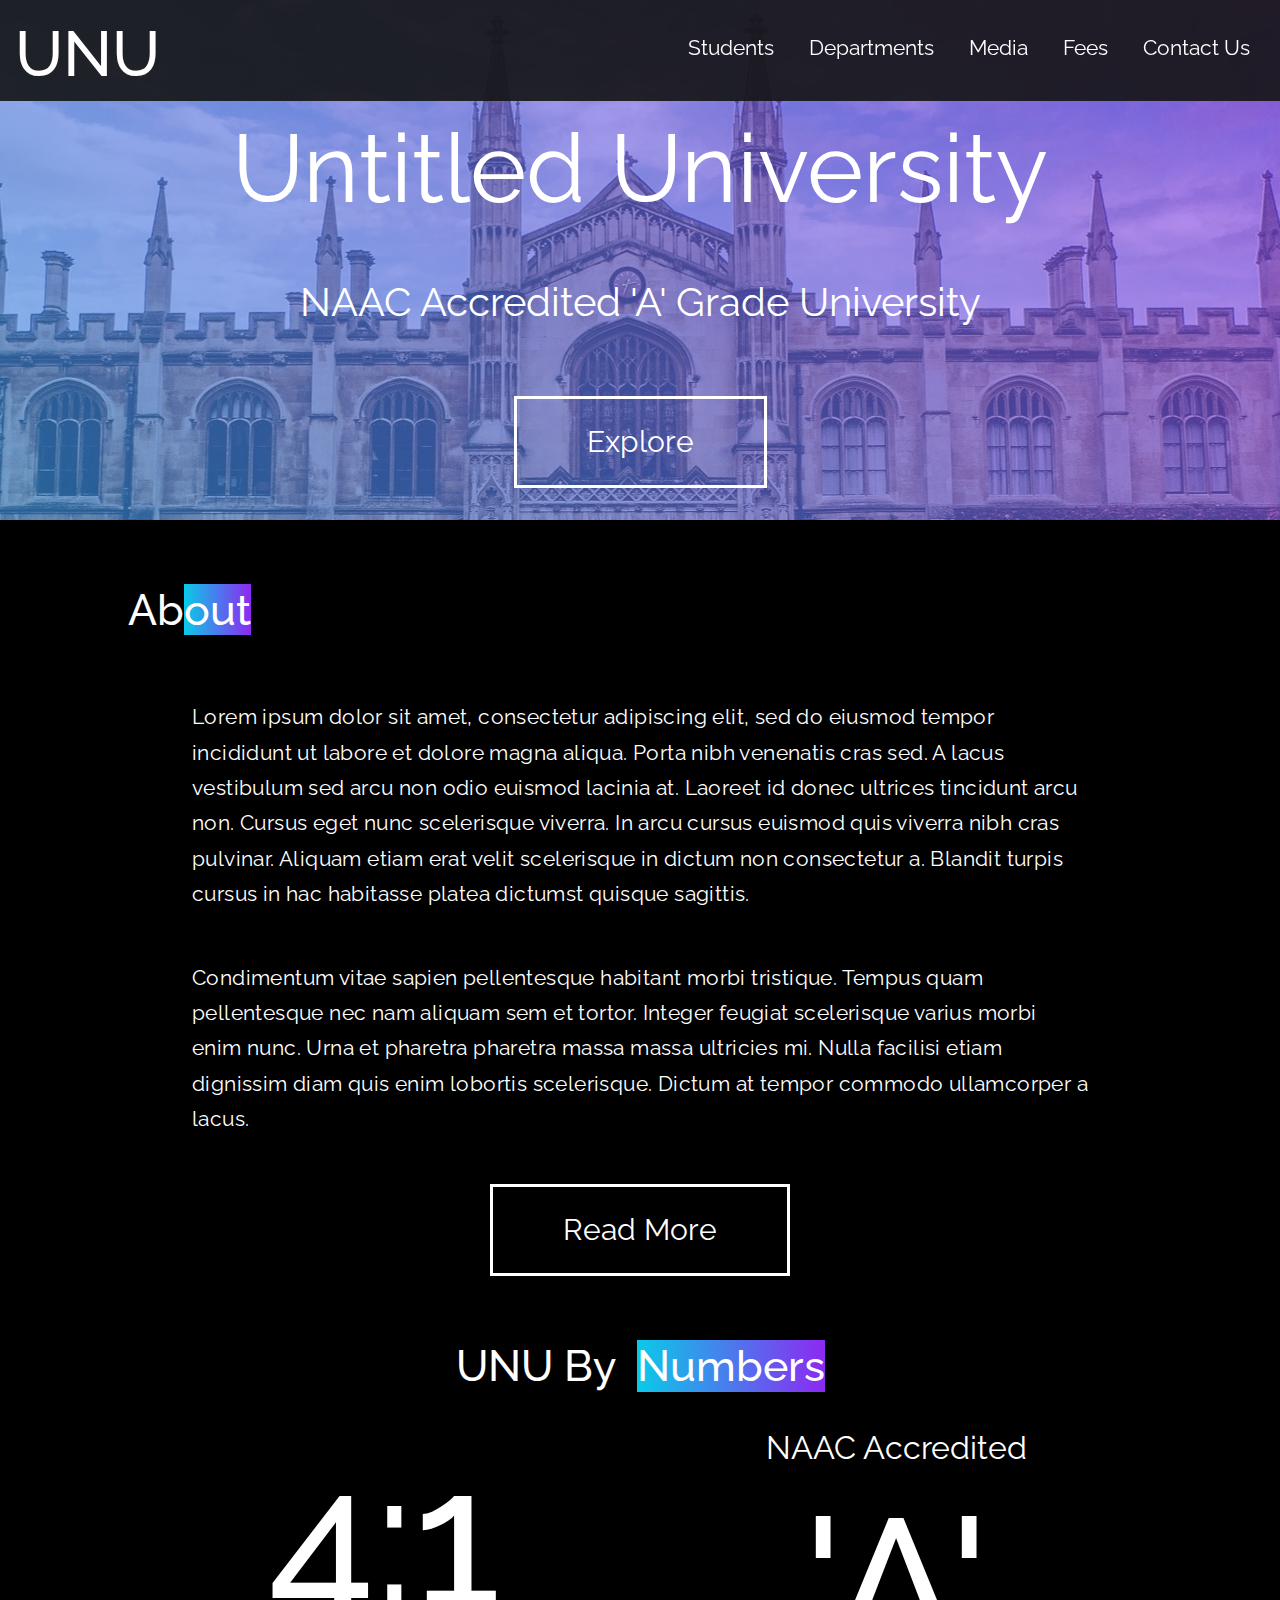
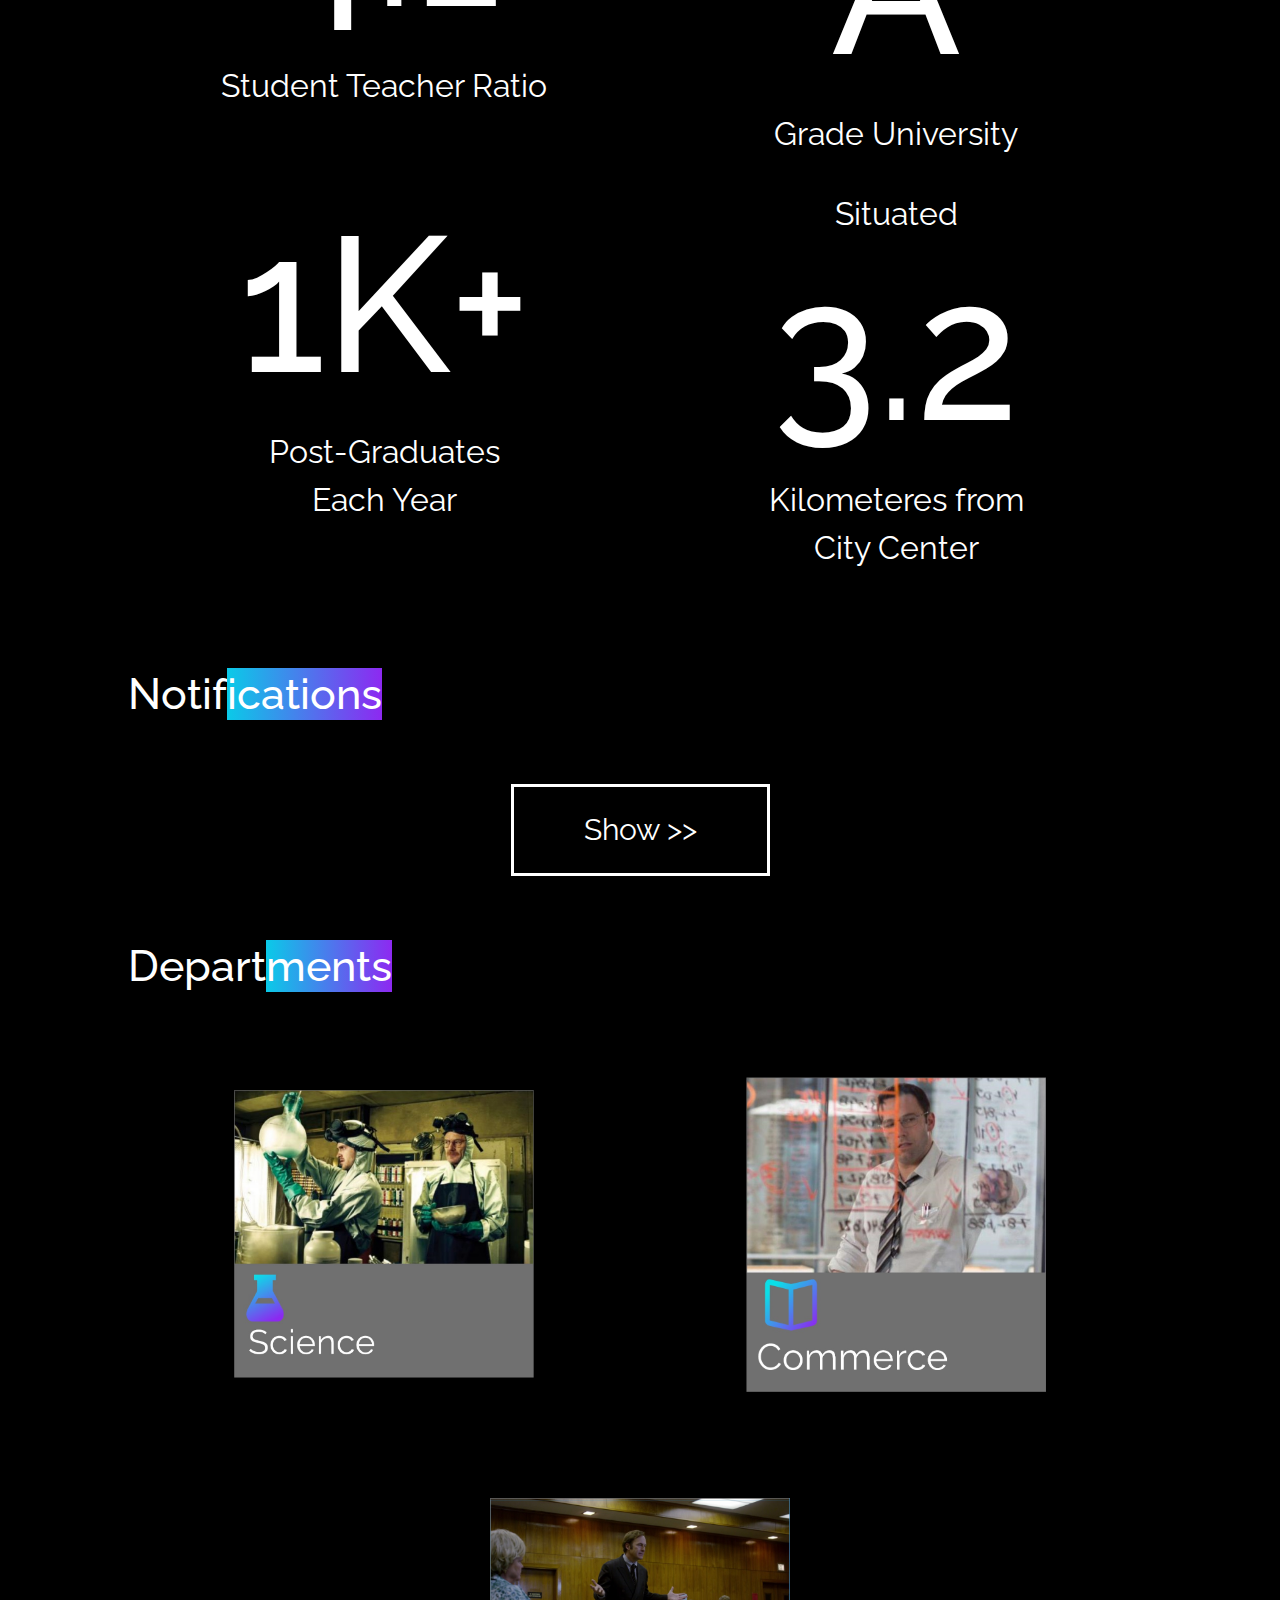
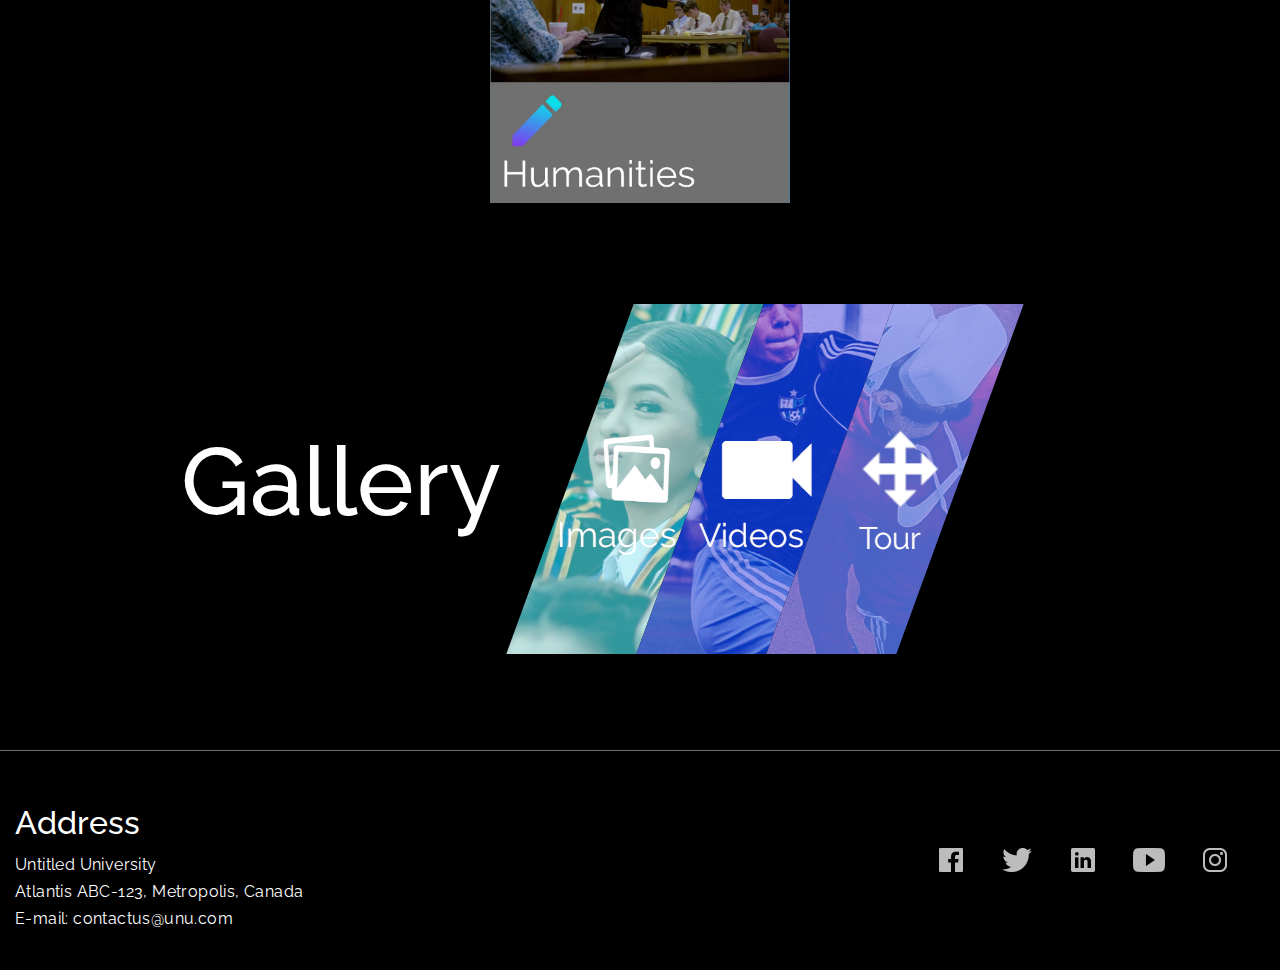
<file: HTML/index.html>
<!DOCTYPE html>
<html>
    <head>
        <title>Welcome to Untitled University Website</title>
        
        <!-- Required meta tags -->
        <meta charset="utf-8">
        <meta name="viewport" content="width=device-width, initial-scale=1, shrink-to-fit=no">
        
        <!--Stylesheets-->
        <!--Bootstrap-->
        <link rel="stylesheet" type="text/css" href="../CSS/bootstrap.css">
        
        <!--CSS-->
        <link rel="stylesheet" type="text/css" href="../CSS/common.css">
        <link rel="stylesheet" type="text/css" href="../CSS/hamburger.css" >
		<link rel="stylesheet" type="text/css" href="../CSS/departments.css" >
		<link rel="stylesheet" type="text/css" href="../CSS/home.css" >
		<link rel="stylesheet" type="text/css" href="../CSS/footer.css" >
        
        <!--Fonts-->
        <link href="https://fonts.googleapis.com/css?family=Raleway&display=swap" rel="stylesheet">
        
        <!--Scripts-->
        <script src="../JS/hamburger.js"></script>
        <script src="../JS/footer.js"></script>
        <script src="../JS/home.js"></script>
		
    </head>
    
    <body>
        <!--Main Body Container Starts-->
        <div class="container-fluid" id="mainBody">
            
            <!--Banner Area Starts-->
            <header id="welcomeBanner">
                
                <!--Top Navbar Starts-->
                <div class="row" id="navBar">
                    <div>
                        <h1 id="unuNav"><a href="index.html">UNU</a></h1>
                    </div>
                    
                    <!--Navbar Menu Starts-->
                    <div class="col" id="menuBar">
                        <ul id="mainMenu">
                            <li><a href="students.html">Students</a></li>
                            <li><a href="departments.html">Departments</a></li>
                            <li><a href="media.html">Media</a></li>
                            <li><a href="fees.html">Fees</a></li>
                            <li><a href="contactUs.html">Contact Us</a></li>
                        </ul>
                    </div>
                    <!--Navbar Menu Ends-->
					<div>
                        <h1 id="unuNavResponsive"><a href="index.html">UNU</a></h1>
                    </div>
                </div>
                    <!--Responsive Hamburger Menu Starts-->
                <div id="responsiveMenu" class="col-12">
                    <div id="menu-bar">
                        <div id="menu" onclick="onClickMenu()">
                            <div id="bar1" class="bar"></div>
                            <div id="bar2" class="bar"></div>
                            <div id="bar3" class="bar"></div>
                        </div> 
                
                        <ul class="nav" id="nav">
                            <li><a href="students.html">Students</a></li>
                            <li><a href="departments.html">Departments</a></li>
                            <li><a href="media.html">Media</a></li>
                            <li><a href="fees.html">Fees</a></li>
                            <li><a href="contactUs.html">Contact Us</a></li>
                        </ul>
                    </div>
                    <div class="menu-bg" id="menu-bg"></div>
                    </div>
                    <!--Responsive Hamburger Menu Ends-->
                <!--Top Navbar Ends-->
                
                <div class="row" id="mainTitle">
                    <div class="row" id="largeTitle">
                        Untitled University
                    </div>
                    <div class="row" id="subTitle">
                        NAAC Accredited 'A' Grade University
                    </div>
                    <div class="row headerButton">
                        <a href="#aboutSection">Explore</a> 
                    </div>
                </div>
            </header>
            <!--Banner Area Ends-->
            
            
            <div id="aboutSection" class="row">
                <h2>Ab</h2>
                <h2 class="headingBackground">out</h2>
                <p>Lorem ipsum dolor sit amet, consectetur adipiscing elit, sed do eiusmod tempor incididunt ut labore et dolore magna aliqua. Porta nibh venenatis cras sed. A lacus vestibulum sed arcu non odio euismod lacinia at. Laoreet id donec ultrices tincidunt arcu non. Cursus eget nunc scelerisque viverra. In arcu cursus euismod quis viverra nibh cras pulvinar. Aliquam etiam erat velit scelerisque in dictum non consectetur a. Blandit turpis cursus in hac habitasse platea dictumst quisque sagittis.</p> 
                <div id="aboutSectionResponsive" class="row">
                    <p>Condimentum vitae sapien pellentesque habitant morbi tristique. Tempus quam pellentesque nec nam aliquam sem et tortor. Integer feugiat scelerisque varius morbi enim nunc. Urna et pharetra pharetra massa massa ultricies mi. Nulla facilisi etiam dignissim diam quis enim lobortis scelerisque. Dictum at tempor commodo ullamcorper a lacus.</p>
                </div>
                 <div class="row defaultButton">
                    <a href="aboutUs.html">Read More</a> 
                </div>
            </div>
            
            <div id="unuByNumbers" class="row">
                    <h2>UNU By &nbsp;</h2>
                    <h2 class="headingBackground">Numbers</h2>
                <div class="row" id="highlights">
                    <div class="col"><h3>4:1</h3>Student Teacher Ratio</div>
                    <div class="w-100 responsiveSplitter"></div>
                    <div class="col">NAAC Accredited<br><h3>'A'</h3>Grade University</div>
                    <div class="w-100"></div>
                    <div class="col"><h3>1K+</h3>Post-Graduates<br>Each Year</div>
                    <div class="w-100 responsiveSplitter"></div>
                    <div class="col">Situated<h3>3.2</h3>Kilometeres from<br>City Center</div>
                </div>
            </div>
			<!--Notification Div Begins (Read home.js to see what's actually happening here)-->
			<div id="notifications" class="row"> 
				<h2>Notif</h2>
				<h2 class="headingBackground">ications</h2>
				<div class="row defaultButton" id="notificationsButton">
                    <a onclick="showNotifications()">Show &gt;&gt;</a> 
                </div>
				<div class="row" id="notificationInside">
					<div class="col notificationBox">
						<h2>General</h2>
						<div class="notificationContent">
							<div class="notificationDate">	
								<span>15</span><br>
								Jan
							</div>
							<p id="generalNotifications">General Notification</p>
						</div>
					</div>
					<div class="w-100 responsiveSplitter"></div>
					<div class="col notificationBox">
						<h2>Exam</h2>
						<div class="notificationContent">
							<div class="notificationDate">	
								<span>12</span><br>
								Jan
							</div>
							<p id="examNotifications">Exam Notification </p>
							<div class="col" id="normalNavigation">
								<a class="prev" onclick='scrollNotifications("prev")'>&lt;</a>
								<a class="next" onclick='scrollNotifications("next")'>&gt;</a>
							</div>
						</div>
					</div>
					<div class="w-100 responsiveSplitter"></div>
					<div class="col notificationBox">
						<h2>Events</h2>
						<div class="notificationContent">
							<div class="notificationDate">
								<span>29</span><br>
								Dec
							</div>
							<p id="eventsNotifications">Events Notification </p>
							<div class="col" id="responsiveNavigation">
							<a class="prev" onclick='scrollNotifications("prev")'>&lt;</a>
							<a class="next" onclick='scrollNotifications("next")'>&gt;</a>
						</div>
						</div>
					</div>
				</div>
			</div>
            
            <div id="departments" class="row">
                <h2>Depart</h2>
                <h2 class="headingBackground">ments</h2>
                <div class="row" id="departmentInside">
                    <div class="col departmentBox">
                       <a href="science.html"><img src="../Images/Departments/Science.jpg"></a>
                    </div>
                    <div class="w-100 responsiveSplitter"></div>
                    <div class="col departmentBox">
                        <a href="commerce.html"><img src="../Images/Departments/Commerce.jpg"></a>
                    </div>
                    <div class="w-100 responsiveSplitter"></div>
                    <div class="col departmentBox">
                        <a href="humanities.html"><img src="../Images/Departments/Humanities.jpg"></a>
                    </div>
                </div>
            </div>
            
            <div id="gallery" class="row">
                <div class="col-md-5">
                    <h4>Gallery</h4>
                </div>
                <div class="col-md-6">
                    <div class="gallerySections">
                        <a href="media.html">
                            <img src="../Images/Gallery/GalleryImages.png">
                        </a>
                    </div>
                    
                    <div class="gallerySections">
                        <a href="https://www.youtube.com/watch?v=dQw4w9WgXcQ" target="_blank">
                            <img src="../Images/Gallery/GalleryVideos.png">
                        </a>
                    </div>
                
                    <div class="gallerySections">
                        <a href="https://www.youtube.com/watch?v=dQw4w9WgXcQ" target="_blank">
                            <img src="../Images/Gallery/GalleryTour.png">
                        </a>
                    </div>
                </div>
            </div>
            
            <div id="galleryMobile" class="row">
                <h2>Gallery</h2>
                <div class="row" id="galleryInside">
                    <div class="col galleryBox">
                       <a href="media.html"><img src="../Images/Gallery/ImagesResponsive.jpg"></a>
                    </div>
                    <div class="w-100 responsiveSplitter"></div>
                    <div class="col galleryBox">
                        <a href="https://www.youtube.com/watch?v=dQw4w9WgXcQ" target="_blank"><img src="../Images/Gallery/VideosResponsive.png"></a>
                    </div>
                    <div class="w-100 responsiveSplitter"></div>
                    <div class="col galleryBox">
                        <a href="https://www.youtube.com/watch?v=dQw4w9WgXcQ" target="_blank"><img src="../Images/Gallery/VirtualTourResponsive.jpg"></a>
                    </div>
                </div>
            </div>
            
			<!--Footer Starts-->
            <div id="footer" class="row">
                <div id="footerAddress" class="col">
                    <h5>Address</h5>
                    <p>Untitled University<br>
                    Atlantis ABC-123, Metropolis, Canada<br>
                    E-mail: contactus@unu.com</p>
                </div>
                <div class="w-100 responsiveSplitter"></div>
                <div id="footerMap" class="col">
                        <iframe id="gmap_canvas" src="https://maps.google.com/maps?q=Ontario&t=&z=19&ie=UTF8&iwloc=&output=embed" frameborder="0" scrolling="no" marginheight="0" marginwidth="0"></iframe>
                </div>
                <div class="w-100 responsiveSplitter"></div>
                <div id="footerSocial" class="col">
                    <a href="https://www.facebook.com" target="_blank">
                        <img id="Facebook" src="../Images/SocialMedia/Normal/Facebook.png" onmouseover="colorIcon('Facebook')" onmouseleave="restoreIcon('Facebook')">
                    </a>
                    <a href="https://twitter.com/ashrut05" target="_blank">
                        <img id="Twitter" src="../Images/SocialMedia/Normal/Twitter.png" onmouseover="colorIcon('Twitter')" onmouseleave="restoreIcon('Twitter')">
                    </a>
                    <a href="https://www.linkedin.com/in/ashrut05/" target="_blank">
                        <img id="linkedin" src="../Images/SocialMedia/Normal/linkedin.png" onmouseover="colorIcon('linkedin')" onmouseleave="restoreIcon('linkedin')">
                    </a>
                    <a href="https://www.youtube.com" target="_blank">
                        <img id="Youtube" src="../Images/SocialMedia/Normal/Youtube.png" onmouseover="colorIcon('Youtube')" onmouseleave="restoreIcon('Youtube')">
                    </a>
                    <a href="https://www.instagram.com/ashrut05" target="_blank">
                        <img id="Instagram" src="../Images/SocialMedia/Normal/Instagram.png" onmouseover="colorIcon('Instagram')" onmouseleave="restoreIcon('Instagram')">
                    </a>
                </div>
            </div>    
			<!--Footer Ends-->
        </div>
        <!--Main Body Container Ends-->
    </body>
</html>
</file>
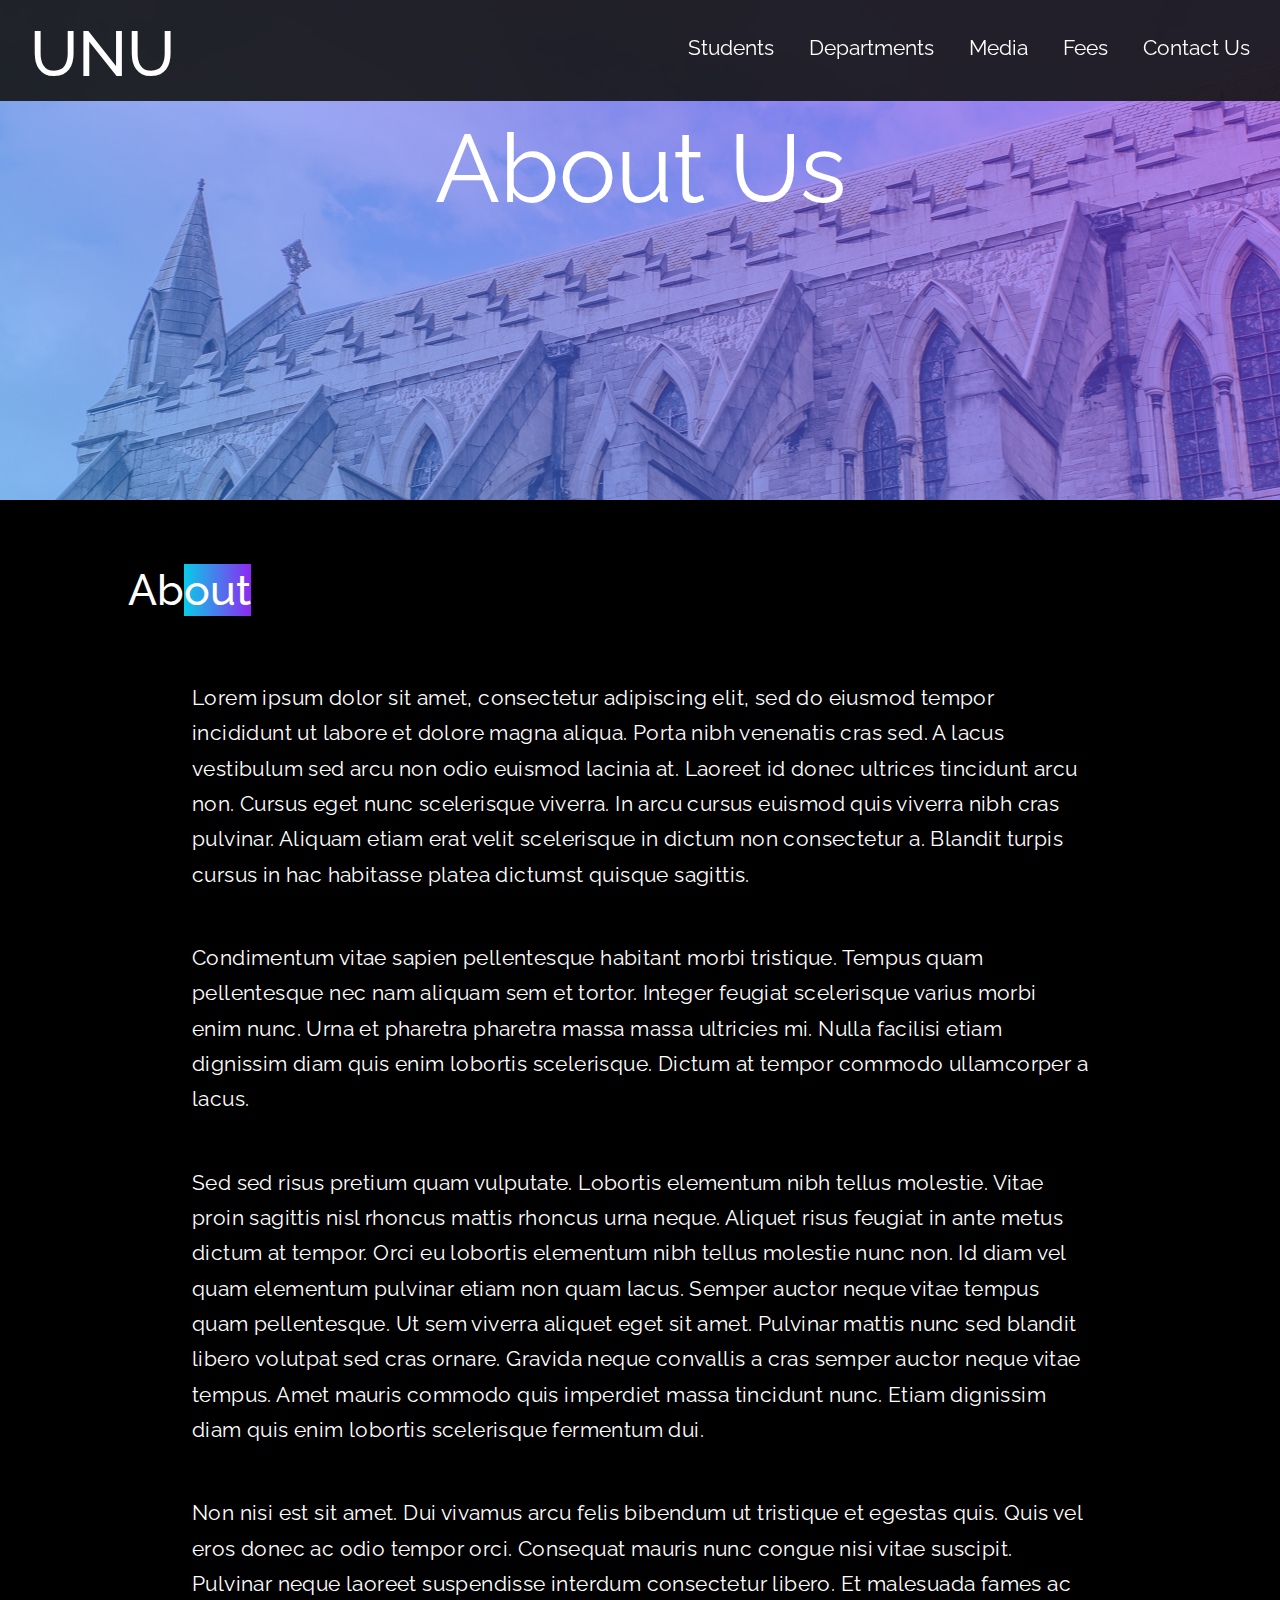
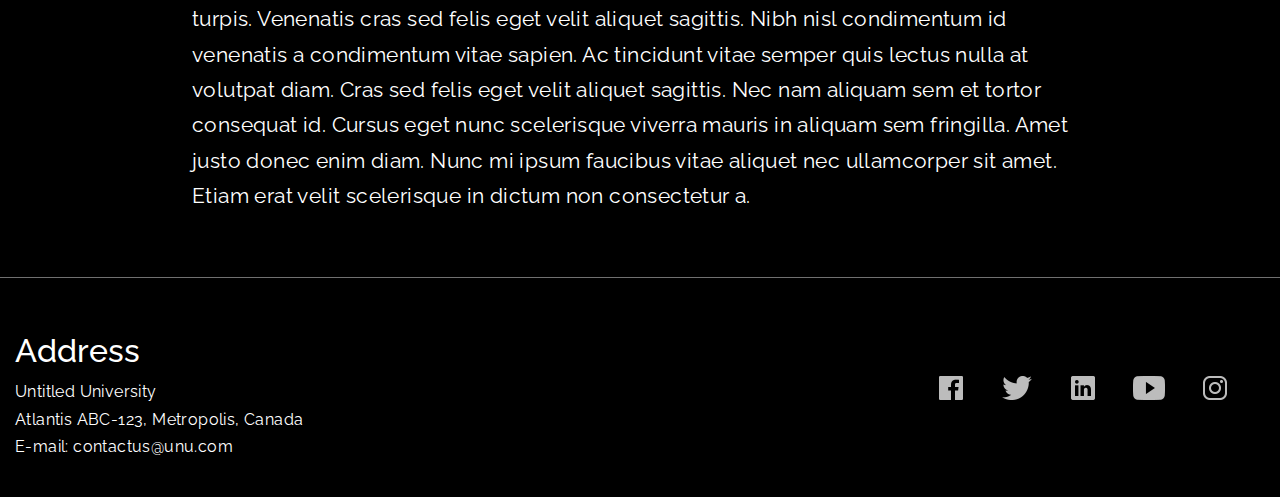
<file: HTML/aboutUs.html>
<!DOCTYPE html>
<html>
    <head>
        <title>Welcome to Untitled University Website</title>
        
        <!-- Required meta tags -->
        <meta charset="utf-8">
        <meta name="viewport" content="width=device-width, initial-scale=1, shrink-to-fit=no">
        
        <!--Stylesheets-->
        <!--Bootstrap-->
        <link rel="stylesheet" type="text/css" href="../CSS/bootstrap.css">
        
        <!--CSS-->
        <link rel="stylesheet" type="text/css" href="../CSS/common.css">
        <link rel="stylesheet" type="text/css" href="../CSS/hamburger.css" >
		<link rel="stylesheet" type="text/css" href="../CSS/aboutUs.css" >
		<link rel="stylesheet" type="text/css" href="../CSS/footer.css" >
        
        <!--Fonts-->
        <link href="https://fonts.googleapis.com/css?family=Raleway&display=swap" rel="stylesheet">
        
        <!--Scripts-->
        <script src="../JS/hamburger.js"></script>
        <script src="../JS/footer.js"></script>
    </head>
	
	    <body>
        <!--Main Body Container Starts-->
        <div class="container-fluid" id="mainBody">
            
            <!--Banner Area Starts-->
            <header id="welcomeBanner">
                
                <!--Top Navbar Starts-->
                <div class="row" id="navBar">
                    <div class="col-2">
                        <h1><a href="index.html">UNU</a></h1>
                    </div>
                    
                    <!--Navbar Menu Starts-->
                    <div class="col" id="menuBar">
                        <ul id="mainMenu">
                            <li><a href="students.html">Students</a></li>
                            <li><a href="departments.html">Departments</a></li>
                            <li><a href="media.html">Media</a></li>
                            <li><a href="fees.html">Fees</a></li>
                            <li><a href="contactUs.html">Contact Us</a></li>
                        </ul>
                    </div>
                    <!--Navbar Menu Ends-->
                </div>
                    <!--Responsive Hamburger Menu Starts-->
                <div id="responsiveMenu" class="col-12">
                    <div id="menu-bar">
                        <div id="menu" onclick="onClickMenu()">
                            <div id="bar1" class="bar"></div>
                            <div id="bar2" class="bar"></div>
                            <div id="bar3" class="bar"></div>
                        </div> 
                
                        <ul class="nav" id="nav">
                            <li><a href="students.html">Students</a></li>
                            <li><a href="departments.html">Departments</a></li>
                            <li><a href="media.html">Media</a></li>
                            <li><a href="fees.html">Fees</a></li>
                            <li><a href="contactUs.html">Contact Us</a></li>
                        </ul>
                    </div>
                    <div class="menu-bg" id="menu-bg"></div>
                    </div>
                    <!--Responsive Hamburger Menu Ends-->
                <!--Top Navbar Ends-->
                
                <div class="row" id="mainTitle">
                    <div class="row" id="largeTitle">
                        About Us
                    </div>
                </div>
            </header>
            <!--Banner Area Ends-->
			<!--Content Div Begins-->
			<div id="aboutSection" class="row">
                <h2>Ab</h2>
                <h2 class="headingBackground">out</h2>
                <p>Lorem ipsum dolor sit amet, consectetur adipiscing elit, sed do eiusmod tempor incididunt ut labore et dolore magna aliqua. Porta nibh venenatis cras sed. A lacus vestibulum sed arcu non odio euismod lacinia at. Laoreet id donec ultrices tincidunt arcu non. Cursus eget nunc scelerisque viverra. In arcu cursus euismod quis viverra nibh cras pulvinar. Aliquam etiam erat velit scelerisque in dictum non consectetur a. Blandit turpis cursus in hac habitasse platea dictumst quisque sagittis.</p> 
                <p>Condimentum vitae sapien pellentesque habitant morbi tristique. Tempus quam pellentesque nec nam aliquam sem et tortor. Integer feugiat scelerisque varius morbi enim nunc. Urna et pharetra pharetra massa massa ultricies mi. Nulla facilisi etiam dignissim diam quis enim lobortis scelerisque. Dictum at tempor commodo ullamcorper a lacus.</p>
				<p>Sed sed risus pretium quam vulputate. Lobortis elementum nibh tellus molestie. Vitae proin sagittis nisl rhoncus mattis rhoncus urna neque. Aliquet risus feugiat in ante metus dictum at tempor. Orci eu lobortis elementum nibh tellus molestie nunc non. Id diam vel quam elementum pulvinar etiam non quam lacus. Semper auctor neque vitae tempus quam pellentesque. Ut sem viverra aliquet eget sit amet. Pulvinar mattis nunc sed blandit libero volutpat sed cras ornare. Gravida neque convallis a cras semper auctor neque vitae tempus. Amet mauris commodo quis imperdiet massa tincidunt nunc. Etiam dignissim diam quis enim lobortis scelerisque fermentum dui.</p>
				<p>Non nisi est sit amet. Dui vivamus arcu felis bibendum ut tristique et egestas quis. Quis vel eros donec ac odio tempor orci. Consequat mauris nunc congue nisi vitae suscipit. Pulvinar neque laoreet suspendisse interdum consectetur libero. Et malesuada fames ac turpis. Venenatis cras sed felis eget velit aliquet sagittis. Nibh nisl condimentum id venenatis a condimentum vitae sapien. Ac tincidunt vitae semper quis lectus nulla at volutpat diam. Cras sed felis eget velit aliquet sagittis. Nec nam aliquam sem et tortor consequat id. Cursus eget nunc scelerisque viverra mauris in aliquam sem fringilla. Amet justo donec enim diam. Nunc mi ipsum faucibus vitae aliquet nec ullamcorper sit amet. Etiam erat velit scelerisque in dictum non consectetur a.</p>
			</div>
			<!--Content Div Ends-->
			
			<!--Footer Starts-->
            <div id="footer" class="row">
                <div id="footerAddress" class="col">
                    <h5>Address</h5>
                    <p>Untitled University<br>
                    Atlantis ABC-123, Metropolis, Canada<br>
                    E-mail: contactus@unu.com</p>
                </div>
                <div class="w-100 responsiveSplitter"></div>
                <div id="footerMap" class="col">
                        <iframe id="gmap_canvas" src="https://maps.google.com/maps?q=Ontario&t=&z=19&ie=UTF8&iwloc=&output=embed" frameborder="0" scrolling="no" marginheight="0" marginwidth="0"></iframe>
                </div>
                <div class="w-100 responsiveSplitter"></div>
                <div id="footerSocial" class="col">
                    <a href="https://www.facebook.com" target="_blank">
                        <img id="Facebook" src="../Images/SocialMedia/Normal/Facebook.png" onmouseover="colorIcon('Facebook')" onmouseleave="restoreIcon('Facebook')">
                    </a>
                    <a href="https://twitter.com/ashrut05" target="_blank">
                        <img id="Twitter" src="../Images/SocialMedia/Normal/Twitter.png" onmouseover="colorIcon('Twitter')" onmouseleave="restoreIcon('Twitter')">
                    </a>
                    <a href="https://www.linkedin.com/in/ashrut05/" target="_blank">
                        <img id="linkedin" src="../Images/SocialMedia/Normal/linkedin.png" onmouseover="colorIcon('linkedin')" onmouseleave="restoreIcon('linkedin')">
                    </a>
                    <a href="https://www.youtube.com" target="_blank">
                        <img id="Youtube" src="../Images/SocialMedia/Normal/Youtube.png" onmouseover="colorIcon('Youtube')" onmouseleave="restoreIcon('Youtube')">
                    </a>
                    <a href="https://www.instagram.com/ashrut05" target="_blank">
                        <img id="Instagram" src="../Images/SocialMedia/Normal/Instagram.png" onmouseover="colorIcon('Instagram')" onmouseleave="restoreIcon('Instagram')">
                    </a>
                </div>
            </div>    
			<!--Footer Ends-->
		</div>
		<!--Main Body Container Ends-->
	</body> 
</html>
</file>
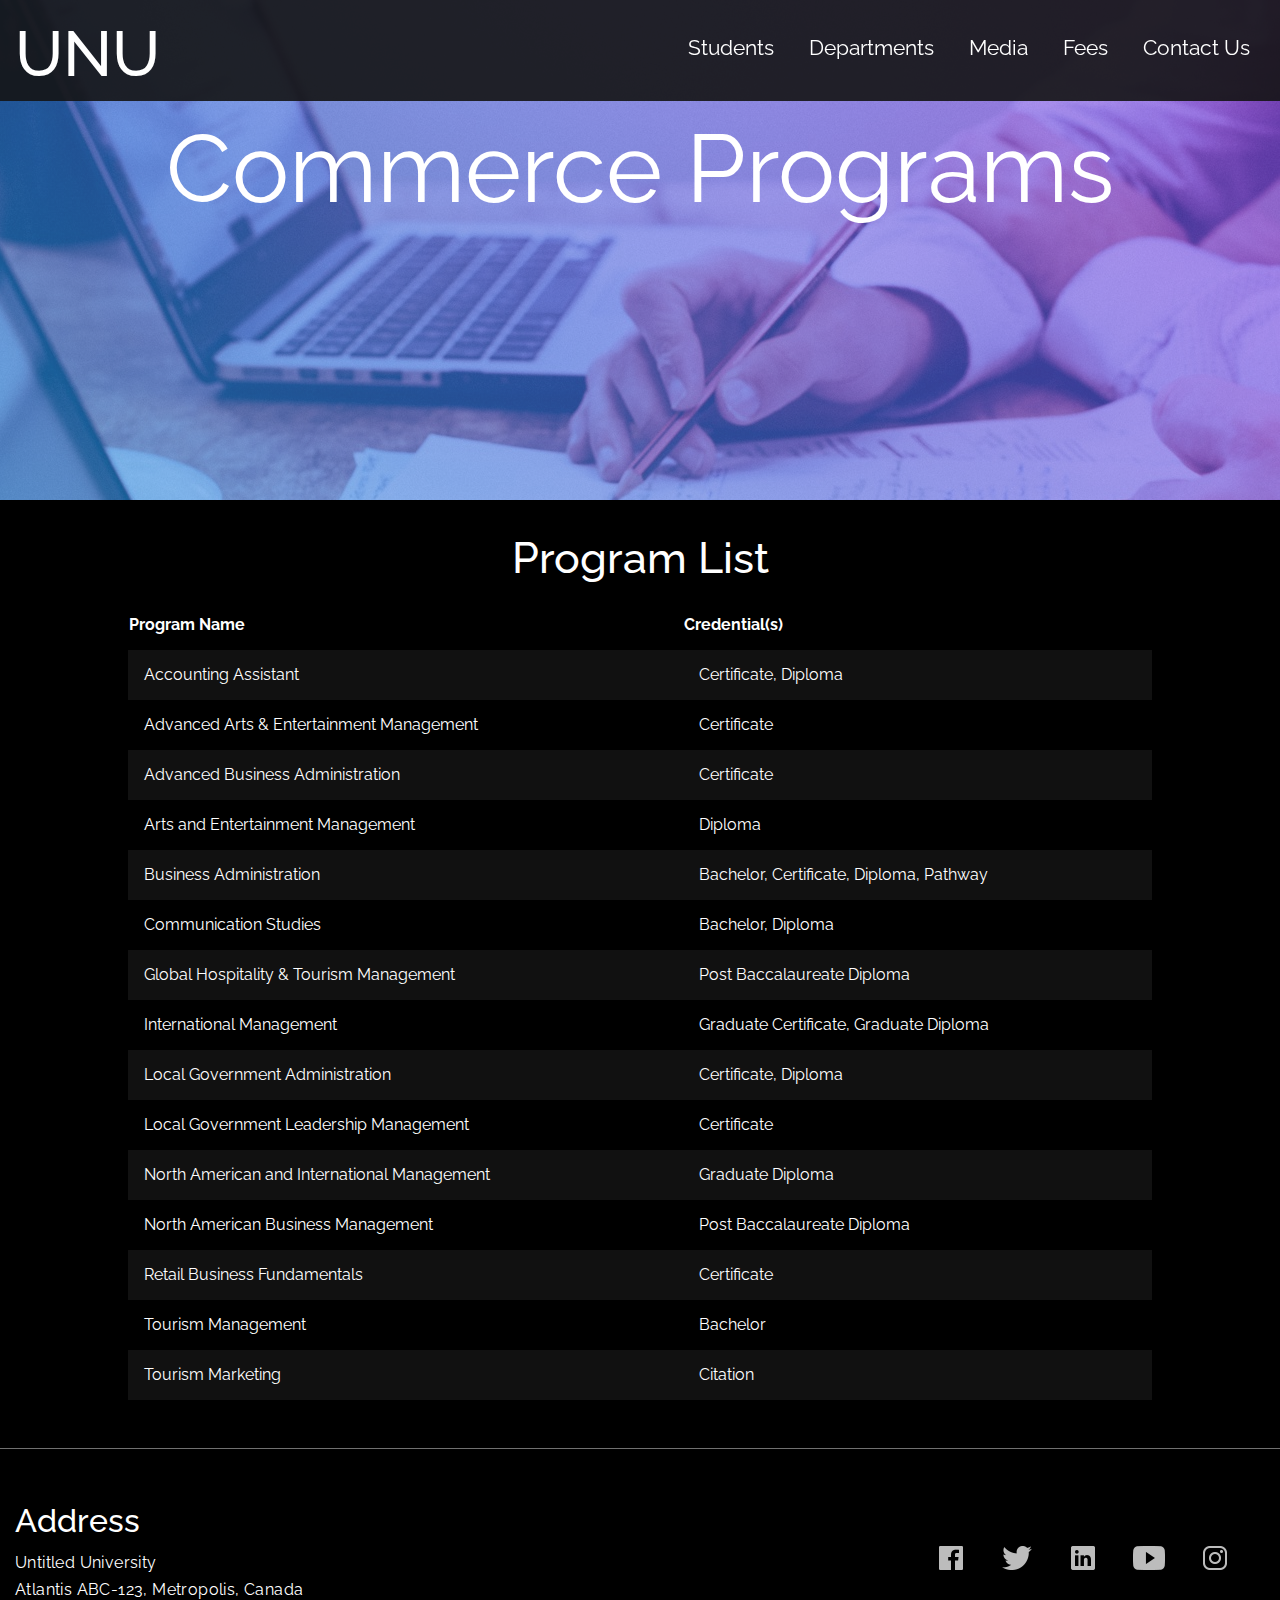
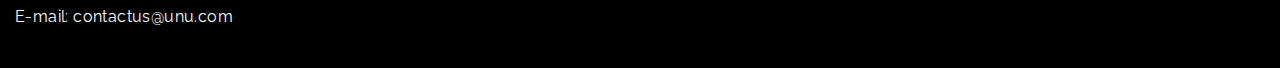
<file: HTML/commerce.html>
<!DOCTYPE html>
<html>
    <head>
        <title>Welcome to Untitled University Website</title>
        
        <!-- Required meta tags -->
        <meta charset="utf-8">
        <meta name="viewport" content="width=device-width, initial-scale=1, shrink-to-fit=no">
        
        <!--Stylesheets-->
        <!--Bootstrap-->
        <link rel="stylesheet" type="text/css" href="../CSS/bootstrap.css">
        
        <!--CSS-->
        <link rel="stylesheet" type="text/css" href="../CSS/common.css">
        <link rel="stylesheet" type="text/css" href="../CSS/hamburger.css" >
		<link rel="stylesheet" type="text/css" href="../CSS/commerce.css" >
		<link rel="stylesheet" type="text/css" href="../CSS/footer.css" >
        
        <!--Fonts-->
        <link href="https://fonts.googleapis.com/css?family=Raleway&display=swap" rel="stylesheet">
        
        <!--Scripts-->
        <script src="../JS/hamburger.js"></script>
        <script src="../JS/footer.js"></script>
    </head>
	
	    <body>
        <!--Main Body Container Starts-->
        <div class="container-fluid" id="mainBody">
            
            <!--Banner Area Starts-->
            <header id="welcomeBanner">
                
                <!--Top Navbar Starts-->
                <div class="row" id="navBar">
                    <div>
                        <h1 id="unuNav"><a href="index.html">UNU</a></h1>
                    </div>
                    
                    <!--Navbar Menu Starts-->
                    <div class="col" id="menuBar">
                        <ul id="mainMenu">
                            <li><a href="students.html">Students</a></li>
                            <li><a href="departments.html">Departments</a></li>
                            <li><a href="media.html">Media</a></li>
                            <li><a href="fees.html">Fees</a></li>
                            <li><a href="contactUs.html">Contact Us</a></li>
                        </ul>
                    </div>
                    <!--Navbar Menu Ends-->
					<div>
                        <h1 id="unuNavResponsive"><a href="index.html">UNU</a></h1>
                    </div>					
                </div>
                    <!--Responsive Hamburger Menu Starts-->
                <div id="responsiveMenu" class="col-12">
                    <div id="menu-bar">
                        <div id="menu" onclick="onClickMenu()">
                            <div id="bar1" class="bar"></div>
                            <div id="bar2" class="bar"></div>
                            <div id="bar3" class="bar"></div>
                        </div> 
                
                        <ul class="nav" id="nav">
                            <li><a href="students.html">Students</a></li>
                            <li><a href="departments.html">Departments</a></li>
                            <li><a href="media.html">Media</a></li>
                            <li><a href="fees.html">Fees</a></li>
                            <li><a href="contactUs.html">Contact Us</a></li>
                        </ul>
                    </div>
                    <div class="menu-bg" id="menu-bg"></div>
                    </div>
                    <!--Responsive Hamburger Menu Ends-->
                <!--Top Navbar Ends-->
                
                <div class="row" id="mainTitle">
                    <div class="row" id="largeTitle">
                        Commerce Programs
                    </div>
                </div>
            </header>
            <!--Banner Area Ends-->
			<!--Content Div Begins-->
			<!--Commerce Table Begins-->
            <div id="commerceTable" class="row">
            <h2>Program List</h2>
				<table id="commerceTable">
               		<tr>
                   		<th>Program Name</th>
						<th>Credential(s)</th>
                	</tr>
                	<tr>
                    	<td>Accounting Assistant</td>
						<td>Certificate, Diploma</td>
                	</tr>
                	<tr>
                    	<td>Advanced  Arts & Entertainment Management</td>
						<td>Certificate</td>
                	</tr>					
                	<tr>
                    	<td>Advanced Business Administration</td>
						<td>Certificate</td>
                	</tr>
					<tr>
                    	<td>Arts and Entertainment Management</td>
						<td>Diploma</td>
                	</tr>
                	<tr>
                    	<td>Business Administration</td>
						<td>Bachelor, Certificate, Diploma, Pathway</td>
                	</tr>
                	<tr>
                    	<td>Communication Studies</td>
						<td>Bachelor, Diploma</td>
                	</tr>
                	<tr>
                    	<td>Global Hospitality & Tourism Management</td>
						<td>Post Baccalaureate Diploma</td>
                	</tr>
                	<tr>
                    	<td>International Management</td>
						<td>Graduate Certificate, Graduate Diploma</td>
                	</tr>
                	<tr>
                    	<td>Local Government Administration</td>
						<td>Certificate, Diploma</td>
                	</tr>
                	<tr>
                    	<td>Local Government Leadership Management</td>
						<td>Certificate</td>
                	</tr>
                	<tr>
                    	<td>North American and International Management</td>
						<td>Graduate Diploma</td>
                	</tr>                
					<tr>
                    	<td>North American Business Management</td>
						<td>Post Baccalaureate Diploma</td>
                	</tr>
					<tr>
                    	<td>Retail Business Fundamentals</td>
						<td>Certificate</td>
                	</tr>
					<tr>
                    	<td>Tourism Management</td>
						<td>Bachelor</td>
                	</tr>
					<tr>
                    	<td>Tourism Marketing</td>
						<td>Citation</td>
                	</tr>
            	</table>
            </div>
			<!--Content Div Ends-->
			
			<!--Footer Starts-->
            <div id="footer" class="row">
                <div id="footerAddress" class="col">
                    <h5>Address</h5>
                    <p>Untitled University<br>
                    Atlantis ABC-123, Metropolis, Canada<br>
                    E-mail: contactus@unu.com</p>
                </div>
                <div class="w-100 responsiveSplitter"></div>
                <div id="footerMap" class="col">
                        <iframe id="gmap_canvas" src="https://maps.google.com/maps?q=Ontario&t=&z=19&ie=UTF8&iwloc=&output=embed" frameborder="0" scrolling="no" marginheight="0" marginwidth="0"></iframe>
                </div>
                <div class="w-100 responsiveSplitter"></div>
                <div id="footerSocial" class="col">
                    <a href="https://www.facebook.com" target="_blank">
                        <img id="Facebook" src="../Images/SocialMedia/Normal/Facebook.png" onmouseover="colorIcon('Facebook')" onmouseleave="restoreIcon('Facebook')">
                    </a>
                    <a href="https://twitter.com/ashrut05" target="_blank">
                        <img id="Twitter" src="../Images/SocialMedia/Normal/Twitter.png" onmouseover="colorIcon('Twitter')" onmouseleave="restoreIcon('Twitter')">
                    </a>
                    <a href="https://www.linkedin.com/in/ashrut05/" target="_blank">
                        <img id="linkedin" src="../Images/SocialMedia/Normal/linkedin.png" onmouseover="colorIcon('linkedin')" onmouseleave="restoreIcon('linkedin')">
                    </a>
                    <a href="https://www.youtube.com" target="_blank">
                        <img id="Youtube" src="../Images/SocialMedia/Normal/Youtube.png" onmouseover="colorIcon('Youtube')" onmouseleave="restoreIcon('Youtube')">
                    </a>
                    <a href="https://www.instagram.com/ashrut05" target="_blank">
                        <img id="Instagram" src="../Images/SocialMedia/Normal/Instagram.png" onmouseover="colorIcon('Instagram')" onmouseleave="restoreIcon('Instagram')">
                    </a>
                </div>
            </div>    
			<!--Footer Ends-->
		</div>
		<!--Main Body Container Ends-->
	</body> 
</html>
</file>
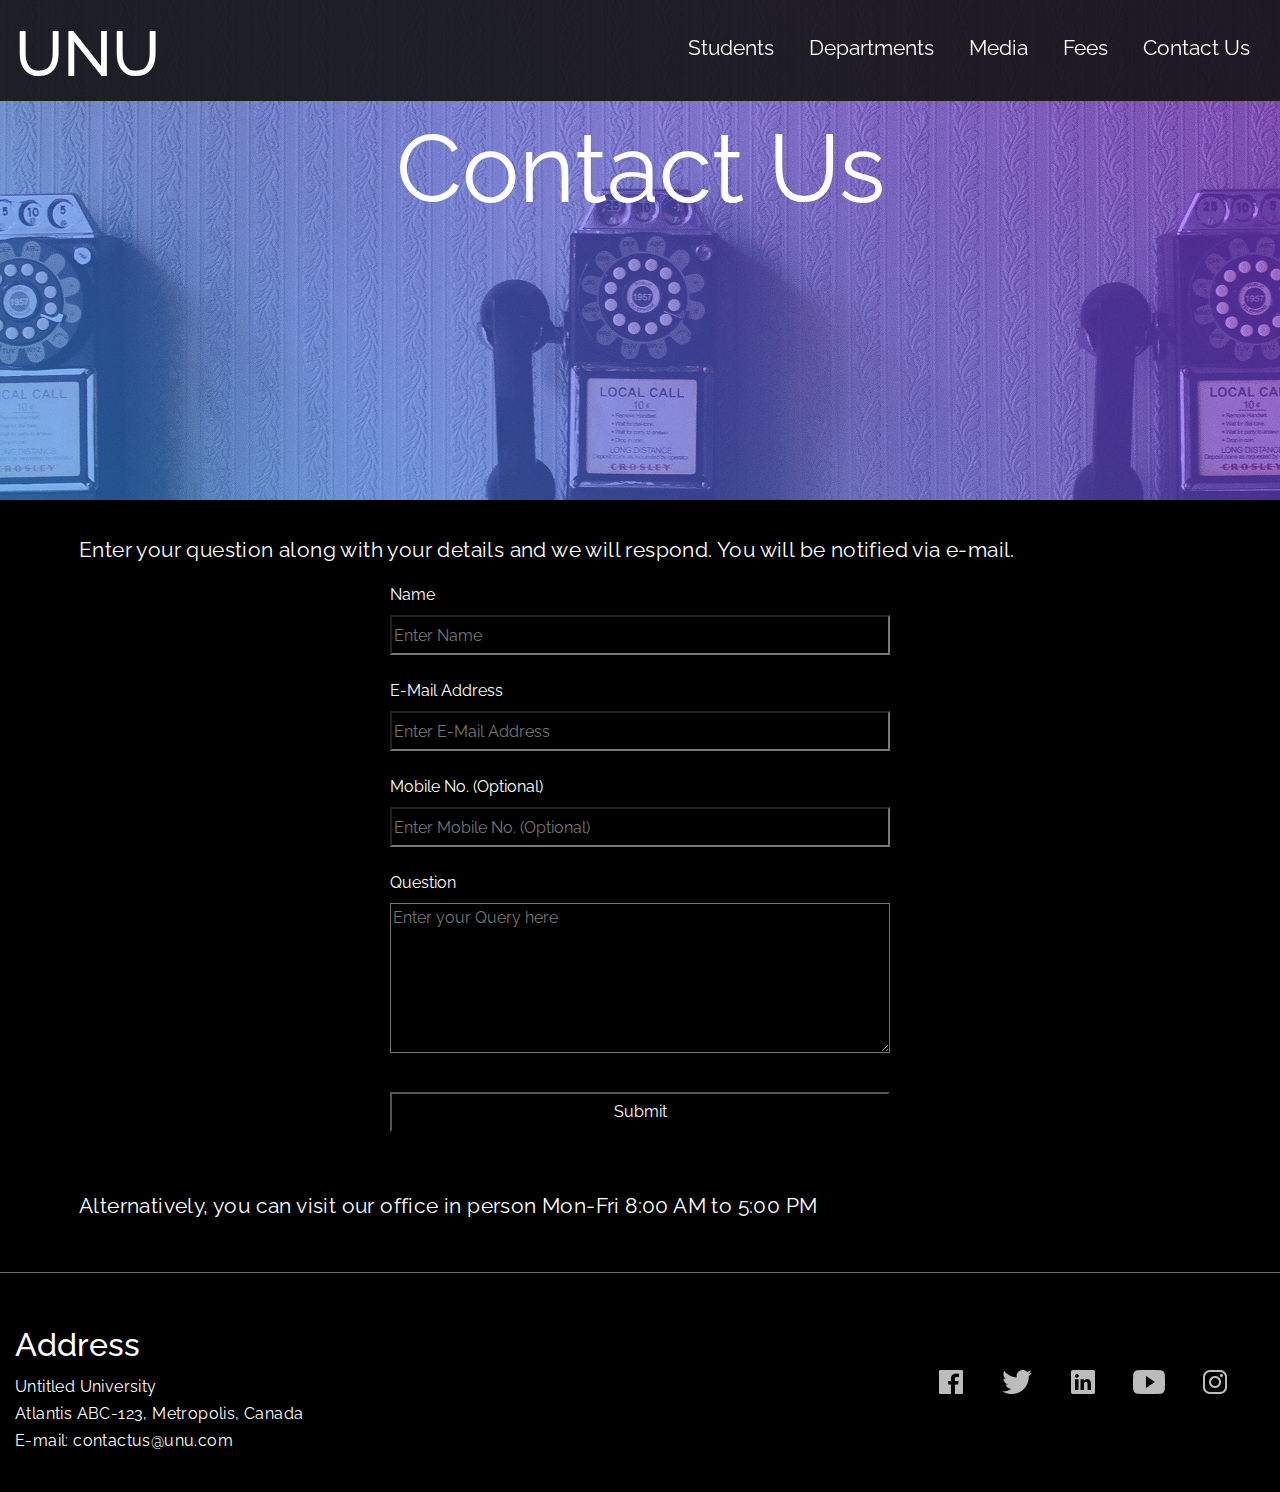
<file: HTML/contactUs.html>
<!DOCTYPE html>
<html>
    <head>
        <title>Welcome to Untitled University Website</title>
        
        <!-- Required meta tags -->
        <meta charset="utf-8">
        <meta name="viewport" content="width=device-width, initial-scale=1, shrink-to-fit=no">
        
        <!--Stylesheets-->
        <!--Bootstrap-->
        <link rel="stylesheet" type="text/css" href="../CSS/bootstrap.css">
        
        <!--CSS-->
        <link rel="stylesheet" type="text/css" href="../CSS/common.css">
        <link rel="stylesheet" type="text/css" href="../CSS/hamburger.css" >
		<link rel="stylesheet" type="text/css" href="../CSS/contactUs.css" >
		<link rel="stylesheet" type="text/css" href="../CSS/footer.css" >
        
        <!--Fonts-->
        <link href="https://fonts.googleapis.com/css?family=Raleway&display=swap" rel="stylesheet">
        
        <!--Scripts-->
        <script src="../JS/hamburger.js"></script>
        <script src="../JS/footer.js"></script>
    </head>
    
    <body>
        <!--Main Body Container Starts-->
        <div class="container-fluid" id="mainBody">
            
            <!--Banner Area Starts-->
            <header id="welcomeBanner">
                
                <!--Top Navbar Starts-->
                <div class="row" id="navBar">
                    <div>
                        <h1 id="unuNav"><a href="index.html">UNU</a></h1>
                    </div>
                    
                    <!--Navbar Menu Starts-->
                    <div class="col" id="menuBar">
                        <ul id="mainMenu">
                            <li><a href="students.html">Students</a></li>
                            <li><a href="departments.html">Departments</a></li>
                            <li><a href="media.html">Media</a></li>
                            <li><a href="fees.html">Fees</a></li>
                            <li><a href="contactUs.html">Contact Us</a></li>
                        </ul>
                    </div>
					<div>
                        <h1 id="unuNavResponsive"><a href="index.html">UNU</a></h1>
                    </div>
                    <!--Navbar Menu Ends-->
                </div>
                    <!--Responsive Hamburger Menu Starts-->
                <div id="responsiveMenu" class="col-12">
                    <div id="menu-bar">
                        <div id="menu" onclick="onClickMenu()">
                            <div id="bar1" class="bar"></div>
                            <div id="bar2" class="bar"></div>
                            <div id="bar3" class="bar"></div>
                        </div> 
                
                        <ul class="nav" id="nav">
                            <li><a href="students.html">Students</a></li>
                            <li><a href="departments.html">Departments</a></li>
                            <li><a href="media.html">Media</a></li>
                            <li><a href="fees.html">Fees</a></li>
                            <li><a href="contactUs.html">Contact Us</a></li>
                        </ul>
                    </div>
                    <div class="menu-bg" id="menu-bg"></div>
                    </div>
                    <!--Responsive Hamburger Menu Ends-->
                <!--Top Navbar Ends-->
                
                <div class="row" id="mainTitle">
                    <div class="row" id="largeTitle">
                        Contact Us
                    </div>
                </div>
            </header>
            <!--Banner Area Ends-->
            
            <div id="contactForm" class="col">
                <p>Enter your question along with your details and we will respond. You will be notified via e-mail.</p>
                <div id="errorBox"class="col"></div>
                <form action="success.html">
                    Name<br>
                    <input type="text" name="personName" placeholder="Enter Name"><br>
                    
                    E-Mail Address<br>
                    <input type="text" name="emailAddress" placeholder="Enter E-Mail Address"><br>
                    
                    Mobile No. (Optional)<br>
                    <input type="text" name="mobileNo" placeholder="Enter Mobile No. (Optional)"><br>
                    
                    Question<br>
                     <textarea placeholder="Enter your Query here" name="questionArea"></textarea><br>
                    
                    <input type="submit" name="submitButton">
                </form>
            
                <p>Alternatively, you can visit our office in person Mon-Fri 8:00 AM to 5:00 PM</p>
            </div>
            
			<!--Footer Starts-->
            <div id="footer" class="row">
                <div id="footerAddress" class="col">
                    <h5>Address</h5>
                    <p>Untitled University<br>
                    Atlantis ABC-123, Metropolis, Canada<br>
                    E-mail: contactus@unu.com</p>
                </div>
                <div class="w-100 responsiveSplitter"></div>
                <div id="footerMap" class="col">
                        <iframe id="gmap_canvas" src="https://maps.google.com/maps?q=Ontario&t=&z=19&ie=UTF8&iwloc=&output=embed" frameborder="0" scrolling="no" marginheight="0" marginwidth="0"></iframe>
                </div>
                <div class="w-100 responsiveSplitter"></div>
                <div id="footerSocial" class="col">
                    <a href="https://www.facebook.com" target="_blank">
                        <img id="Facebook" src="../Images/SocialMedia/Normal/Facebook.png" onmouseover="colorIcon('Facebook')" onmouseleave="restoreIcon('Facebook')">
                    </a>
                    <a href="https://twitter.com/ashrut05" target="_blank">
                        <img id="Twitter" src="../Images/SocialMedia/Normal/Twitter.png" onmouseover="colorIcon('Twitter')" onmouseleave="restoreIcon('Twitter')">
                    </a>
                    <a href="https://www.linkedin.com/in/ashrut05/" target="_blank">
                        <img id="linkedin" src="../Images/SocialMedia/Normal/linkedin.png" onmouseover="colorIcon('linkedin')" onmouseleave="restoreIcon('linkedin')">
                    </a>
                    <a href="https://www.youtube.com" target="_blank">
                        <img id="Youtube" src="../Images/SocialMedia/Normal/Youtube.png" onmouseover="colorIcon('Youtube')" onmouseleave="restoreIcon('Youtube')">
                    </a>
                    <a href="https://www.instagram.com/ashrut05" target="_blank">
                        <img id="Instagram" src="../Images/SocialMedia/Normal/Instagram.png" onmouseover="colorIcon('Instagram')" onmouseleave="restoreIcon('Instagram')">
                    </a>
                </div>
            </div>    
			<!--Footer Ends-->
        </div>
    </body>
</file>
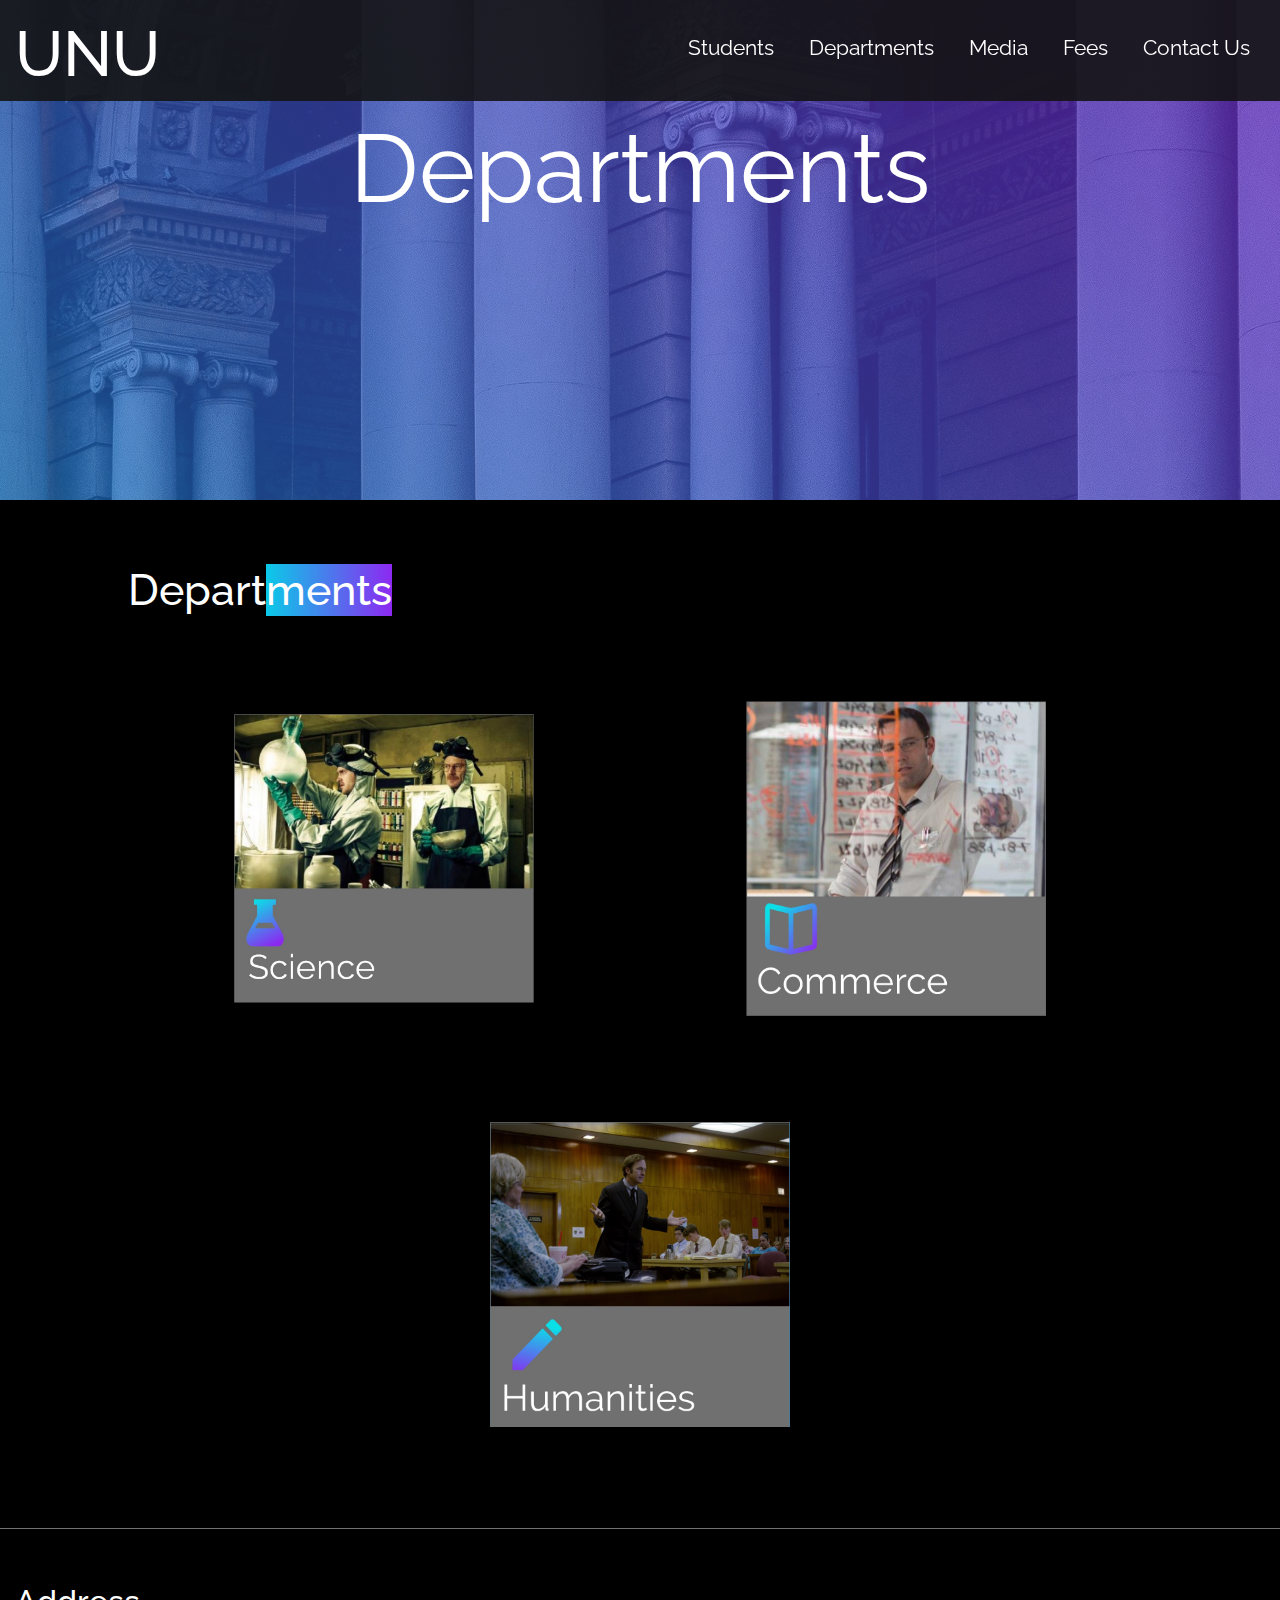
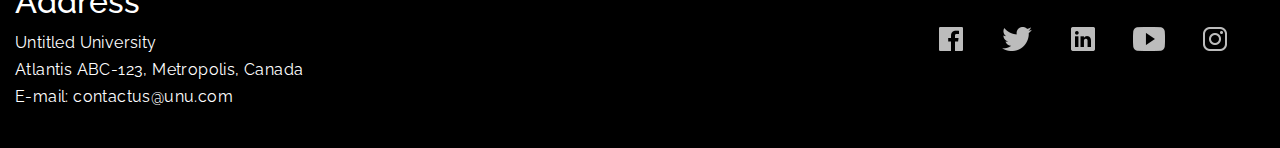
<file: HTML/departments.html>
<!DOCTYPE html>
<html>
    <head>
        <title>Welcome to Untitled University Website</title>
        
        <!-- Required meta tags -->
        <meta charset="utf-8">
        <meta name="viewport" content="width=device-width, initial-scale=1, shrink-to-fit=no">
        
        <!--Stylesheets-->
        <!--Bootstrap-->
        <link rel="stylesheet" type="text/css" href="../CSS/bootstrap.css">
        
        <!--CSS-->
        <link rel="stylesheet" type="text/css" href="../CSS/common.css">
        <link rel="stylesheet" type="text/css" href="../CSS/hamburger.css" >
		<link rel="stylesheet" type="text/css" href="../CSS/departments.css" >
		<link rel="stylesheet" type="text/css" href="../CSS/footer.css" >
        
        <!--Fonts-->
        <link href="https://fonts.googleapis.com/css?family=Raleway&display=swap" rel="stylesheet">
        
        <!--Scripts-->
        <script src="../JS/hamburger.js"></script>
        <script src="../JS/footer.js"></script>
    </head>
    
    <body>
        <!--Main Body Container Starts-->
        <div class="container-fluid" id="mainBody">
            
            <!--Banner Area Starts-->
            <header id="welcomeBanner">
                
                <!--Top Navbar Starts-->
                <div class="row" id="navBar">
                    <div>
                        <h1 id="unuNav"><a href="index.html">UNU</a></h1>
                    </div>
                    
                    <!--Navbar Menu Starts-->
                    <div class="col" id="menuBar">
                        <ul id="mainMenu">
                            <li><a href="students.html">Students</a></li>
                            <li><a href="departments.html">Departments</a></li>
                            <li><a href="media.html">Media</a></li>
                            <li><a href="fees.html">Fees</a></li>
                            <li><a href="contactUs.html">Contact Us</a></li>
                        </ul>
                    </div>
					<div>
                        <h1 id="unuNavResponsive"><a href="index.html">UNU</a></h1>
                    </div>
                    <!--Navbar Menu Ends-->
                </div>
                    <!--Responsive Hamburger Menu Starts-->
                <div id="responsiveMenu" class="col-12">
                    <div id="menu-bar">
                        <div id="menu" onclick="onClickMenu()">
                            <div id="bar1" class="bar"></div>
                            <div id="bar2" class="bar"></div>
                            <div id="bar3" class="bar"></div>
                        </div> 
                
                        <ul class="nav" id="nav">
                            <li><a href="students.html">Students</a></li>
                            <li><a href="departments.html">Departments</a></li>
                            <li><a href="media.html">Media</a></li>
                            <li><a href="fees.html">Fees</a></li>
                            <li><a href="contactUs.html">Contact Us</a></li>
                        </ul>
                    </div>
                    <div class="menu-bg" id="menu-bg"></div>
                    </div>
                    <!--Responsive Hamburger Menu Ends-->
                <!--Top Navbar Ends-->
                
                <div class="row" id="mainTitle">
                    <div class="row" id="largeTitle">
                        Departments
                    </div>
                </div>
            </header>
            <!--Banner Area Ends-->
			
            <div id="departments" class="row">
                <h2>Depart</h2>
                <h2 class="headingBackground">ments</h2>
                <div class="row" id="departmentInside">
                    <div class="col departmentBox">
                       <a href="science.html"><img src="../Images/Departments/Science.jpg"></a>
                    </div>
                    <div class="w-100 responsiveSplitter"></div>
                    <div class="col departmentBox">
                        <a href="commerce.html"><img src="../Images/Departments/Commerce.jpg"></a>
                    </div>
                    <div class="w-100 responsiveSplitter"></div>
                    <div class="col departmentBox">
                        <a href="humanities.html"><img src="../Images/Departments/Humanities.jpg"></a>
                    </div>
                </div>
            </div>
            
			<!--Footer Starts-->
            <div id="footer" class="row">
                <div id="footerAddress" class="col">
                    <h5>Address</h5>
                    <p>Untitled University<br>
                    Atlantis ABC-123, Metropolis, Canada<br>
                    E-mail: contactus@unu.com</p>
                </div>
                <div class="w-100 responsiveSplitter"></div>
                <div id="footerMap" class="col">
                        <iframe id="gmap_canvas" src="https://maps.google.com/maps?q=Ontario&t=&z=19&ie=UTF8&iwloc=&output=embed" frameborder="0" scrolling="no" marginheight="0" marginwidth="0"></iframe>
                </div>
                <div class="w-100 responsiveSplitter"></div>
                <div id="footerSocial" class="col">
                    <a href="https://www.facebook.com" target="_blank">
                        <img id="Facebook" src="../Images/SocialMedia/Normal/Facebook.png" onmouseover="colorIcon('Facebook')" onmouseleave="restoreIcon('Facebook')">
                    </a>
                    <a href="https://twitter.com/ashrut05" target="_blank">
                        <img id="Twitter" src="../Images/SocialMedia/Normal/Twitter.png" onmouseover="colorIcon('Twitter')" onmouseleave="restoreIcon('Twitter')">
                    </a>
                    <a href="https://www.linkedin.com/in/ashrut05/" target="_blank">
                        <img id="linkedin" src="../Images/SocialMedia/Normal/linkedin.png" onmouseover="colorIcon('linkedin')" onmouseleave="restoreIcon('linkedin')">
                    </a>
                    <a href="https://www.youtube.com" target="_blank">
                        <img id="Youtube" src="../Images/SocialMedia/Normal/Youtube.png" onmouseover="colorIcon('Youtube')" onmouseleave="restoreIcon('Youtube')">
                    </a>
                    <a href="https://www.instagram.com/ashrut05" target="_blank">
                        <img id="Instagram" src="../Images/SocialMedia/Normal/Instagram.png" onmouseover="colorIcon('Instagram')" onmouseleave="restoreIcon('Instagram')">
                    </a>
                </div>
            </div>    
			<!--Footer Ends-->
        </div>
    </body>
</file>
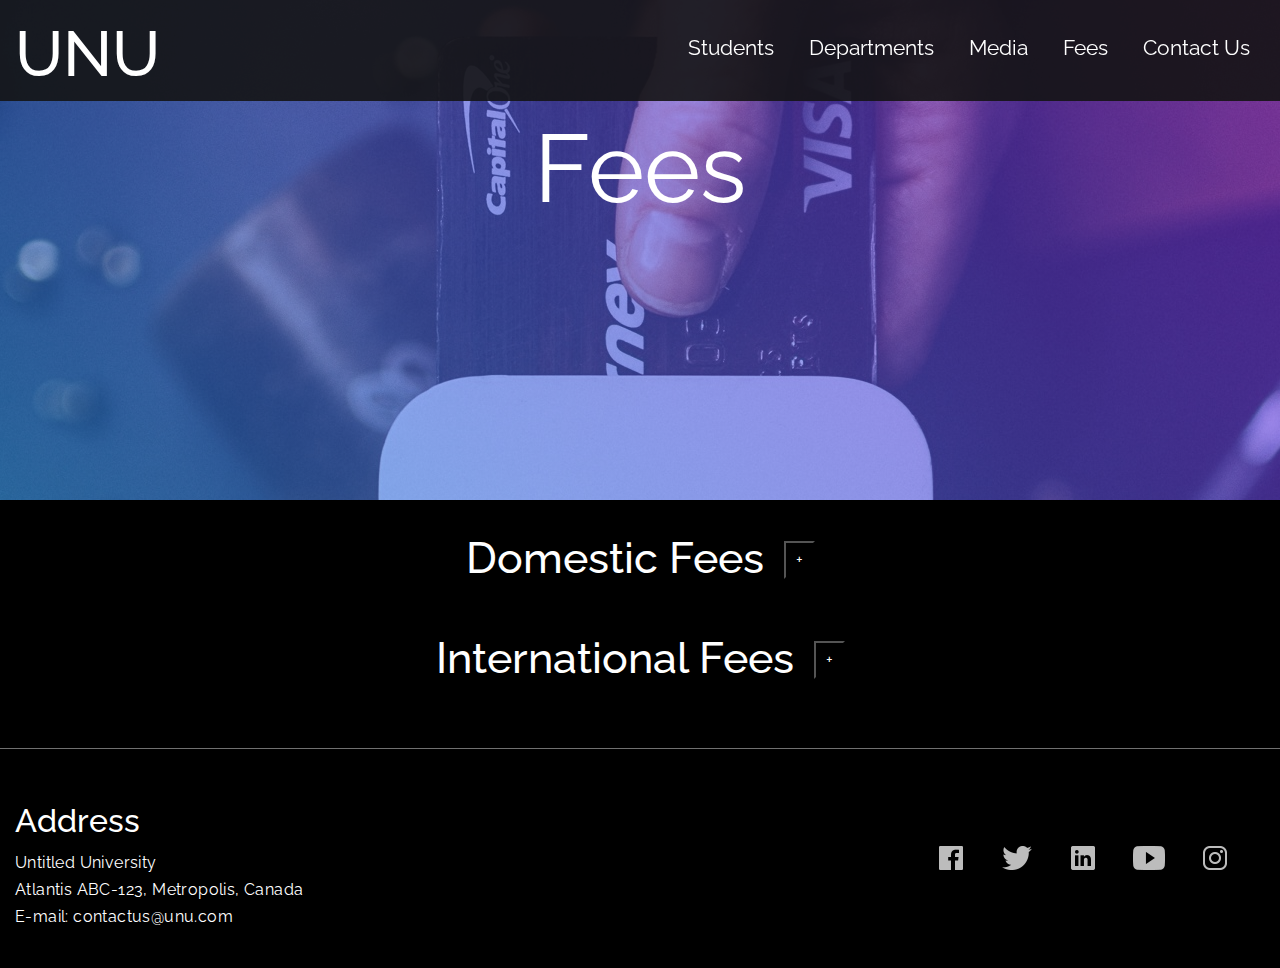
<file: HTML/fees.html>
<!DOCTYPE html>
<html>
    <head>
        <title>Welcome to Untitled University Website</title>
        
        <!-- Required meta tags -->
        <meta charset="utf-8">
        <meta name="viewport" content="width=device-width, initial-scale=1, shrink-to-fit=no">
        
        <!--Stylesheets-->
        <!--Bootstrap-->
        <link rel="stylesheet" type="text/css" href="../CSS/bootstrap.css">
        
        <!--CSS-->
        <link rel="stylesheet" type="text/css" href="../CSS/common.css">
        <link rel="stylesheet" type="text/css" href="../CSS/hamburger.css" >
		<link rel="stylesheet" type="text/css" href="../CSS/fees.css" >
		<link rel="stylesheet" type="text/css" href="../CSS/footer.css" >
        
        <!--Fonts-->
        <link href="https://fonts.googleapis.com/css?family=Raleway&display=swap" rel="stylesheet">
        
        <!--Scripts-->
        <script src="../JS/hamburger.js"></script>
        <script src="../JS/footer.js"></script>
		<script src="../JS/fees.js"></script>
    </head>
    
    <body>
        <!--Main Body Container Starts-->
        <div class="container-fluid" id="mainBody">
            
            <!--Banner Area Starts-->
            <header id="welcomeBanner">
                
                <!--Top Navbar Starts-->
                <div class="row" id="navBar">
                    <div>
                        <h1 id="unuNav"><a href="index.html">UNU</a></h1>
                    </div>
                    
                    <!--Navbar Menu Starts-->
                    <div class="col" id="menuBar">
                        <ul id="mainMenu">
                            <li><a href="students.html">Students</a></li>
                            <li><a href="departments.html">Departments</a></li>
                            <li><a href="media.html">Media</a></li>
                            <li><a href="fees.html">Fees</a></li>
                            <li><a href="contactUs.html">Contact Us</a></li>
                        </ul>
                    </div>
					<div>
                        <h1 id="unuNavResponsive"><a href="index.html">UNU</a></h1>
                    </div>
                    <!--Navbar Menu Ends-->
                </div>
                    <!--Responsive Hamburger Menu Starts-->
                <div id="responsiveMenu" class="col-12">
                    <div id="menu-bar">
                        <div id="menu" onclick="onClickMenu()">
                            <div id="bar1" class="bar"></div>
                            <div id="bar2" class="bar"></div>
                            <div id="bar3" class="bar"></div>
                        </div> 
                
                        <ul class="nav" id="nav">
                            <li><a href="students.html">Students</a></li>
                            <li><a href="departments.html">Departments</a></li>
                            <li><a href="media.html">Media</a></li>
                            <li><a href="fees.html">Fees</a></li>
                            <li><a href="contactUs.html">Contact Us</a></li>
                        </ul>
                    </div>
                    <div class="menu-bg" id="menu-bg"></div>
                    </div>
                    <!--Responsive Hamburger Menu Ends-->
                <!--Top Navbar Ends-->
                
                <div class="row" id="mainTitle">
                    <div class="row" id="largeTitle">
                        Fees
                    </div>
                </div>
            </header>
            <!--Banner Area Ends-->
            <!--Domestic Fee Table Begins-->
            <div id="feeTable" class="row">
            <h2>Domestic Fees</h2>
            <input id="domesticButton" type ="button" value= "+" onclick="showDiv('domesticTable', 'domesticButton')">
            <table id="domesticTable">
               <tr>
                   <th>Description</th>
                   <th>Fall</th>
                   <th>Winter</th>
                </tr>
                <tr>
                    <td>Full-time Program Tuition</td>
                    <td>$1348.00</td>
                    <td>$1348.00</td>
                </tr>
                <tr>
                    <td>Technology Enhancement Fee</td>
                    <td>$135.00</td>
                    <td>$135.00</td>
                </tr>
                <tr>
                    <td>Health Plan Fee</td>
                    <td>$295.00</td>
                    <td>$0.00</td>
                </tr>
                <tr>
                    <td>Legal Protection</td>
                    <td>$28.00</td>
                    <td>$0.00</td>
                </tr>
                <tr>
                    <td>Capital Development Fee</td>
                    <td>$48.00</td>
                    <td>$48.00</td>
                </tr>
                <tr>
                    <td>Advocacy Fee</td>
                    <td>$12.00</td>
                    <td>$12.00</td>
                </tr>
                <tr>
                    <td>Event Fee</td>
                    <td>$40.00</td>
                    <td>$40.00</td>
                </tr>
                <tr>
                    <td>Student Clubs</td>
                    <td>$10.00</td>
                    <td>$10.00</td>
                </tr>
                <tr>
                    <td>Locker Fee</td>
                    <td>$5.00</td>
                    <td>$5.00</td>
                </tr>
                <tr>
                    <td>Alumni Services</td>
                    <td>$5.00</td>
                    <td>$5.00</td>
                </tr>
                <tr>
                    <td>Student Spaces</td>
                    <td>$10.00</td>
                    <td>$10.00</td>
                </tr>
                <tr>
                    <td>Graduation fee</td>
                    <td>$15.00</td>
                    <td>$15.00</td>
                </tr>
                <tr>
                    <td>Academic Support Fee</td>
                    <td>$18.00</td>
                    <td>$18.00</td>
                </tr>
                <tr>
                    <td>Health and Wellness Fee</td>
                    <td>$20.00</td>
                    <td>$20.00</td>
                </tr>
                <tr>
                    <td>Career Services Fee</td>
                    <td>$10.00</td>
                    <td>$10.00</td>
                </tr>
                <tr>
                    <th>Session Total</th>
                    <th>$1999.00</th>
                    <th>$1676.00</th>
                </tr>
                <tr>
                    <th>Year Total</th>
                    <th></th>
                    <th>$3352.00</th>
                </tr>   
            </table>
            </div>
            <!--Domestic Fee Table Ends-->
            
            <!--International Fee Table Begins-->
            <div id="feeTable" class="row">
            <h2>International Fees</h2>
            <input id="internationalButton" type ="button" value= "+" onclick="showDiv('internationalTable', 'internationalButton')">
            <table id="internationalTable">
               <tr>
                   <th>Description</th>
                   <th>Fall</th>
                   <th>Winter</th>
                </tr>
                <tr>
                    <td>Full-time Program Tuition</td>
                    <td>$6250.00</td>
                    <td>$6250.00</td>
                </tr>
                <tr>
                    <td>Technology Enhancement Fee</td>
                    <td>$135.00</td>
                    <td>$135.00</td>
                </tr>
                <tr>
                    <td>Health Plan Fee</td>
                    <td>$295.00</td>
                    <td>$0.00</td>
                </tr>
                <tr>
                    <td>Legal Protection</td>
                    <td>$28.00</td>
                    <td>$0.00</td>
                </tr>
                <tr>
                    <td>Capital Development Fee</td>
                    <td>$48.00</td>
                    <td>$48.00</td>
                </tr>
                <tr>
                    <td>Advocacy Fee</td>
                    <td>$12.00</td>
                    <td>$12.00</td>
                </tr>
                <tr>
                    <td>Event Fee</td>
                    <td>$40.00</td>
                    <td>$40.00</td>
                </tr>
                <tr>
                    <td>Student Clubs</td>
                    <td>$3.00</td>
                    <td>$3.00</td>
                </tr>
                <tr>
                    <td>Locker Fee</td>
                    <td>$5.00</td>
                    <td>$5.00</td>
                </tr>
                <tr>
                    <td>Alumni Services</td>
                    <td>$5.00</td>
                    <td>$5.00</td>
                </tr>
                <tr>
                    <td>Student Spaces</td>
                    <td>$10.00</td>
                    <td>$10.00</td>
                </tr>
                <tr>
                    <td>Graduation fee</td>
                    <td>$15.00</td>
                    <td>$15.00</td>
                </tr>
                <tr>
                    <td>Academic Support Fee</td>
                    <td>$18.00</td>
                    <td>$18.00</td>
                </tr>
                <tr>
                    <td>Health and Wellness Fee</td>
                    <td>$20.00</td>
                    <td>$20.00</td>
                </tr>
                <tr>
                    <td>Career Services Fee</td>
                    <td>$10.00</td>
                    <td>$10.00</td>
                </tr>
                <tr>
                    <th>Session Total</th>
                    <th>$6894.00</th>
                    <th>$6571.00</th>
                </tr>
                <tr>
                    <th>Year Total</th>
                    <th></th>
                    <th>$13142.00</th>
                </tr>   
            </table>
            </div>
            <!--International Fee Table Ends-->
            
			<!--Footer Starts-->
            <div id="footer" class="row">
                <div id="footerAddress" class="col">
                    <h5>Address</h5>
                    <p>Untitled University<br>
                    Atlantis ABC-123, Metropolis, Canada<br>
                    E-mail: contactus@unu.com</p>
                </div>
                <div class="w-100 responsiveSplitter"></div>
                <div id="footerMap" class="col">
                        <iframe id="gmap_canvas" src="https://maps.google.com/maps?q=Ontario&t=&z=19&ie=UTF8&iwloc=&output=embed" frameborder="0" scrolling="no" marginheight="0" marginwidth="0"></iframe>
                </div>
                <div class="w-100 responsiveSplitter"></div>
                <div id="footerSocial" class="col">
                    <a href="https://www.facebook.com" target="_blank">
                        <img id="Facebook" src="../Images/SocialMedia/Normal/Facebook.png" onmouseover="colorIcon('Facebook')" onmouseleave="restoreIcon('Facebook')">
                    </a>
                    <a href="https://twitter.com/ashrut05" target="_blank">
                        <img id="Twitter" src="../Images/SocialMedia/Normal/Twitter.png" onmouseover="colorIcon('Twitter')" onmouseleave="restoreIcon('Twitter')">
                    </a>
                    <a href="https://www.linkedin.com/in/ashrut05/" target="_blank">
                        <img id="linkedin" src="../Images/SocialMedia/Normal/linkedin.png" onmouseover="colorIcon('linkedin')" onmouseleave="restoreIcon('linkedin')">
                    </a>
                    <a href="https://www.youtube.com" target="_blank">
                        <img id="Youtube" src="../Images/SocialMedia/Normal/Youtube.png" onmouseover="colorIcon('Youtube')" onmouseleave="restoreIcon('Youtube')">
                    </a>
                    <a href="https://www.instagram.com/ashrut05" target="_blank">
                        <img id="Instagram" src="../Images/SocialMedia/Normal/Instagram.png" onmouseover="colorIcon('Instagram')" onmouseleave="restoreIcon('Instagram')">
                    </a>
                </div>
            </div>    
			<!--Footer Ends-->
        </div>
    </body>
</file>
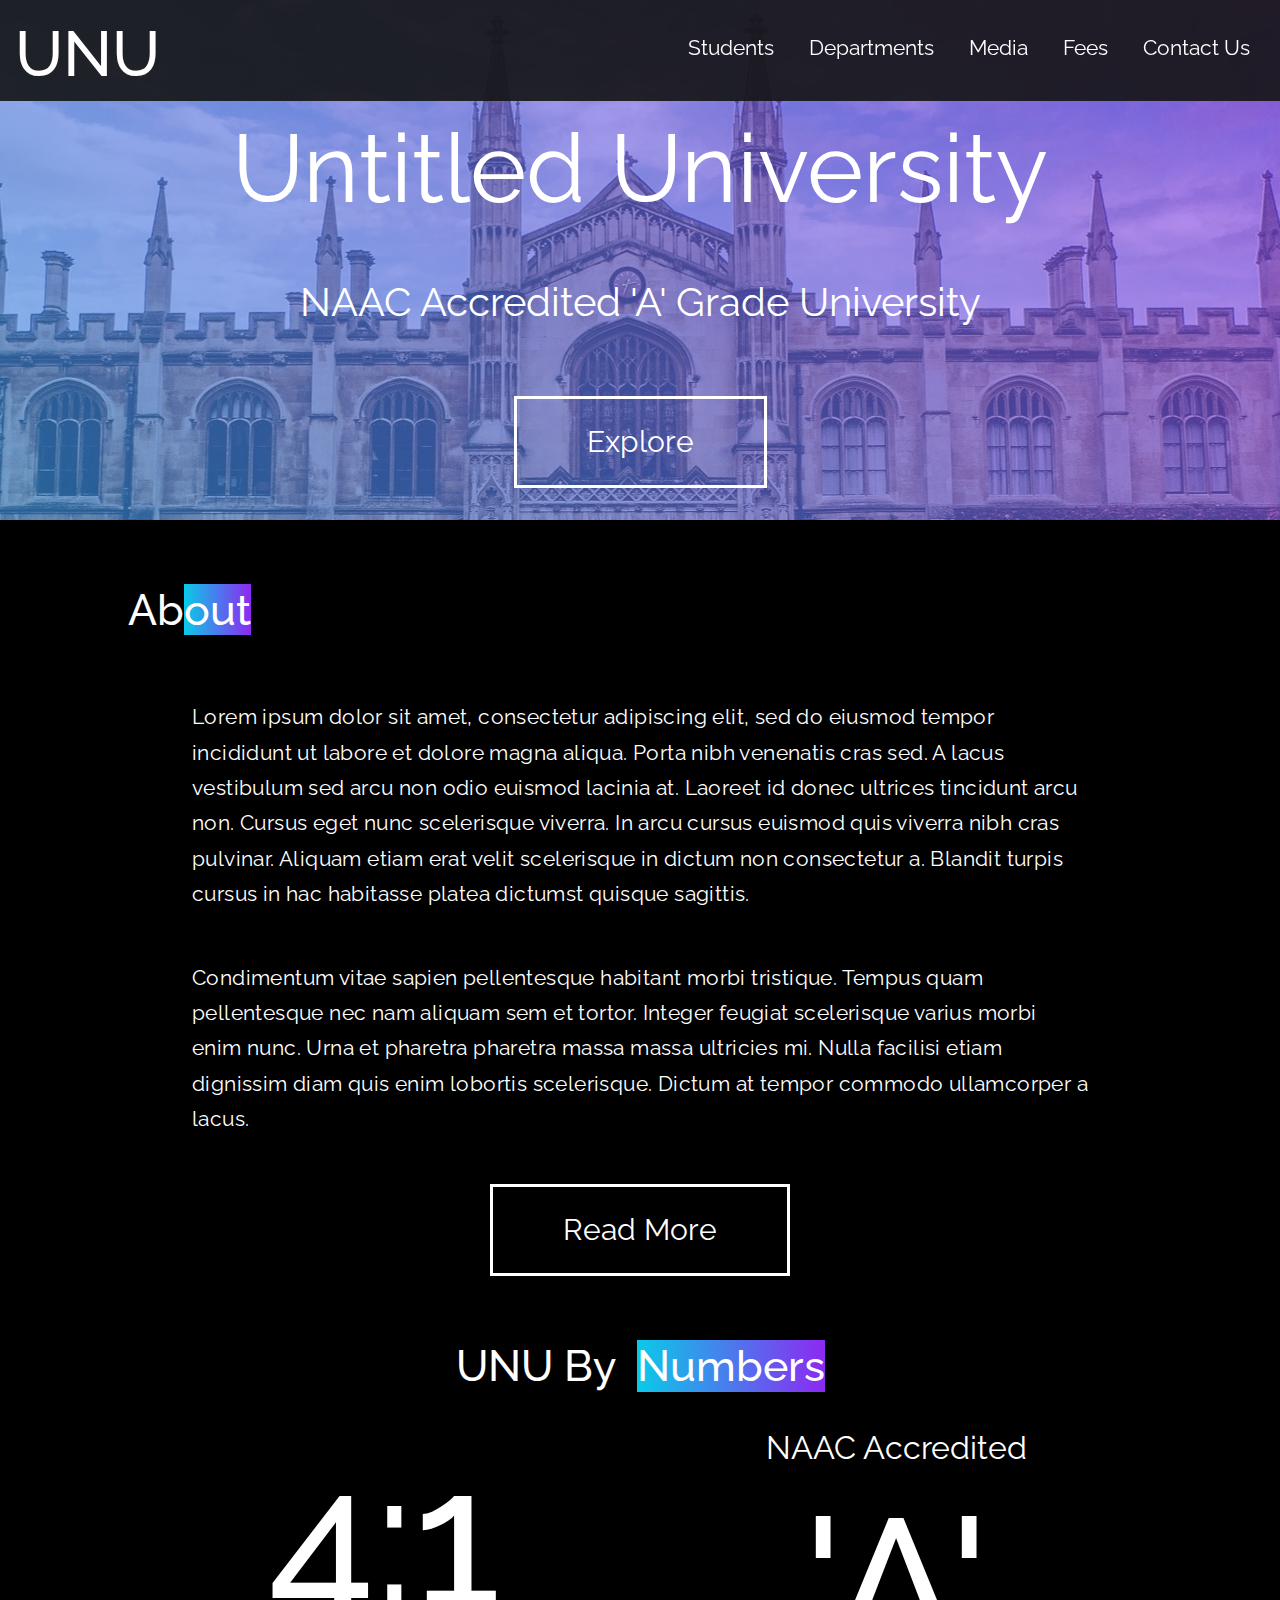
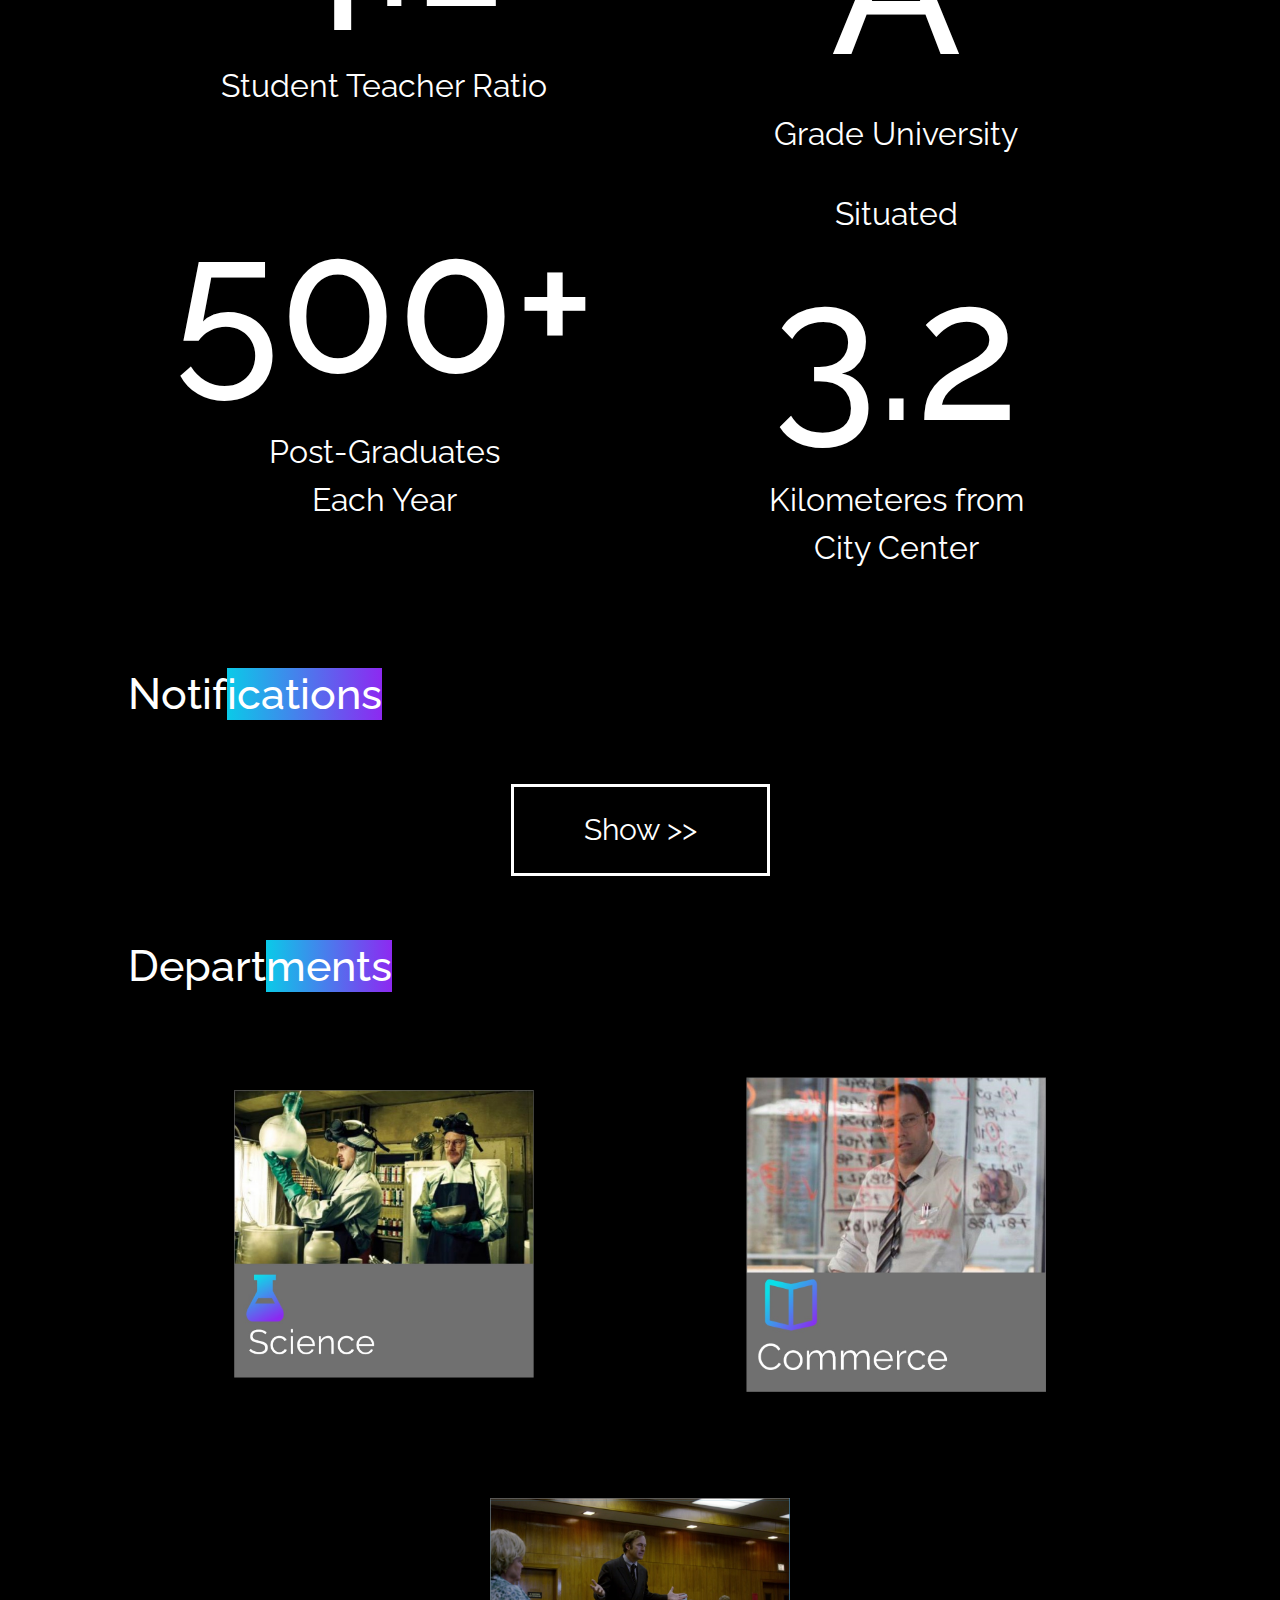
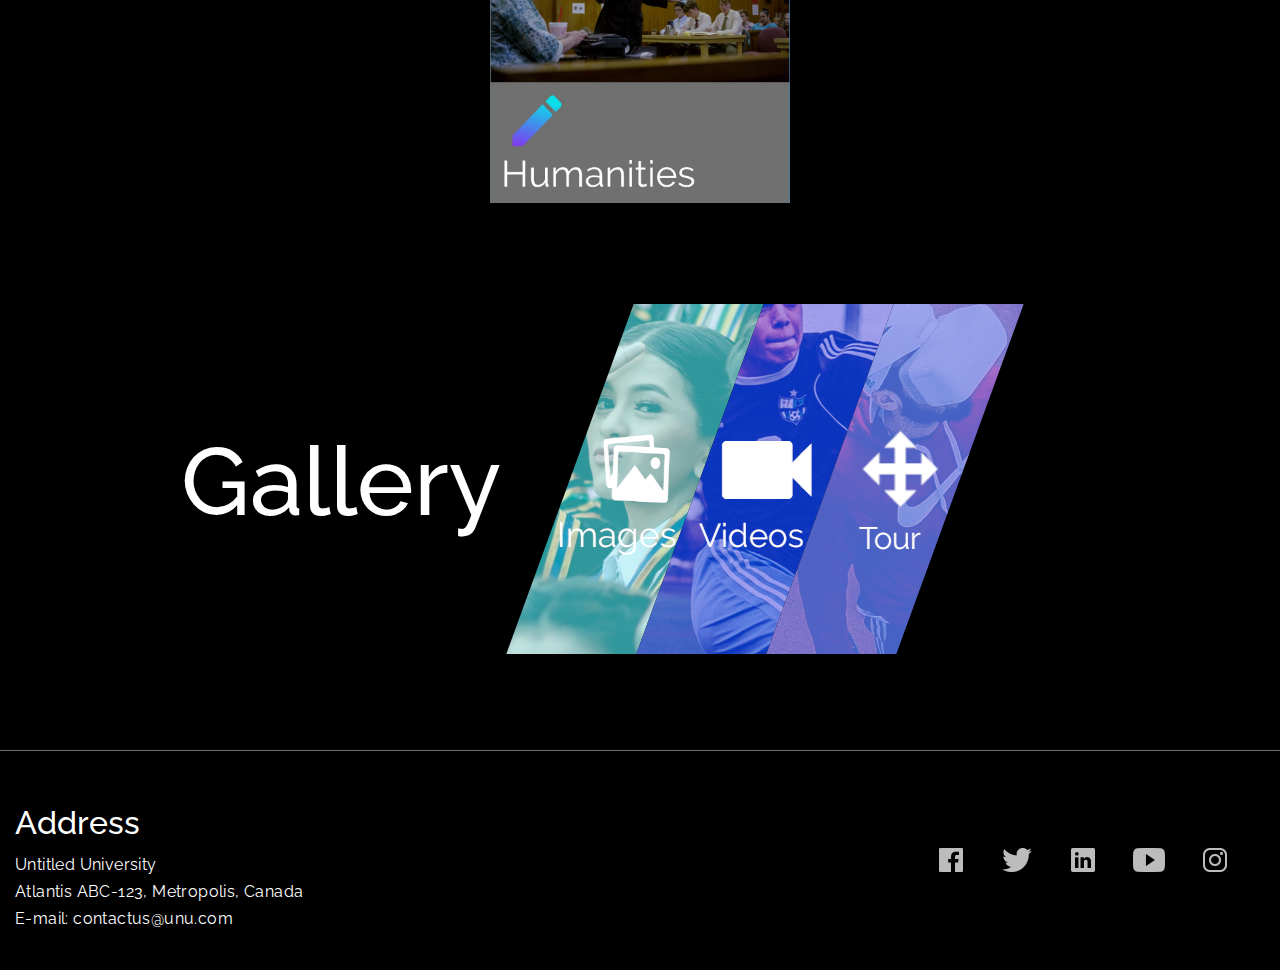
<file: HTML/home.html>
<!DOCTYPE html>
<html>
    <head>
        <title>Welcome to Untitled University Website</title>
        
        <!-- Required meta tags -->
        <meta charset="utf-8">
        <meta name="viewport" content="width=device-width, initial-scale=1, shrink-to-fit=no">
        
        <!--Stylesheets-->
        <!--Bootstrap-->
        <link rel="stylesheet" type="text/css" href="../CSS/bootstrap.css">
        
        <!--CSS-->
        <link rel="stylesheet" type="text/css" href="../CSS/common.css">
        <link rel="stylesheet" type="text/css" href="../CSS/hamburger.css" >
		<link rel="stylesheet" type="text/css" href="../CSS/departments.css" >
		<link rel="stylesheet" type="text/css" href="../CSS/home.css" >
		<link rel="stylesheet" type="text/css" href="../CSS/footer.css" >
        
        <!--Fonts-->
        <link href="https://fonts.googleapis.com/css?family=Raleway&display=swap" rel="stylesheet">
        
        <!--Scripts-->
        <script src="../JS/hamburger.js"></script>
        <script src="../JS/footer.js"></script>
        <script src="../JS/home.js"></script>
		
    </head>
    
    <body>
        <!--Main Body Container Starts-->
        <div class="container-fluid" id="mainBody">
            
            <!--Banner Area Starts-->
            <header id="welcomeBanner">
                
                <!--Top Navbar Starts-->
                <div class="row" id="navBar">
                    <div>
                        <h1 id="unuNav"><a href="home.html">UNU</a></h1>
                    </div>
                    
                    <!--Navbar Menu Starts-->
                    <div class="col" id="menuBar">
                        <ul id="mainMenu">
                            <li><a href="students.html">Students</a></li>
                            <li><a href="departments.html">Departments</a></li>
                            <li><a href="media.html">Media</a></li>
                            <li><a href="fees.html">Fees</a></li>
                            <li><a href="contactUs.html">Contact Us</a></li>
                        </ul>
                    </div>
                    <!--Navbar Menu Ends-->
					<div>
                        <h1 id="unuNavResponsive"><a href="home.html">UNU</a></h1>
                    </div>
                </div>
                    <!--Responsive Hamburger Menu Starts-->
                <div id="responsiveMenu" class="col-12">
                    <div id="menu-bar">
                        <div id="menu" onclick="onClickMenu()">
                            <div id="bar1" class="bar"></div>
                            <div id="bar2" class="bar"></div>
                            <div id="bar3" class="bar"></div>
                        </div> 
                
                        <ul class="nav" id="nav">
                            <li><a href="students.html">Students</a></li>
                            <li><a href="departments.html">Departments</a></li>
                            <li><a href="media.html">Media</a></li>
                            <li><a href="fees.html">Fees</a></li>
                            <li><a href="contactUs.html">Contact Us</a></li>
                        </ul>
                    </div>
                    <div class="menu-bg" id="menu-bg"></div>
                    </div>
                    <!--Responsive Hamburger Menu Ends-->
                <!--Top Navbar Ends-->
                
                <div class="row" id="mainTitle">
                    <div class="row" id="largeTitle">
                        Untitled University
                    </div>
                    <div class="row" id="subTitle">
                        NAAC Accredited 'A' Grade University
                    </div>
                    <div class="row headerButton">
                        <a href="#aboutSection">Explore</a> 
                    </div>
                </div>
            </header>
            <!--Banner Area Ends-->
            
            
            <div id="aboutSection" class="row">
                <h2>Ab</h2>
                <h2 class="headingBackground">out</h2>
                <p>Lorem ipsum dolor sit amet, consectetur adipiscing elit, sed do eiusmod tempor incididunt ut labore et dolore magna aliqua. Porta nibh venenatis cras sed. A lacus vestibulum sed arcu non odio euismod lacinia at. Laoreet id donec ultrices tincidunt arcu non. Cursus eget nunc scelerisque viverra. In arcu cursus euismod quis viverra nibh cras pulvinar. Aliquam etiam erat velit scelerisque in dictum non consectetur a. Blandit turpis cursus in hac habitasse platea dictumst quisque sagittis.</p> 
                <div id="aboutSectionResponsive" class="row">
                    <p>Condimentum vitae sapien pellentesque habitant morbi tristique. Tempus quam pellentesque nec nam aliquam sem et tortor. Integer feugiat scelerisque varius morbi enim nunc. Urna et pharetra pharetra massa massa ultricies mi. Nulla facilisi etiam dignissim diam quis enim lobortis scelerisque. Dictum at tempor commodo ullamcorper a lacus.</p>
                </div>
                 <div class="row defaultButton">
                    <a href="aboutUs.html">Read More</a> 
                </div>
            </div>
            
            <div id="unuByNumbers" class="row">
                    <h2>UNU By &nbsp;</h2>
                    <h2 class="headingBackground">Numbers</h2>
                <div class="row" id="highlights">
                    <div class="col"><h3>4:1</h3>Student Teacher Ratio</div>
                    <div class="w-100 responsiveSplitter"></div>
                    <div class="col">NAAC Accredited<br><h3>'A'</h3>Grade University</div>
                    <div class="w-100"></div>
                    <div class="col"><h3>500+</h3>Post-Graduates<br>Each Year</div>
                    <div class="w-100 responsiveSplitter"></div>
                    <div class="col">Situated<h3>3.2</h3>Kilometeres from<br>City Center</div>
                </div>
            </div>
			<!--Notification Div Begins (Read home.js to see what's actually happening here)-->
			<div id="notifications" class="row"> 
				<h2>Notif</h2>
				<h2 class="headingBackground">ications</h2>
				<div class="row defaultButton" id="notificationsButton">
                    <a onclick="showNotifications()">Show &gt;&gt;</a> 
                </div>
				<div class="row" id="notificationInside">
					<div class="col notificationBox">
						<h2>General</h2>
						<div class="notificationContent">
							<div class="notificationDate">	
								<span>15</span><br>
								Jan
							</div>
							<p id="generalNotifications">General Notification</p>
						</div>
					</div>
					<div class="w-100 responsiveSplitter"></div>
					<div class="col notificationBox">
						<h2>Exam</h2>
						<div class="notificationContent">
							<div class="notificationDate">	
								<span>12</span><br>
								Jan
							</div>
							<p id="examNotifications">Exam Notification </p>
							<div class="col" id="normalNavigation">
								<a class="prev" onclick='scrollNotifications("prev")'>&lt;</a>
								<a class="next" onclick='scrollNotifications("next")'>&gt;</a>
							</div>
						</div>
					</div>
					<div class="w-100 responsiveSplitter"></div>
					<div class="col notificationBox">
						<h2>Events</h2>
						<div class="notificationContent">
							<div class="notificationDate">
								<span>29</span><br>
								Dec
							</div>
							<p id="eventsNotifications">Events Notification </p>
							<div class="col" id="responsiveNavigation">
							<a class="prev" onclick='scrollNotifications("prev")'>&lt;</a>
							<a class="next" onclick='scrollNotifications("next")'>&gt;</a>
						</div>
						</div>
					</div>
				</div>
			</div>
            
            <div id="departments" class="row">
                <h2>Depart</h2>
                <h2 class="headingBackground">ments</h2>
                <div class="row" id="departmentInside">
                    <div class="col departmentBox">
                       <a href="science.html"><img src="../Images/Departments/Science.jpg"></a>
                    </div>
                    <div class="w-100 responsiveSplitter"></div>
                    <div class="col departmentBox">
                        <a href="commerce.html"><img src="../Images/Departments/Commerce.jpg"></a>
                    </div>
                    <div class="w-100 responsiveSplitter"></div>
                    <div class="col departmentBox">
                        <a href="humanities.html"><img src="../Images/Departments/Humanities.jpg"></a>
                    </div>
                </div>
            </div>
            
            <div id="gallery" class="row">
                <div class="col-md-5">
                    <h4>Gallery</h4>
                </div>
                <div class="col-md-6">
                    <div class="gallerySections">
                        <a href="media.html">
                            <img src="../Images/Gallery/GalleryImages.png">
                        </a>
                    </div>
                    
                    <div class="gallerySections">
                        <a href="https://www.youtube.com/watch?v=dQw4w9WgXcQ" target="_blank">
                            <img src="../Images/Gallery/GalleryVideos.png">
                        </a>
                    </div>
                
                    <div class="gallerySections">
                        <a href="https://www.youtube.com/watch?v=dQw4w9WgXcQ" target="_blank">
                            <img src="../Images/Gallery/GalleryTour.png">
                        </a>
                    </div>
                </div>
            </div>
            
            <div id="galleryMobile" class="row">
                <h2>Gallery</h2>
                <div class="row" id="galleryInside">
                    <div class="col galleryBox">
                       <a href="media.html"><img src="../Images/Gallery/ImagesResponsive.jpg"></a>
                    </div>
                    <div class="w-100 responsiveSplitter"></div>
                    <div class="col galleryBox">
                        <a href="https://www.youtube.com/watch?v=dQw4w9WgXcQ" target="_blank"><img src="../Images/Gallery/VideosResponsive.png"></a>
                    </div>
                    <div class="w-100 responsiveSplitter"></div>
                    <div class="col galleryBox">
                        <a href="https://www.youtube.com/watch?v=dQw4w9WgXcQ" target="_blank"><img src="../Images/Gallery/VirtualTourResponsive.jpg"></a>
                    </div>
                </div>
            </div>
            
			<!--Footer Starts-->
            <div id="footer" class="row">
                <div id="footerAddress" class="col">
                    <h5>Address</h5>
                    <p>Untitled University<br>
                    Atlantis ABC-123, Metropolis, Canada<br>
                    E-mail: contactus@unu.com</p>
                </div>
                <div class="w-100 responsiveSplitter"></div>
                <div id="footerMap" class="col">
                        <iframe id="gmap_canvas" src="https://maps.google.com/maps?q=Ontario&t=&z=19&ie=UTF8&iwloc=&output=embed" frameborder="0" scrolling="no" marginheight="0" marginwidth="0"></iframe>
                </div>
                <div class="w-100 responsiveSplitter"></div>
                <div id="footerSocial" class="col">
                    <a href="https://www.facebook.com" target="_blank">
                        <img id="Facebook" src="../Images/SocialMedia/Normal/Facebook.png" onmouseover="colorIcon('Facebook')" onmouseleave="restoreIcon('Facebook')">
                    </a>
                    <a href="https://twitter.com/ashrut05" target="_blank">
                        <img id="Twitter" src="../Images/SocialMedia/Normal/Twitter.png" onmouseover="colorIcon('Twitter')" onmouseleave="restoreIcon('Twitter')">
                    </a>
                    <a href="https://www.linkedin.com/in/ashrut05/" target="_blank">
                        <img id="linkedin" src="../Images/SocialMedia/Normal/linkedin.png" onmouseover="colorIcon('linkedin')" onmouseleave="restoreIcon('linkedin')">
                    </a>
                    <a href="https://www.youtube.com" target="_blank">
                        <img id="Youtube" src="../Images/SocialMedia/Normal/Youtube.png" onmouseover="colorIcon('Youtube')" onmouseleave="restoreIcon('Youtube')">
                    </a>
                    <a href="https://www.instagram.com/ashrut05" target="_blank">
                        <img id="Instagram" src="../Images/SocialMedia/Normal/Instagram.png" onmouseover="colorIcon('Instagram')" onmouseleave="restoreIcon('Instagram')">
                    </a>
                </div>
            </div>    
			<!--Footer Ends-->
        </div>
        <!--Main Body Container Ends-->
    </body>
</html>
</file>
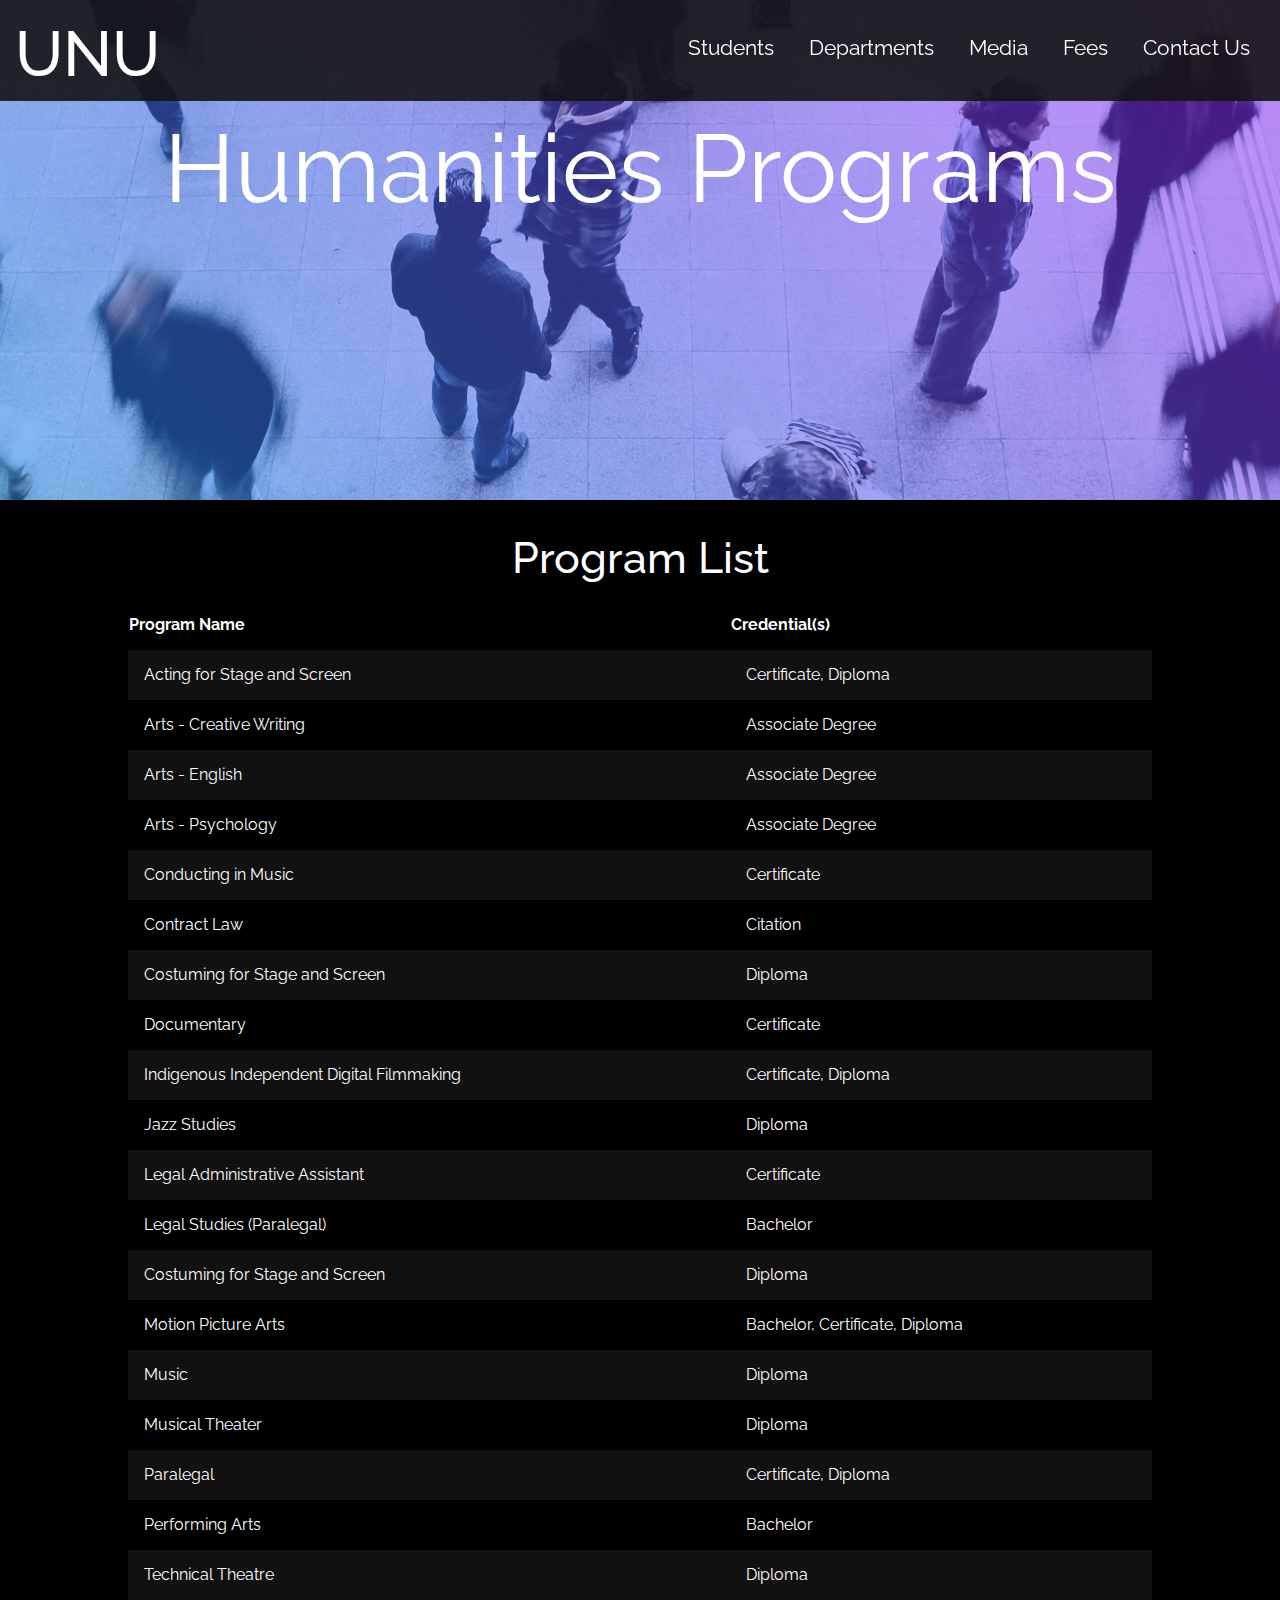
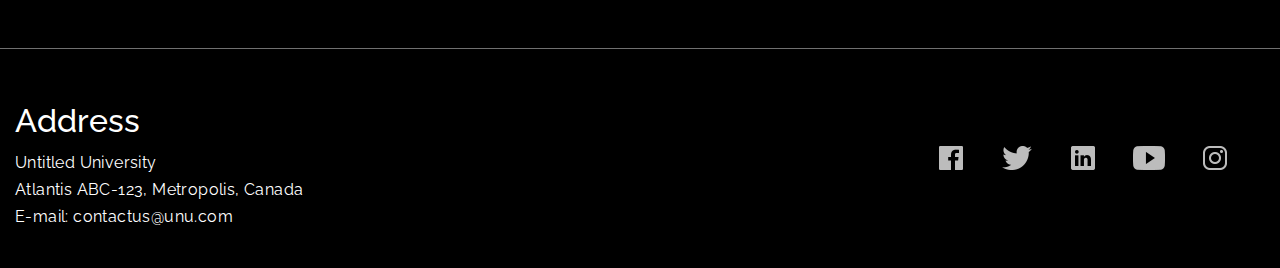
<file: HTML/humanities.html>
<!DOCTYPE html>
<html>
    <head>
        <title>Welcome to Untitled University Website</title>
        
        <!-- Required meta tags -->
        <meta charset="utf-8">
        <meta name="viewport" content="width=device-width, initial-scale=1, shrink-to-fit=no">
        
        <!--Stylesheets-->
        <!--Bootstrap-->
        <link rel="stylesheet" type="text/css" href="../CSS/bootstrap.css">
        
        <!--CSS-->
        <link rel="stylesheet" type="text/css" href="../CSS/common.css">
        <link rel="stylesheet" type="text/css" href="../CSS/hamburger.css" >
		<link rel="stylesheet" type="text/css" href="../CSS/humanities.css" >
		<link rel="stylesheet" type="text/css" href="../CSS/footer.css" >
        
        <!--Fonts-->
        <link href="https://fonts.googleapis.com/css?family=Raleway&display=swap" rel="stylesheet">
        
        <!--Scripts-->
        <script src="../JS/hamburger.js"></script>
        <script src="../JS/footer.js"></script>
    </head>
	
	    <body>
        <!--Main Body Container Starts-->
        <div class="container-fluid" id="mainBody">
            
            <!--Banner Area Starts-->
            <header id="welcomeBanner">
                
                <!--Top Navbar Starts-->
                <div class="row" id="navBar">
                    <div>
                        <h1 id="unuNav"><a href="index.html">UNU</a></h1>
                    </div>
                    
                    <!--Navbar Menu Starts-->
                    <div class="col" id="menuBar">
                        <ul id="mainMenu">
                            <li><a href="students.html">Students</a></li>
                            <li><a href="departments.html">Departments</a></li>
                            <li><a href="media.html">Media</a></li>
                            <li><a href="fees.html">Fees</a></li>
                            <li><a href="contactUs.html">Contact Us</a></li>
                        </ul>
                    </div>
					<div>
                        <h1 id="unuNavResponsive"><a href="index.html">UNU</a></h1>
                    </div>
                    <!--Navbar Menu Ends-->
                </div>
                    <!--Responsive Hamburger Menu Starts-->
                <div id="responsiveMenu" class="col-12">
                    <div id="menu-bar">
                        <div id="menu" onclick="onClickMenu()">
                            <div id="bar1" class="bar"></div>
                            <div id="bar2" class="bar"></div>
                            <div id="bar3" class="bar"></div>
                        </div> 
                
                        <ul class="nav" id="nav">
                            <li><a href="students.html">Students</a></li>
                            <li><a href="departments.html">Departments</a></li>
                            <li><a href="media.html">Media</a></li>
                            <li><a href="fees.html">Fees</a></li>
                            <li><a href="contactUs.html">Contact Us</a></li>
                        </ul>
                    </div>
                    <div class="menu-bg" id="menu-bg"></div>
                    </div>
                    <!--Responsive Hamburger Menu Ends-->
                <!--Top Navbar Ends-->
                
                <div class="row" id="mainTitle">
                    <div class="row" id="largeTitle">
                        Humanities Programs
                    </div>
                </div>
            </header>
            <!--Banner Area Ends-->
			<!--Content Div Begins-->
			
			<!--Content Div Ends-->
			<div id="humanitiesTable" class="row">
            <h2>Program List</h2>
				<table id="humanitiesTable">
               		<tr>
                   		<th>Program Name</th>
						<th>Credential(s)</th>
                	</tr>
                	<tr>
                    	<td>Acting for Stage and Screen</td>
						<td>Certificate, Diploma</td>
                	</tr>
                	<tr>
                    	<td>Arts - Creative Writing</td>
						<td>Associate Degree</td>
                	</tr>                	
					<tr>
                    	<td>Arts - English</td>
						<td>Associate Degree</td>
                	</tr>                	
					<tr>
                    	<td>Arts - Psychology</td>
						<td>Associate Degree</td>
                	</tr>
                	<tr>
                    	<td>Conducting in Music</td>
						<td>Certificate</td>
                	</tr>
                	<tr>
                    	<td>Contract Law</td>
						<td>Citation</td>
                	</tr>
                	<tr>
                    	<td>Costuming for Stage and Screen</td>
						<td>Diploma</td>
                	</tr>
                	<tr>
                    	<td>Documentary</td>
						<td>Certificate</td>
                	</tr>
                	<tr>
                    	<td>Indigenous Independent Digital Filmmaking</td>
						<td>Certificate, Diploma</td>
                	</tr>
					<tr>
                    	<td>Jazz Studies</td>
						<td>Diploma</td>
                	</tr>
					<tr>
                    	<td>Legal Administrative Assistant</td>
						<td>Certificate</td>
                	</tr>
					<tr>
                    	<td>Legal Studies (Paralegal)</td>
						<td>Bachelor</td>
                	</tr>
					<tr>
                    	<td>Costuming for Stage and Screen</td>
						<td>Diploma</td>
                	</tr>
					<tr>
                    	<td>Motion Picture Arts</td>
						<td>Bachelor, Certificate, Diploma</td>
                	</tr>
					<tr>
                    	<td>Music</td>
						<td>Diploma</td>
                	</tr>
					<tr>
                    	<td>Musical Theater</td>
						<td>Diploma</td>
                	</tr>
					<tr>
                    	<td>Paralegal</td>
						<td>Certificate, Diploma</td>
                	</tr>
					<tr>
                    	<td>Performing Arts</td>
						<td>Bachelor</td>
                	</tr>
					<tr>
                    	<td>Technical Theatre</td>
						<td>Diploma</td>
                	</tr>
            	</table>
            </div>
			<!--Footer Starts-->
            <div id="footer" class="row">
                <div id="footerAddress" class="col">
                    <h5>Address</h5>
                    <p>Untitled University<br>
                    Atlantis ABC-123, Metropolis, Canada<br>
                    E-mail: contactus@unu.com</p>
                </div>
                <div class="w-100 responsiveSplitter"></div>
                <div id="footerMap" class="col">
                        <iframe id="gmap_canvas" src="https://maps.google.com/maps?q=Ontario&t=&z=19&ie=UTF8&iwloc=&output=embed" frameborder="0" scrolling="no" marginheight="0" marginwidth="0"></iframe>
                </div>
                <div class="w-100 responsiveSplitter"></div>
                <div id="footerSocial" class="col">
                    <a href="https://www.facebook.com" target="_blank">
                        <img id="Facebook" src="../Images/SocialMedia/Normal/Facebook.png" onmouseover="colorIcon('Facebook')" onmouseleave="restoreIcon('Facebook')">
                    </a>
                    <a href="https://twitter.com/ashrut05" target="_blank">
                        <img id="Twitter" src="../Images/SocialMedia/Normal/Twitter.png" onmouseover="colorIcon('Twitter')" onmouseleave="restoreIcon('Twitter')">
                    </a>
                    <a href="https://www.linkedin.com/in/ashrut05/" target="_blank">
                        <img id="linkedin" src="../Images/SocialMedia/Normal/linkedin.png" onmouseover="colorIcon('linkedin')" onmouseleave="restoreIcon('linkedin')">
                    </a>
                    <a href="https://www.youtube.com" target="_blank">
                        <img id="Youtube" src="../Images/SocialMedia/Normal/Youtube.png" onmouseover="colorIcon('Youtube')" onmouseleave="restoreIcon('Youtube')">
                    </a>
                    <a href="https://www.instagram.com/ashrut05" target="_blank">
                        <img id="Instagram" src="../Images/SocialMedia/Normal/Instagram.png" onmouseover="colorIcon('Instagram')" onmouseleave="restoreIcon('Instagram')">
                    </a>
                </div>
            </div>    
			<!--Footer Ends-->
		</div>
		<!--Main Body Container Ends-->
	</body> 
</html>
</file>
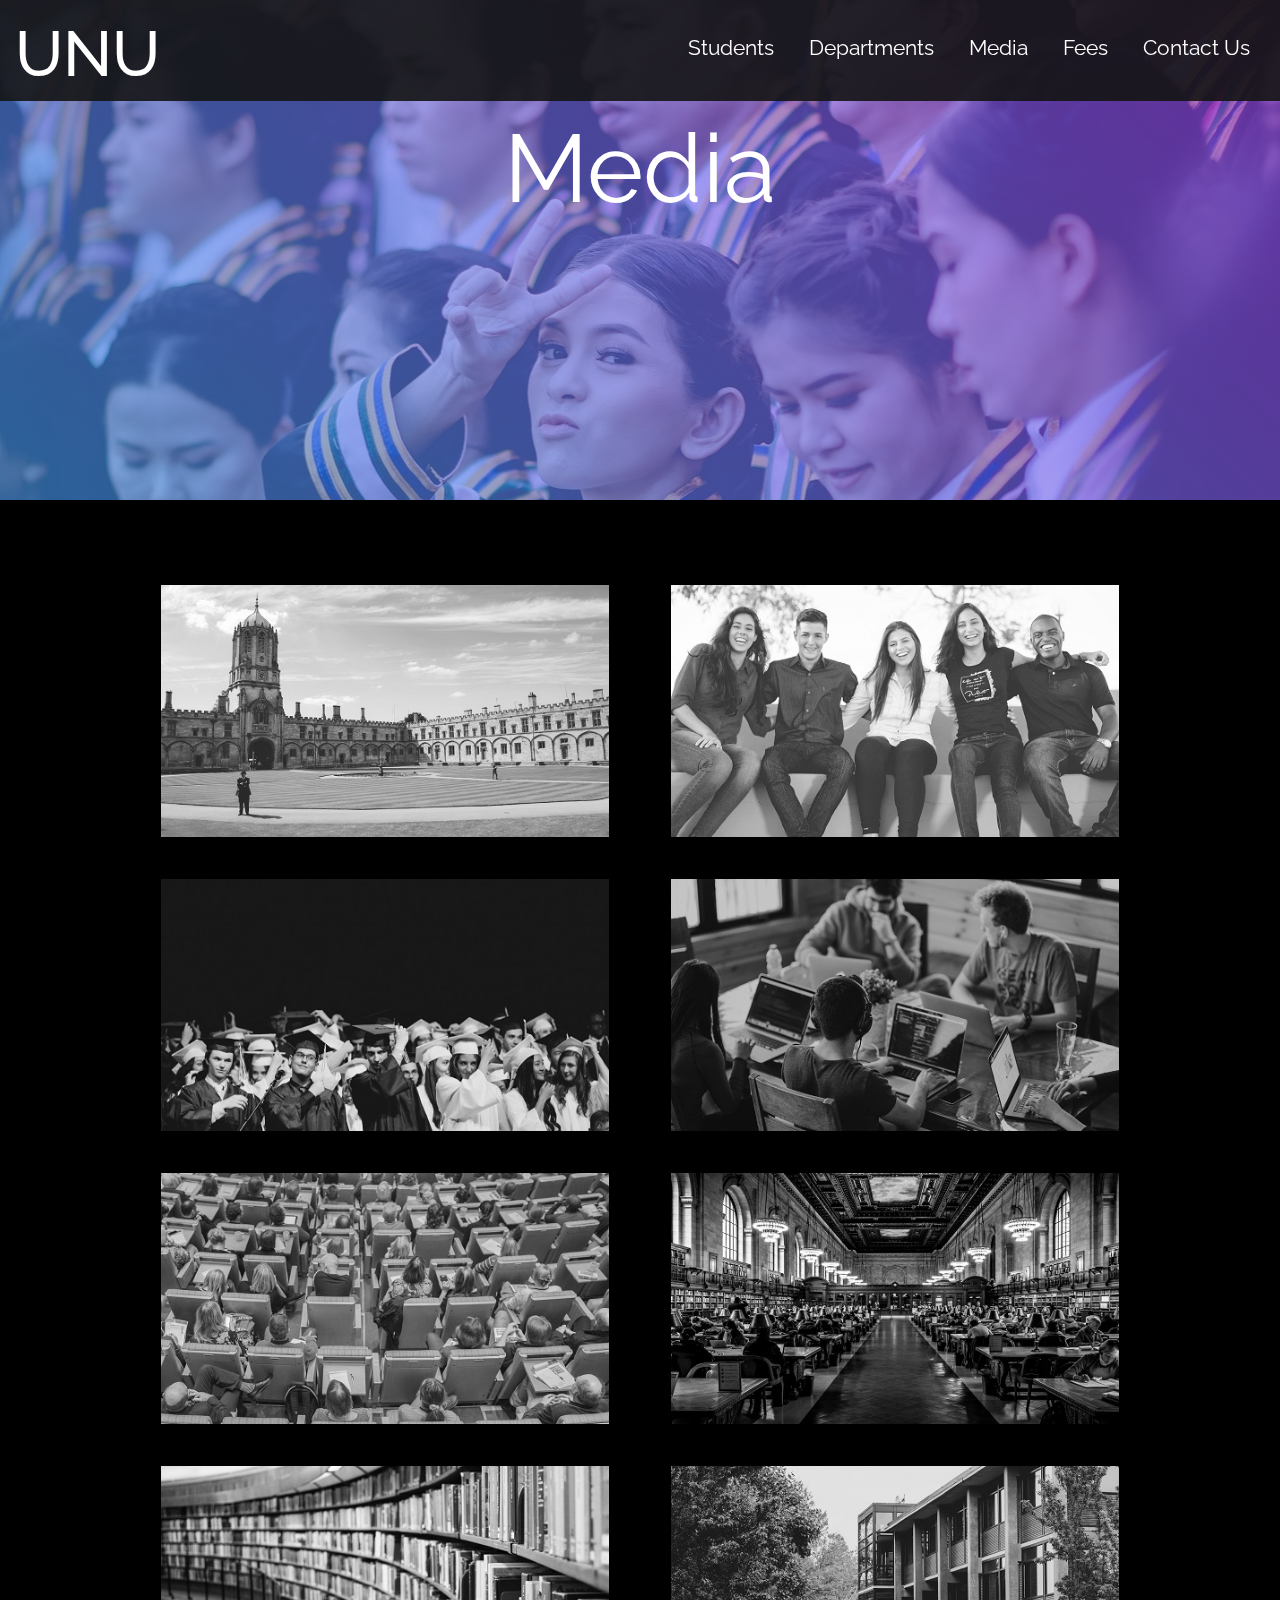
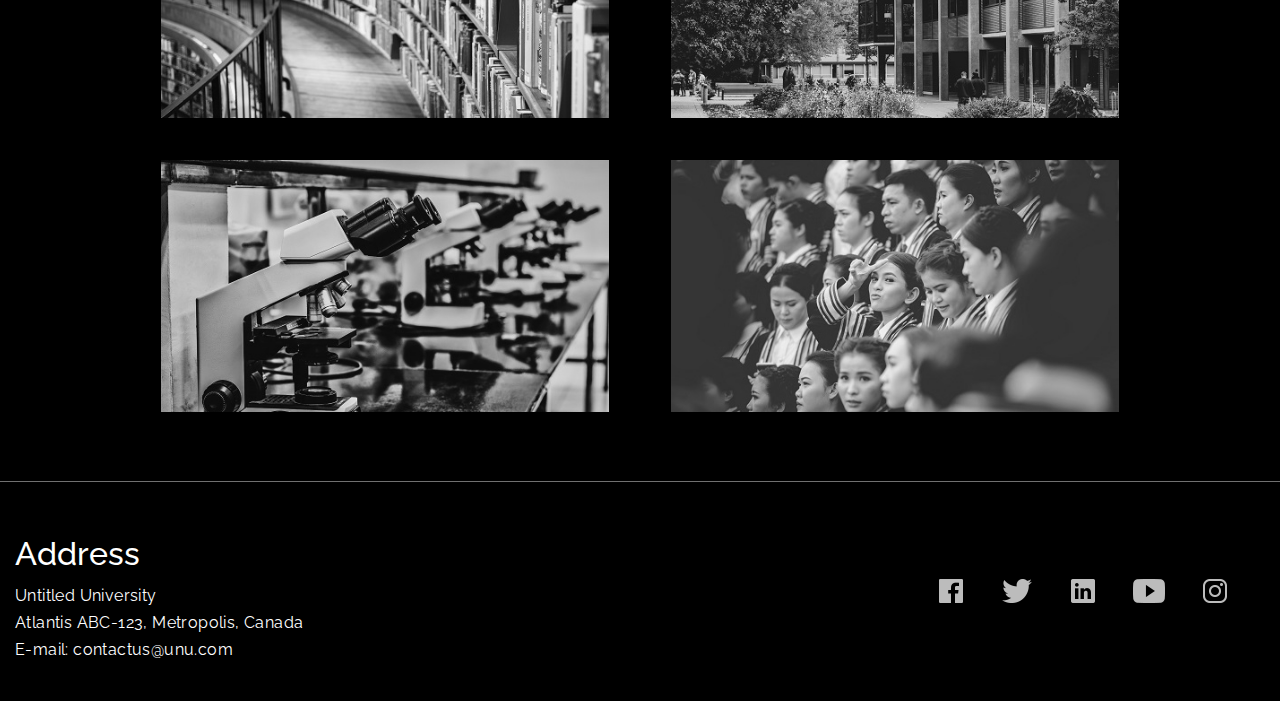
<file: HTML/media.html>
<!DOCTYPE html>
<html>
    <head>
        <title>Welcome to Untitled University Website</title>
        
        <!-- Required meta tags -->
        <meta charset="utf-8">
        <meta name="viewport" content="width=device-width, initial-scale=1, shrink-to-fit=no">
        
        <!--Stylesheets-->
        <!--Bootstrap-->
        <link rel="stylesheet" type="text/css" href="../CSS/bootstrap.css">
        
        <!--CSS-->
        <link rel="stylesheet" type="text/css" href="../CSS/common.css">
        <link rel="stylesheet" type="text/css" href="../CSS/hamburger.css" >
		<link rel="stylesheet" type="text/css" href="../CSS/media.css" >
		<link rel="stylesheet" type="text/css" href="../CSS/footer.css" >
		<link rel="stylesheet" type="text/css" href="../CSS/lightbox.css" >
        
        <!--Fonts-->
        <link href="https://fonts.googleapis.com/css?family=Raleway&display=swap" rel="stylesheet">
        
        <!--Scripts-->
        <script src="../JS/hamburger.js"></script>
        <script src="../JS/footer.js"></script>
		<script src="../JS/lightbox-plus-jquery.min.js"></script>
    </head>
    
    <body>
        <!--Main Body Container Starts-->
        <div class="container-fluid" id="mainBody">
            
            <!--Banner Area Starts-->
            <header id="welcomeBanner">
                
                <!--Top Navbar Starts-->
                <div class="row" id="navBar">
                    <div>
                        <h1 id="unuNav"><a href="index.html">UNU</a></h1>
                    </div>
                    
                    <!--Navbar Menu Starts-->
                    <div class="col" id="menuBar">
                        <ul id="mainMenu">
                            <li><a href="students.html">Students</a></li>
                            <li><a href="departments.html">Departments</a></li>
                            <li><a href="media.html">Media</a></li>
                            <li><a href="fees.html">Fees</a></li>
                            <li><a href="contactUs.html">Contact Us</a></li>
                        </ul>
                    </div>
					<div>
                        <h1 id="unuNavResponsive"><a href="index.html">UNU</a></h1>
                    </div>
                    <!--Navbar Menu Ends-->
                </div>
				
                    <!--Responsive Hamburger Menu Starts-->
                <div id="responsiveMenu" class="col-12">
                    <div id="menu-bar">
                        <div id="menu" onclick="onClickMenu()">
                            <div id="bar1" class="bar"></div>
                            <div id="bar2" class="bar"></div>
                            <div id="bar3" class="bar"></div>
                        </div> 
                
                        <ul class="nav" id="nav">
                            <li><a href="students.html">Students</a></li>
                            <li><a href="departments.html">Departments</a></li>
                            <li><a href="media.html">Media</a></li>
                            <li><a href="fees.html">Fees</a></li>
                            <li><a href="contactUs.html">Contact Us</a></li>
                        </ul>
                    </div>
                    <div class="menu-bg" id="menu-bg"></div>
                    </div>
                    <!--Responsive Hamburger Menu Ends-->
                <!--Top Navbar Ends-->
                
                <div class="row" id="mainTitle">
                    <div class="row" id="largeTitle">
                        Media
                    </div>
                </div>
            </header>
            <!--Banner Area Ends-->
			<div id="media" class="row">
				<a href="../Images/Media/pic1.jpg" data-lightbox="mygallery">
					<img src="../Images/Media/pic1small.jpg">
				</a>
				<a href="../Images/Media/pic2.jpg" data-lightbox="mygallery">
					<img src="../Images/Media/pic2small.jpg">
				</a>
				<a href="../Images/Media/pic3.jpg" data-lightbox="mygallery">
					<img src="../Images/Media/pic3small.jpg">
				</a>
				<a href="../Images/Media/pic4.jpg" data-lightbox="mygallery">
					<img src="../Images/Media/pic4small.jpg">
				</a>
				<a href="../Images/Media/pic5.jpg" data-lightbox="mygallery">
					<img src="../Images/Media/pic5small.jpg">
				</a>
				<a href="../Images/Media/pic6.jpg" data-lightbox="mygallery">
					<img src="../Images/Media/pic6small.jpg">
				</a>
				<a href="../Images/Media/pic7.jpg" data-lightbox="mygallery">
					<img src="../Images/Media/pic7small.jpg">
				</a>
				<a href="../Images/Media/pic8.jpg" data-lightbox="mygallery">
					<img src="../Images/Media/pic8small.jpg">
				</a>
				<a href="../Images/Media/pic9.jpg" data-lightbox="mygallery">
					<img src="../Images/Media/pic9small.jpg">
				</a>
				<a href="../Images/Media/pic10.jpg" data-lightbox="mygallery">
					<img src="../Images/Media/pic10small.jpg">
				</a>
			</div>
			
			<!--Footer Starts-->
            <div id="footer" class="row">
                <div id="footerAddress" class="col">
                    <h5>Address</h5>
                    <p>Untitled University<br>
                    Atlantis ABC-123, Metropolis, Canada<br>
                    E-mail: contactus@unu.com</p>
                </div>
                <div class="w-100 responsiveSplitter"></div>
                <div id="footerMap" class="col">
                        <iframe id="gmap_canvas" src="https://maps.google.com/maps?q=Ontario&t=&z=19&ie=UTF8&iwloc=&output=embed" frameborder="0" scrolling="no" marginheight="0" marginwidth="0"></iframe>
                </div>
                <div class="w-100 responsiveSplitter"></div>
                <div id="footerSocial" class="col">
                    <a href="https://www.facebook.com" target="_blank">
                        <img id="Facebook" src="../Images/SocialMedia/Normal/Facebook.png" onmouseover="colorIcon('Facebook')" onmouseleave="restoreIcon('Facebook')">
                    </a>
                    <a href="https://twitter.com/ashrut05" target="_blank">
                        <img id="Twitter" src="../Images/SocialMedia/Normal/Twitter.png" onmouseover="colorIcon('Twitter')" onmouseleave="restoreIcon('Twitter')">
                    </a>
                    <a href="https://www.linkedin.com/in/ashrut05/" target="_blank">
                        <img id="linkedin" src="../Images/SocialMedia/Normal/linkedin.png" onmouseover="colorIcon('linkedin')" onmouseleave="restoreIcon('linkedin')">
                    </a>
                    <a href="https://www.youtube.com" target="_blank">
                        <img id="Youtube" src="../Images/SocialMedia/Normal/Youtube.png" onmouseover="colorIcon('Youtube')" onmouseleave="restoreIcon('Youtube')">
                    </a>
                    <a href="https://www.instagram.com/ashrut05" target="_blank">
                        <img id="Instagram" src="../Images/SocialMedia/Normal/Instagram.png" onmouseover="colorIcon('Instagram')" onmouseleave="restoreIcon('Instagram')">
                    </a>
                </div>
            </div>    
			<!--Footer Ends-->
        </div>
    </body>
</file>
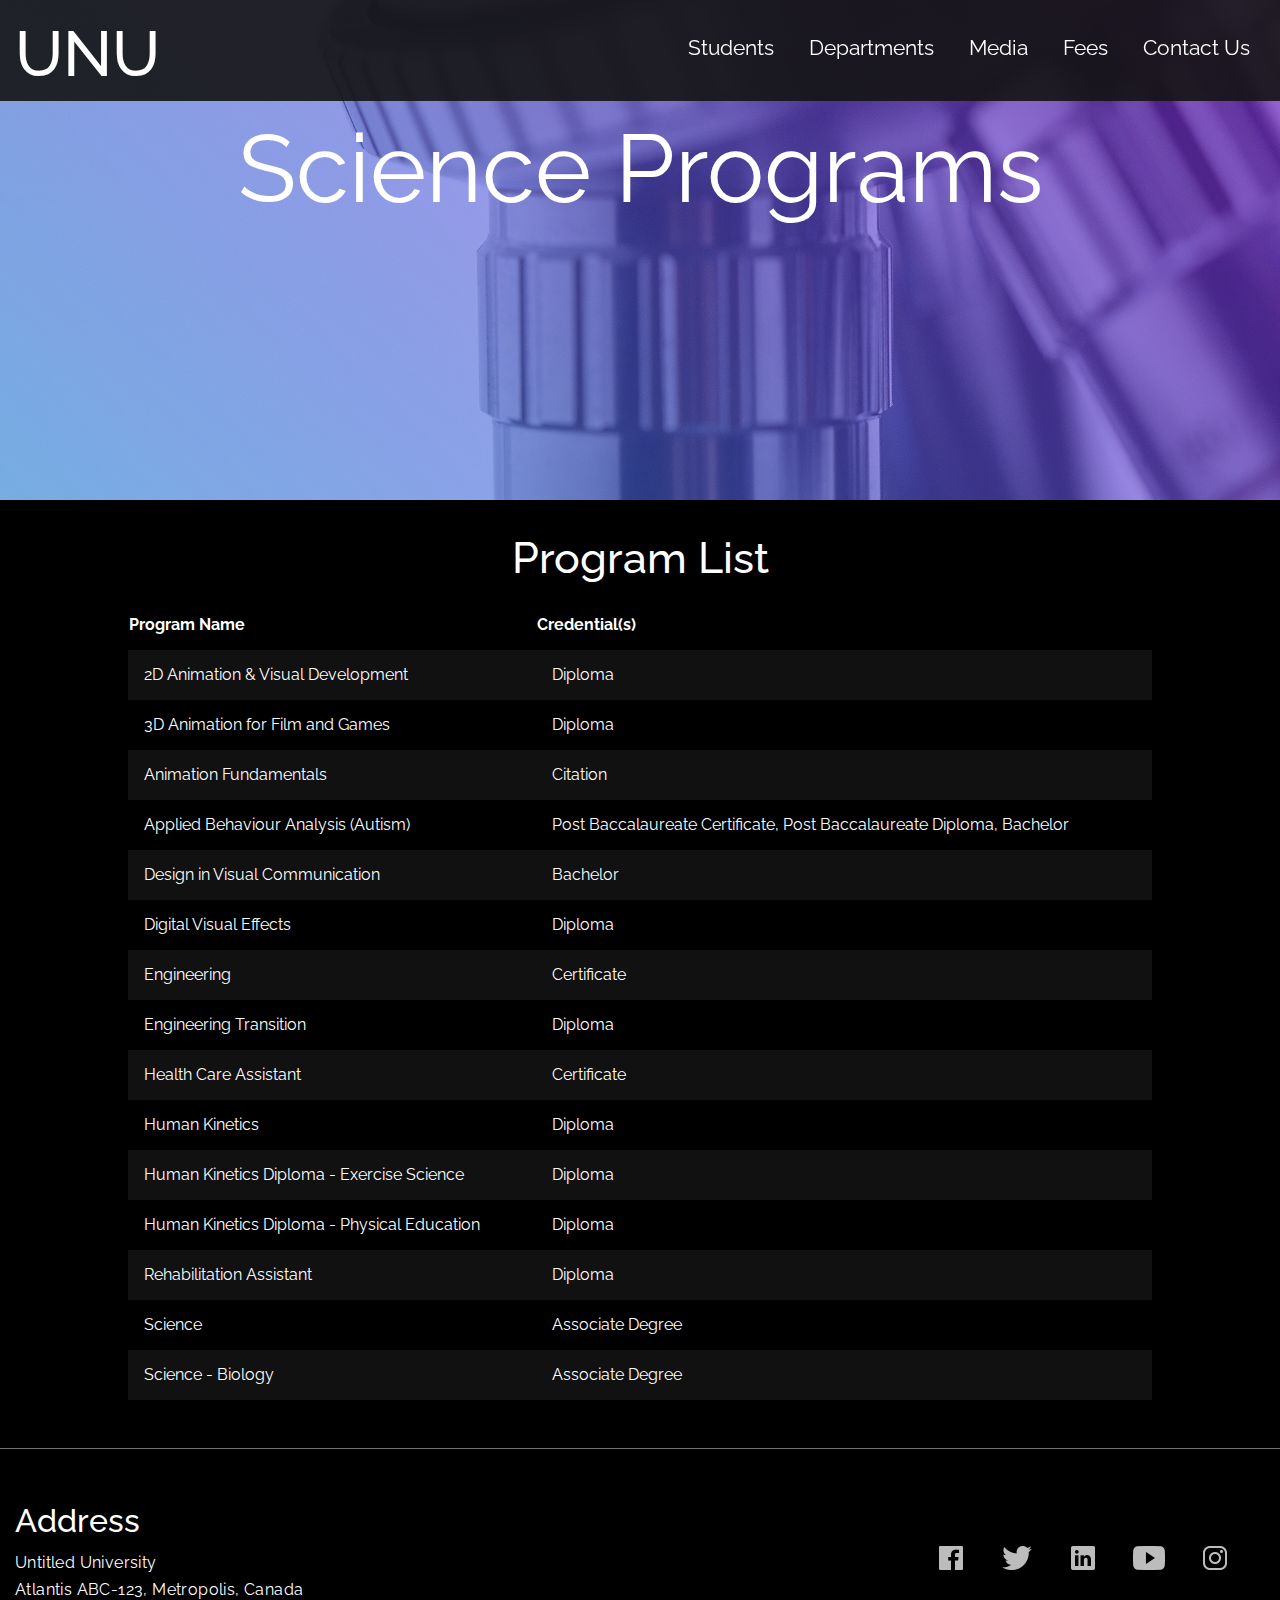
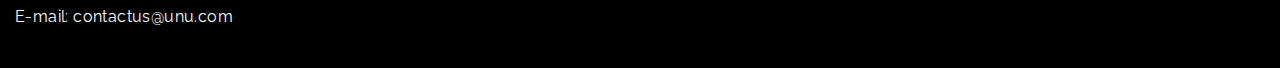
<file: HTML/science.html>
<!DOCTYPE html>
<html>
    <head>
        <title>Welcome to Untitled University Website</title>
        
        <!-- Required meta tags -->
        <meta charset="utf-8">
        <meta name="viewport" content="width=device-width, initial-scale=1, shrink-to-fit=no">
        
        <!--Stylesheets-->
        <!--Bootstrap-->
        <link rel="stylesheet" type="text/css" href="../CSS/bootstrap.css">
        
        <!--CSS-->
        <link rel="stylesheet" type="text/css" href="../CSS/common.css">
        <link rel="stylesheet" type="text/css" href="../CSS/hamburger.css" >
		<link rel="stylesheet" type="text/css" href="../CSS/science.css" >
		<link rel="stylesheet" type="text/css" href="../CSS/footer.css" >		
        
        <!--Fonts-->
        <link href="https://fonts.googleapis.com/css?family=Raleway&display=swap" rel="stylesheet">
        
        <!--Scripts-->
        <script src="../JS/hamburger.js"></script>
        <script src="../JS/footer.js"></script>
    </head>
	
	    <body>
        <!--Main Body Container Starts-->
        <div class="container-fluid" id="mainBody">
            
            <!--Banner Area Starts-->
            <header id="welcomeBanner">
				
                <!--Top Navbar Starts-->
                <div class="row" id="navBar">
                    <div>
                        <h1 id="unuNav"><a href="index.html">UNU</a></h1>
                    </div>
                    
                    <!--Navbar Menu Starts-->
                    <div class="col" id="menuBar">
                        <ul id="mainMenu">
                            <li><a href="students.html">Students</a></li>
                            <li><a href="departments.html">Departments</a></li>
                            <li><a href="media.html">Media</a></li>
                            <li><a href="fees.html">Fees</a></li>
                            <li><a href="contactUs.html">Contact Us</a></li>
                        </ul>
                    </div>
					<div>
                        <h1 id="unuNavResponsive"><a href="index.html">UNU</a></h1>
                    </div>
                    <!--Navbar Menu Ends-->
                </div>
				
                    <!--Responsive Hamburger Menu Starts-->
                <div id="responsiveMenu" class="col-12">
                    <div id="menu-bar">
                        <div id="menu" onclick="onClickMenu()">
                            <div id="bar1" class="bar"></div>
                            <div id="bar2" class="bar"></div>
                            <div id="bar3" class="bar"></div>
                        </div> 
                
                        <ul class="nav" id="nav">
                            <li><a href="students.html">Students</a></li>
                            <li><a href="departments.html">Departments</a></li>
                            <li><a href="media.html">Media</a></li>
                            <li><a href="fees.html">Fees</a></li>
                            <li><a href="contactUs.html">Contact Us</a></li>
                        </ul>
                    </div>
                    <div class="menu-bg" id="menu-bg"></div>
                    </div>
                    <!--Responsive Hamburger Menu Ends-->
                <!--Top Navbar Ends-->
                
                <div class="row" id="mainTitle">
                    <div class="row" id="largeTitle">
                        Science Programs
                    </div>
                </div>
            </header>
            <!--Banner Area Ends-->
			<!--Content Div Begins-->
			<div id="scienceTable" class="row">
            <h2>Program List</h2>
				<table id="scienceTable">
               		<tr>
                   		<th>Program Name</th>
						<th>Credential(s)</th>
                	</tr>
					<tr>
                    	<td>2D Animation & Visual Development</td>
						<td>Diploma</td>
                	</tr>
					<tr>
                    	<td>3D Animation for Film and Games</td>
						<td>Diploma</td>
                	</tr>
					<tr>
                    	<td>Animation Fundamentals</td>
						<td>Citation</td>
                	</tr>
					<tr>
                    	<td>Applied Behaviour Analysis (Autism)</td>
						<td>Post Baccalaureate Certificate, Post Baccalaureate Diploma, Bachelor</td>
                	</tr>
                	<tr>
                    	<td>Design in Visual Communication</td>
						<td>Bachelor</td>
                	</tr>	
                	<tr>
                    	<td>Digital Visual Effects</td>
						<td>Diploma</td>
                	</tr>					
                	<tr>
                    	<td>Engineering</td>
						<td>Certificate</td>
                	</tr>
                	<tr>
                    	<td>Engineering Transition</td>
						<td>Diploma</td>
                	</tr>
                	<tr>
                    	<td>Health Care Assistant</td>
						<td>Certificate</td>
                	</tr>
                	<tr>
                    	<td>Human Kinetics</td>
						<td>Diploma</td>
                	</tr>
                	<tr>
                    	<td>Human Kinetics Diploma - Exercise Science</td>
						<td>Diploma</td>
                	</tr>
                	<tr>
                    	<td>Human Kinetics Diploma - Physical Education</td>
						<td>Diploma</td>
                	</tr>
                	<tr>
                    	<td>Rehabilitation Assistant</td>
						<td>Diploma</td>
                	</tr>
                	<tr>
                    	<td>Science</td>
						<td>Associate Degree</td>
                	</tr>
                	<tr>
                    	<td>Science - Biology</td>
						<td>Associate Degree</td>
                	</tr>                
            	</table>
            </div>
			<!--Content Div Ends-->
			
			<!--Footer Starts-->
            <div id="footer" class="row">
                <div id="footerAddress" class="col">
                    <h5>Address</h5>
                    <p>Untitled University<br>
                    Atlantis ABC-123, Metropolis, Canada<br>
                    E-mail: contactus@unu.com</p>
                </div>
                <div class="w-100 responsiveSplitter"></div>
                <div id="footerMap" class="col">
                        <iframe id="gmap_canvas" src="https://maps.google.com/maps?q=Ontario&t=&z=19&ie=UTF8&iwloc=&output=embed" frameborder="0" scrolling="no" marginheight="0" marginwidth="0"></iframe>
                </div>
                <div class="w-100 responsiveSplitter"></div>
                <div id="footerSocial" class="col">
                    <a href="https://www.facebook.com" target="_blank">
                        <img id="Facebook" src="../Images/SocialMedia/Normal/Facebook.png" onmouseover="colorIcon('Facebook')" onmouseleave="restoreIcon('Facebook')">
                    </a>
                    <a href="https://twitter.com/ashrut05" target="_blank">
                        <img id="Twitter" src="../Images/SocialMedia/Normal/Twitter.png" onmouseover="colorIcon('Twitter')" onmouseleave="restoreIcon('Twitter')">
                    </a>
                    <a href="https://www.linkedin.com/in/ashrut05/" target="_blank">
                        <img id="linkedin" src="../Images/SocialMedia/Normal/linkedin.png" onmouseover="colorIcon('linkedin')" onmouseleave="restoreIcon('linkedin')">
                    </a>
                    <a href="https://www.youtube.com" target="_blank">
                        <img id="Youtube" src="../Images/SocialMedia/Normal/Youtube.png" onmouseover="colorIcon('Youtube')" onmouseleave="restoreIcon('Youtube')">
                    </a>
                    <a href="https://www.instagram.com/ashrut05" target="_blank">
                        <img id="Instagram" src="../Images/SocialMedia/Normal/Instagram.png" onmouseover="colorIcon('Instagram')" onmouseleave="restoreIcon('Instagram')">
                    </a>
                </div>
            </div>    
			<!--Footer Ends-->
		</div>
		<!--Main Body Container Ends-->
	</body> 
</html>
</file>
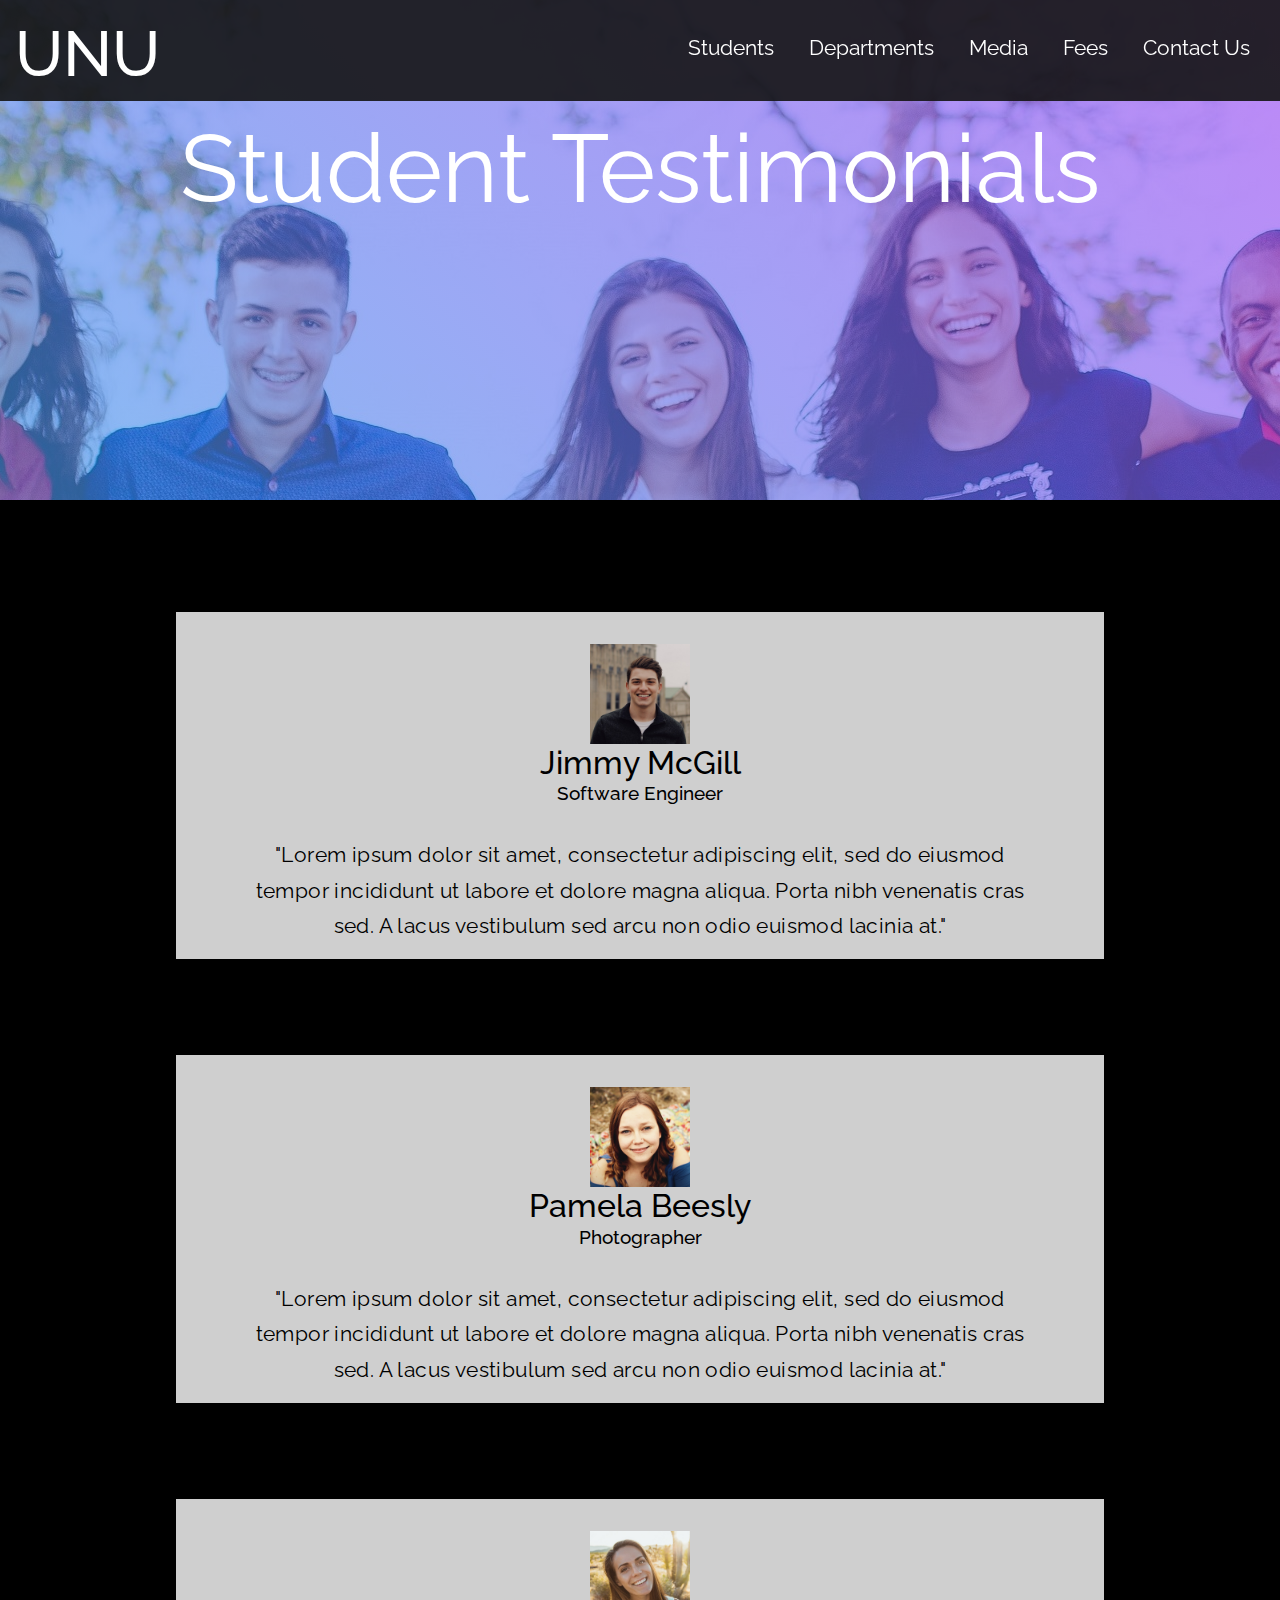
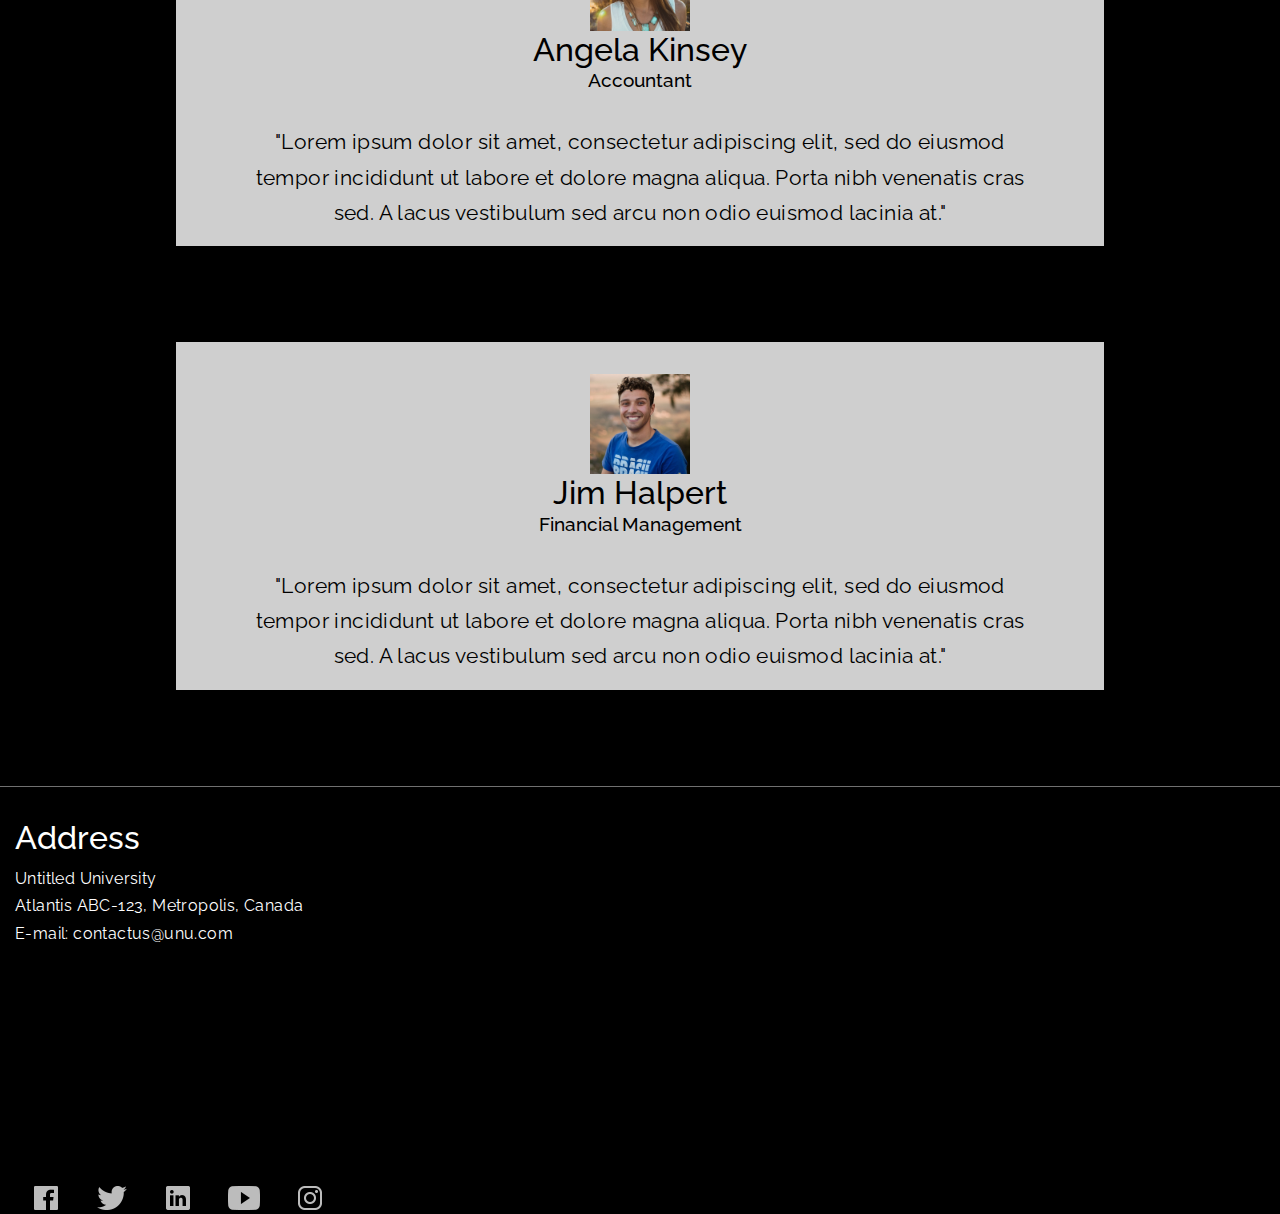
<file: HTML/students.html>
<!DOCTYPE html>
<html>
    <head>
        <title>Welcome to Untitled University Website</title>
        
        <!-- Required meta tags -->
        <meta charset="utf-8">
        <meta name="viewport" content="width=device-width, initial-scale=1, shrink-to-fit=no">
        
        <!--Stylesheets-->
        <!--Bootstrap-->
        <link rel="stylesheet" type="text/css" href="../CSS/bootstrap.css">
        
        <!--CSS-->
        <link rel="stylesheet" type="text/css" href="../CSS/common.css">
        <link rel="stylesheet" type="text/css" href="../CSS/hamburger.css" >
		<link rel="stylesheet" type="text/css" href="../CSS/students.css" >
       	<link rel="stylesheet" type="text/css" href="../CSS/footer.css" > 
        
		<!--Fonts-->
        <link href="https://fonts.googleapis.com/css?family=Raleway&display=swap" rel="stylesheet">
        
        <!--Scripts-->
        <script src="../JS/hamburger.js"></script>
        <script src="../JS/footer.js"></script>
    </head>
    
    <body>
        <!--Main Body Container Starts-->
        <div class="container-fluid" id="mainBody">
            
            <!--Banner Area Starts-->
            <header id="welcomeBanner">
                
                <!--Top Navbar Starts-->
                <div class="row" id="navBar">
                    <div>
                        <h1 id="unuNav"><a href="index.html">UNU</a></h1>
                    </div>
                    
                    <!--Navbar Menu Starts-->
                    <div class="col" id="menuBar">
                        <ul id="mainMenu">
                            <li><a href="students.html">Students</a></li>
                            <li><a href="departments.html">Departments</a></li>
                            <li><a href="media.html">Media</a></li>
                            <li><a href="fees.html">Fees</a></li>
                            <li><a href="contactUs.html">Contact Us</a></li>
                        </ul>
                    </div>
		    <div>
                        <h1 id="unuNavResponsive"><a href="index.html">UNU</a></h1>
                    </div>
                    <!--Navbar Menu Ends-->
                </div>
				
                    <!--Responsive Hamburger Menu Starts-->
                <div id="responsiveMenu" class="col-12">
                    <div id="menu-bar">
                        <div id="menu" onclick="onClickMenu()">
                            <div id="bar1" class="bar"></div>
                            <div id="bar2" class="bar"></div>
                            <div id="bar3" class="bar"></div>
                        </div> 
                
                        <ul class="nav" id="nav">
                            <li><a href="students.html">Students</a></li>
                            <li><a href="departments.html">Departments</a></li>
                            <li><a href="media.html">Media</a></li>
                            <li><a href="fees.html">Fees</a></li>
                            <li><a href="contactUs.html">Contact Us</a></li>
                        </ul>
                    </div>
                    <div class="menu-bg" id="menu-bg"></div>
                </div>
                    <!--Responsive Hamburger Menu Ends-->
                <!--Top Navbar Ends-->
                <div class="row" id="mainTitle">
                    <div class="row" id="largeTitle">
                        Student Testimonials
                    </div>
                </div>
            </header>
            
                <div class="row" id="reviews">
                    <div class="row" id="reviewsInside">
                    <div class="col reviewBox" id="row1"><img src="../Images/Students/Student1.jpg">
                        <h2>Jimmy McGill</h2>
                        <h3>Software Engineer</h3>
                        <p>"Lorem ipsum dolor sit amet, consectetur adipiscing elit, sed do eiusmod tempor incididunt ut labore et dolore magna aliqua. Porta nibh venenatis cras sed. A lacus vestibulum sed arcu non odio euismod lacinia at."</p>
                    </div>
                    <div class="w-100 responsiveSplitter"></div>
                    <div class="col reviewBox" id="row1"><img src="../Images/Students/Student2.jpg">
                        <h2>Pamela Beesly</h2>
                        <h3>Photographer</h3>
                        <p>"Lorem ipsum dolor sit amet, consectetur adipiscing elit, sed do eiusmod tempor incididunt ut labore et dolore magna aliqua. Porta nibh venenatis cras sed. A lacus vestibulum sed arcu non odio euismod lacinia at."</p>
                    </div>
                    <div class="w-100"></div>
                    <div class="col reviewBox" id="row2"><img src="../Images/Students/Student3.jpg">
                        <h2>Angela Kinsey</h2>
                        <h3>Accountant</h3>
                        <p>"Lorem ipsum dolor sit amet, consectetur adipiscing elit, sed do eiusmod tempor incididunt ut labore et dolore magna aliqua. Porta nibh venenatis cras sed. A lacus vestibulum sed arcu non odio euismod lacinia at."</p>
                    </div>
                    <div class="w-100 responsiveSplitter"></div>
                    <div class="col reviewBox" id="row2"><img src="../Images/Students/Student4.jpg">
                        <h2>Jim Halpert</h2>
                        <h3>Financial Management</h3>
                        <p>"Lorem ipsum dolor sit amet, consectetur adipiscing elit, sed do eiusmod tempor incididunt ut labore et dolore magna aliqua. Porta nibh venenatis cras sed. A lacus vestibulum sed arcu non odio euismod lacinia at."</p>
                    </div>
                </div>
            </div>
                
			<!--Footer Starts-->
            <div id="footer" class="row">
                <div id="footerAddress" class="col">
                    <h5>Address</h5>
                    <p>Untitled University<br>
                    Atlantis ABC-123, Metropolis, Canada<br>
                    E-mail: contactus@unu.com</p>
                </div>
                <div class="w-100 responsiveSplitter"></div>
                <div id="footerMap" class="col">
                        <iframe id="gmap_canvas" src="https://maps.google.com/maps?q=Ontario&t=&z=19&ie=UTF8&iwloc=&output=embed" frameborder="0" scrolling="no" marginheight="0" marginwidth="0"></iframe>
                </div>
                <div class="w-100 responsiveSplitter"></div>
                <div id="footerSocial" class="col">
                    <a href="https://www.facebook.com" target="_blank">
                        <img id="Facebook" src="../Images/SocialMedia/Normal/Facebook.png" onmouseover="colorIcon('Facebook')" onmouseleave="restoreIcon('Facebook')">
                    </a>
                    <a href="https://twitter.com/ashrut05" target="_blank">
                        <img id="Twitter" src="../Images/SocialMedia/Normal/Twitter.png" onmouseover="colorIcon('Twitter')" onmouseleave="restoreIcon('Twitter')">
                    </a>
                    <a href="https://www.linkedin.com/in/ashrut05/" target="_blank">
                        <img id="linkedin" src="../Images/SocialMedia/Normal/linkedin.png" onmouseover="colorIcon('linkedin')" onmouseleave="restoreIcon('linkedin')">
                    </a>
                    <a href="https://www.youtube.com" target="_blank">
                        <img id="Youtube" src="../Images/SocialMedia/Normal/Youtube.png" onmouseover="colorIcon('Youtube')" onmouseleave="restoreIcon('Youtube')">
                    </a>
                    <a href="https://www.instagram.com/ashrut05" target="_blank">
                        <img id="Instagram" src="../Images/SocialMedia/Normal/Instagram.png" onmouseover="colorIcon('Instagram')" onmouseleave="restoreIcon('Instagram')">
                    </a>
                </div>
            </div>    
			<!--Footer Ends-->
        </div> 
    </body>
</file>
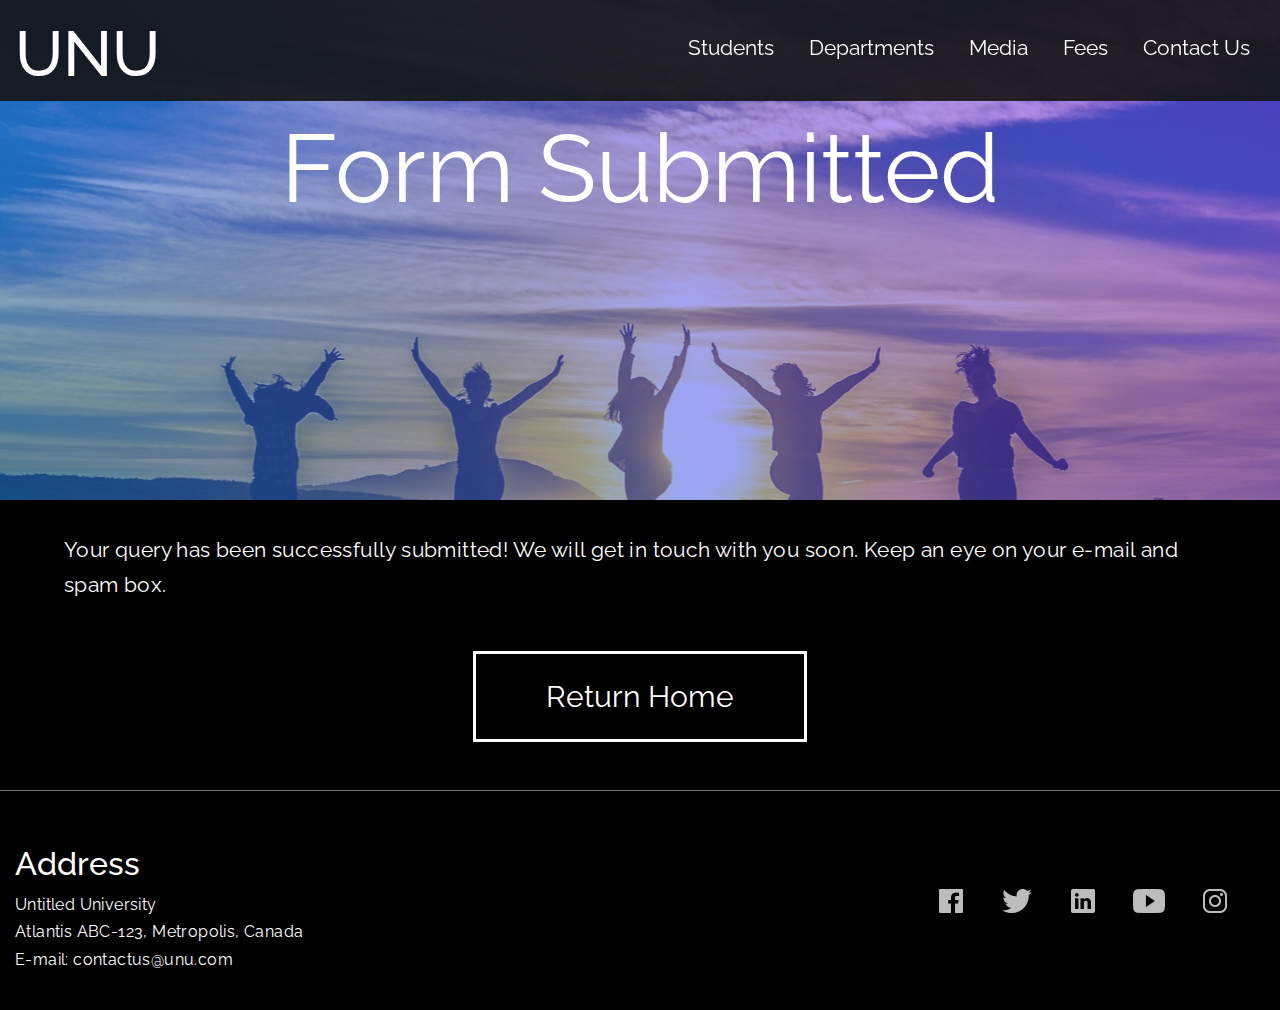
<file: HTML/success.html>
<!DOCTYPE html>
<html>
    <head>
        <title>Welcome to Untitled University Website</title>
        
        <!-- Required meta tags -->
        <meta charset="utf-8">
        <meta name="viewport" content="width=device-width, initial-scale=1, shrink-to-fit=no">
        
        <!--Stylesheets-->
        <!--Bootstrap-->
        <link rel="stylesheet" type="text/css" href="../CSS/bootstrap.css">
        
        <!--CSS-->
        <link rel="stylesheet" type="text/css" href="../CSS/common.css">
        <link rel="stylesheet" type="text/css" href="../CSS/hamburger.css" >
		<link rel="stylesheet" type="text/css" href="../CSS/success.css" >
		<link rel="stylesheet" type="text/css" href="../CSS/footer.css" >
        
        <!--Fonts-->
        <link href="https://fonts.googleapis.com/css?family=Raleway&display=swap" rel="stylesheet">
        
        <!--Scripts-->
        <script src="../JS/hamburger.js"></script>
        <script src="../JS/footer.js"></script>
    </head>
    
    <body>
        <!--Main Body Container Starts-->
        <div class="container-fluid" id="mainBody">
            
            <!--Banner Area Starts-->
            <header id="welcomeBanner">
                
                <!--Top Navbar Starts-->
                <div class="row" id="navBar">
                    <div>
                        <h1 id="unuNav"><a href="index.html">UNU</a></h1>
                    </div>
                    
                    <!--Navbar Menu Starts-->
                    <div class="col" id="menuBar">
                        <ul id="mainMenu">
                            <li><a href="students.html">Students</a></li>
                            <li><a href="departments.html">Departments</a></li>
                            <li><a href="media.html">Media</a></li>
                            <li><a href="fees.html">Fees</a></li>
                            <li><a href="contactUs.html">Contact Us</a></li>
                        </ul>
                    </div>
					<div>
                        <h1 id="unuNavResponsive"><a href="index.html">UNU</a></h1>
                    </div>
                    <!--Navbar Menu Ends-->
                </div>
				
                    <!--Responsive Hamburger Menu Starts-->
                <div id="responsiveMenu" class="col-12">
                    <div id="menu-bar">
                        <div id="menu" onclick="onClickMenu()">
                            <div id="bar1" class="bar"></div>
                            <div id="bar2" class="bar"></div>
                            <div id="bar3" class="bar"></div>
                        </div> 
                
                        <ul class="nav" id="nav">
                            <li><a href="students.html">Students</a></li>
                            <li><a href="departments.html">Departments</a></li>
                            <li><a href="media.html">Media</a></li>
                            <li><a href="fees.html">Fees</a></li>
                            <li><a href="contactUs.html">Contact Us</a></li>
                        </ul>
                    </div>
                    <div class="menu-bg" id="menu-bg"></div>
                    </div>
                    <!--Responsive Hamburger Menu Ends-->
                <!--Top Navbar Ends-->
                
                <div class="row" id="mainTitle">
                    <div class="row" id="largeTitle">
                        Form Submitted
                    </div>
                </div>
            </header>
            <!--Banner Area Ends-->
            <div class="row"><p>Your query has been successfully submitted! We will get in touch with you soon. Keep an eye on your e-mail and spam box.</p></div>
            
            <div class="row defaultButton">
                <a href="index.html">Return Home</a> 
            </div>
            
			<!--Footer Starts-->
            <div id="footer" class="row">
                <div id="footerAddress" class="col">
                    <h5>Address</h5>
                    <p>Untitled University<br>
                    Atlantis ABC-123, Metropolis, Canada<br>
                    E-mail: contactus@unu.com</p>
                </div>
                <div class="w-100 responsiveSplitter"></div>
                <div id="footerMap" class="col">
                        <iframe id="gmap_canvas" src="https://maps.google.com/maps?q=Ontario&t=&z=19&ie=UTF8&iwloc=&output=embed" frameborder="0" scrolling="no" marginheight="0" marginwidth="0"></iframe>
                </div>
                <div class="w-100 responsiveSplitter"></div>
                <div id="footerSocial" class="col">
                    <a href="https://www.facebook.com" target="_blank">
                        <img id="Facebook" src="../Images/SocialMedia/Normal/Facebook.png" onmouseover="colorIcon('Facebook')" onmouseleave="restoreIcon('Facebook')">
                    </a>
                    <a href="https://twitter.com/ashrut05" target="_blank">
                        <img id="Twitter" src="../Images/SocialMedia/Normal/Twitter.png" onmouseover="colorIcon('Twitter')" onmouseleave="restoreIcon('Twitter')">
                    </a>
                    <a href="https://www.linkedin.com/in/ashrut05/" target="_blank">
                        <img id="linkedin" src="../Images/SocialMedia/Normal/linkedin.png" onmouseover="colorIcon('linkedin')" onmouseleave="restoreIcon('linkedin')">
                    </a>
                    <a href="https://www.youtube.com" target="_blank">
                        <img id="Youtube" src="../Images/SocialMedia/Normal/Youtube.png" onmouseover="colorIcon('Youtube')" onmouseleave="restoreIcon('Youtube')">
                    </a>
                    <a href="https://www.instagram.com/ashrut05" target="_blank">
                        <img id="Instagram" src="../Images/SocialMedia/Normal/Instagram.png" onmouseover="colorIcon('Instagram')" onmouseleave="restoreIcon('Instagram')">
                    </a>
                </div>
            </div>    
			<!--Footer Ends-->
        </div>
    </body>
</file>
<file: CSS/common.css>
body {
    font-family: "Raleway", sans-serif;
    background-color: #000;
    color: #fff;
}

h1 {
    font-size: 4rem;
    padding-top: 1rem;
}

h2 {
    font-size: 2.7rem;
    color: #fff;
    margin-bottom: 2rem;
}

h3 {
    font-size: 12rem;
}

h4 {
    font-size: 6rem;
}

h5 {
    font-size: 2rem;
}

table {
    width: 100%;
    margin-left: 10%;
    margin-right: 10%;
    line-height: 3rem;
}

tr:nth-child(even) {
    background-color: #111111;
}

a {
    color: #fff;
    padding: 5px 15px;
}

a:hover {
    color: #fff;
    text-decoration: none;
    background-color: #000;
    transition: 0.3s ease;
}

p {
    font-size: 1.3rem;
    line-height: 1.7;
    letter-spacing: 0.4px;
    padding: 2rem 4rem 0rem 4rem;
}

iframe {
	width: 500px; 
	height: 180px;
}

#mainMenu li {
    display: inline;
}

.responsiveSplitter{
    display: none;
}

.headingBackground {
    background: linear-gradient(0deg, rgba(10,202,232,1) 0%, rgba(141,41,241,1) 100%);
    background: -webkit-linear-gradient(0deg, rgba(10,202,232,1) 0%, rgba(141,41,241,1) 100%);
    background: -moz-linear-gradient(0deg, rgba(10,202,232,1) 0%, rgba(141,41,241,1) 100%);
}

#navBar {
    position: fixed;
    width: 100%;
    background-color: rgba(20,20,20,0.9);
    z-index: 2;
}


#unuNavResponsive {
	display: none;
}

#mainMenu {
    float: right;
    font-size: 1.3rem;
    list-style: none;
    padding-top: 2rem;
}

#responsiveMenu {
    position: fixed;
    z-index:2;
}

#mainTitle {
    text-align: center;
    justify-content: center;
}

#largeTitle {
    font-size: 6rem;
    padding-top: 6rem;
    padding-bottom: 2rem;
}

#subTitle {
    font-size: 2.5rem;
    padding-bottom: 2rem;
    width: 100%;
    justify-content: space-around;
}

.headerButton {
    padding-top: 2rem;
    padding-bottom: 2rem;
    justify-content: space-around;
}

.headerButton a {
    color: #fff;
    padding: 20px 70px;
    font-size: 1.9rem;
    border: solid 3px #fff;
}

.defaultButton {
    padding-top: 2rem;
    width: 100%;
    justify-content: space-around;
}

.defaultButton a {
    padding: 20px 70px;
    font-size: 1.9rem;
    border: solid 3px #fff;
}

.defaultButton a:hover {
    color: #fff;
    background: linear-gradient(0deg, rgba(10,202,232,1) 0%, rgba(141,41,241,1) 100%);
    background: -webkit-linear-gradient(0deg, rgba(10,202,232,1) 0%, rgba(141,41,241,1) 100%);
    background: -moz-linear-gradient(0deg, rgba(10,202,232,1) 0%, rgba(141,41,241,1) 100%);
    background: -moz-linear-gradient(0deg, rgba(10,202,232,1) 0%, rgba(141,41,241,1) 100%);
    border: solid 3px #000;
}

@media (max-width:932px) {
	#mainMenu {
        display: none;
    }
	
	.responsiveSplitter{
        display: block
    }
	
	#unuNav{
		display: none;
	}
	
	#unuNavResponsive {
		display: block;
	}
	
	#largeTitle {
		font-size: 3rem;
	}
}

@media (max-width:600px){
	#largeTitle {
    	font-size: 2rem;
	}
	
	#subTitle {
		font-size: 1.5rem;
	}
	
	iframe {
		width: 300px;
		height: 120px;
	}
	
	p {
		font-size: 0.8rem;
	}
}
</file>
<file: CSS/hamburger.css>
body {
    background-color: #000;
}

#menu {
    width: 35px;
    height: 30px;
    margin: 40px 0 20px 20px;
    cursor: pointer;
	display: none;
}

.bar {
    height: 5px;
    width: 100%;
    background-color: #fff;
    display: block;
    border-radius: 5px;
    transition: 0.3s ease;
}

#bar1 {
    transform: translateY(-4px);
}

#bar3 {
    transform: translateY(4px);
}

.nav li a {
    color: #fff;
    text-decoration: none;
}

.nav li a:hover{
    font-weight: bold;
}

.nav li {
    list-style: none;
    padding: 16px 0;
}

.nav {
    padding: 0;
    margin: 0 20px;
    transition: 0.3s ease;
    display: none;
}

.change .bar{
    background-color: #fff;
}

.change #bar1{
    transform: translateY(4px) rotateZ(45deg);
}

.change #bar3{
    transform: translateY(-6px) rotate(135deg);
}

.change #bar2 {
    opacity: 0;
}

.change {
    display: block;
}

.menu-bg {
    width: 0;
    height: 0;
    background: linear-gradient(rgb(10,156,232),rgb(141,41,241));
    border-radius: 50%;
    transition: 0.3s ease;
    margin: 30px 0 20px 20px;
}

.change-bg {
    width: 550px;
    height: 540px;
    transform: translate(-60%, -30%)
}

.menu-bg, #menu-bar{
    z-index: 1;
    top: 0;
    left: 0;
    position: absolute;
}

#menu-bar {
    z-index: 2;   
}

@media (max-width:932px) {
    #menu {
        display: block;
    }
}
</file>
<file: CSS/departments.css>
header {
	background: rgb(10,156,232);
    background: -moz-linear-gradient(45deg, rgba(10,156,232,0.55) 0%, rgba(141,41,241,0.55) 100%), url(../Images/headerBackgrounds/departmentsBackground.jpg);
    background: -webkit-linear-gradient(45deg, rgba(10,156,232,0.55) 0%, rgba(141,41,241,0.55) 100%), url(../Images/headerBackgrounds/departmentsBackground.jpg);
    background: linear-gradient(45deg, rgba(10,156,232,0.55) 0%, rgba(141,41,241,0.55) 100%), url(../Images/headerBackgrounds/departmentsBackground.jpg);
	display: table;
	background-attachment: fixed;
	height: 500px;
    background-position:center;
	background-repeat: no-repeat;
	width: 100%;
}

#departments {
    padding-top: 4rem;
    margin-left: 10%;
    margin-right: 10%;
}

#departmentInside {
    width: 100%;
}

.departmentBox {
    padding-bottom: 3rem;
    padding-top: 3rem;
	position: relative;
    display: flex;
    justify-content: center;
    align-items: center;
}

.departmentBox img{
    width: 300px;
    height: 100%;
}

.departmentBox img:hover{
    transform: scale(1.1);
    transition: transform .3s ease;
}

@media (max-width:932px) {   
    .departmentBox img{
        width: 250px;
        height: 100%;
    }
	
	.departmentBox {
		position: relative;
    	display: flex;
    	justify-content: center;
    	align-items: center;
	}
}
</file>
<file: CSS/home.css>
header {
	background: rgb(10,156,232);
    background: -moz-linear-gradient(45deg, rgba(10,156,232,0.55) 0%, rgba(141,41,241,0.55) 100%), url(../Images/headerBackgrounds/homeBackground.jpg);
    background: -webkit-linear-gradient(45deg, rgba(10,156,232,0.55) 0%, rgba(141,41,241,0.55) 100%), url(../Images/headerBackgrounds/homeBackground.jpg);
    background: linear-gradient(45deg, rgba(10,156,232,0.55) 0%, rgba(141,41,241,0.55) 100%), url(../Images/headerBackgrounds/homeBackground.jpg);
	display: table;
	background-attachment: fixed;
	height: 500px;
    background-position:center;
	background-repeat: no-repeat;
	width: 100%;
}

#aboutSection {
    padding-top: 4rem;
    margin-left: 10%;
    margin-right: 10%;
}

#unuByNumbers {
    padding-top: 4rem;
    margin-left: 10%;
    margin-right: 10%;
    font-size: 2rem;
    position: relative;
    display: flex;
    justify-content: center;
    align-items: center;
}

#unuByNumbers .col {
    padding-bottom: 2rem;
}

#highlights {
    text-align: center;
    width: 100%;
}

#notifications {
	padding-top: 4rem;
    margin-left: 10%;
    margin-right: 10%;
}

#notificationsButton {
	display: flex;
}

#notificationInside {
    display: none;
	width: 100%;
	padding-left: 10%;
}

.notificationBox {
    padding-bottom: 3rem;
    position: relative;
	text-align: center;
	justify-content: center;
	align-content: center;
}

.notificationBox h2 {
	margin-bottom: 4rem;
}

.notificationDate {
	background-color: #707070;
	color: #0AE0E8;
	height: 70px;
	width: 80px;
	clip-path:polygon(100% 25%, 100% 100%, 0% 100%, 0% 0%);
	position: absolute;
	z-index: 1;
	bottom: 280px;
	left: 10px;
	text-align: center;
	font-size: 0.8rem;
}

.notificationDate span{
	font-size: 2rem;
}

.notificationContent {
	background-color: #fff;
	height: 300px;
	width: 300px;
	position: relative;
}

.notificationContent p{
	font-size: 2.2rem;
	padding: 2rem 0rem 0rem 1rem;;
	margin: 0px;
	color: #000;
	text-align: left;
}

#normalNavigation {
	text-align: center;
	padding: 1rem 2rem 0rem 0rem;
	position: absolute;
	top: 300px;
	left: 20px;
}

#responsiveNavigation {
	display: none;
}

#normalNavigation a, #responsiveNavigation a {
	border-radius: 50%;
	color: #fff;
	font-size: 2rem;
    background: linear-gradient(0deg, rgba(10,202,232,1) 0%, rgba(141,41,241,1) 100%);
    background: -webkit-linear-gradient(0deg, rgba(10,202,232,1) 0%, rgba(141,41,241,1) 100%);
    background: -moz-linear-gradient(0deg, rgba(10,202,232,1) 0%, rgba(141,41,241,1) 100%);
    background: -moz-linear-gradient(0deg, rgba(10,202,232,1) 0%, rgba(141,41,241,1) 100%);
	cursor: pointer;
}

#gallery {
    padding-bottom: 3rem;
    padding-top: 3rem;
    text-align: center;
    margin-left: 10%;
    margin-right: 10%;
}

#gallery h4 {
    margin-top: 120px;
}

.gallerySections {
    transform: skewX(-20deg);
    width: 234px;
    height: 500px;
    overflow: hidden;
    float: left;
    display: flex;
    justify-content: center;
    align-items: center;
    overflow: hidden
}

.gallerySections img{
    transform: skewX(20deg);
}

.gallerySections:hover{
    transform: scale(1.2) skewX(-20deg);
    transition: transform .3s ease;
}

/* Responsive Gallery */
#galleryMobile {
    display: none;
    padding-top: 4rem;
    margin-left: 10%;
    margin-right: 10%;
}

.galleryBox {
    padding-bottom: 2rem;
}

.galleryBox img {
    width: 100px;
    height: 100%;
	min-width: 250px;
}

.galleryBox:hover {
    transform: scale(1.2);
    transition: transform .3s ease;
}

@media (max-width:1832px) {
    .gallerySections {
    	width: 180px;
    	height: 400px; 
    }
}

@media (max-width:1425px) {
    .gallerySections {
        width: 130px;
        height: 350px; 
    }
	
	.notificationBox {
		display:grid;
		margin-top: 2rem;
	}
}

@media (max-width:1374px){
	#responsiveNavigation {
		text-align: center;
		padding: 1rem 2rem 0rem 0rem;
		position: absolute;
		top: 300px;
		left: 20px;
		display: block;
	}
	
	#normalNavigation {
		display: none;
	}
}

@media (max-width:1050px) {
    #galleryMobile {
        display: block;
    }
    
    #gallery {
        display: none;
    }
	
	.galleryBox {
		position: relative;
    	display: flex;
    	justify-content: center;
    	align-items: center;
	}
}

@media (max-width:932px) {
    #aboutSectionResponsive {
        display: none;
    }
    
    #unuByNumbers .col {
        padding-bottom: 6rem;
    }
    
    .galleryBox img{
		align-content: center;
		justify-content: center;
        width: 50px;
        height: 100%;
    }
	
	#aboutSection {
    	padding-top: 4rem;
    	margin-left: 2%;
		margin-right: 2%;
	}
}
</file>
<file: CSS/footer.css>
#footer {
    margin-top: 3rem;
    border-top: solid 1px #707070;
    justify-content: center;
    align-items: center;
}

#footer p {
    font-size: 1rem;
    padding: 0px;
}

#footerAddress {
    padding-top: 2rem;
    margin-left: 10%;
}

#footerMap {
    padding-top: 2rem;
}

#footerSocial img {
    height: 2rem;
}

#footerSocial img:hover {
    transform: scale(1.3);
    transition: transform .4s ease;
}

@media (max-width:1425px) {
    #footerAddress {
        margin-left: 0%;
    }
}

@media (max-width:1050px) {    
    #footer .responsiveSplitter{
        display: block;
    }
    
    #footerAddress, #footerMap, #footerSocial{
        width: 100%;
        text-align: center;
        justify-content: center;
        margin-bottom: 2rem;
    }
    
    #footerMap {
        padding-top: 0rem;
    }
}
</file>
<file: CSS/aboutUs.css>
header {
	background: rgb(10,156,232);
    background: -moz-linear-gradient(45deg, rgba(10,156,232,0.55) 0%, rgba(141,41,241,0.55) 100%), url(../Images/headerBackgrounds/aboutUsBackground.jpg);
    background: -webkit-linear-gradient(45deg, rgba(10,156,232,0.55) 0%, rgba(141,41,241,0.55) 100%), url(../Images/headerBackgrounds/aboutUsBackground.jpg);
    background: linear-gradient(45deg, rgba(10,156,232,0.55) 0%, rgba(141,41,241,0.55) 100%), url(../Images/headerBackgrounds/aboutUsBackground.jpg);
	display: table;
	background-attachment: fixed;
	height: 500px;
    background-position:center;
	background-repeat: no-repeat;
	width: 100%;
}

#aboutSection {
    padding-top: 4rem;
    margin-left: 10%;
    margin-right: 10%;
}
</file>
<file: CSS/commerce.css>
header {
	background: rgb(10,156,232);
    background: -moz-linear-gradient(45deg, rgba(10,156,232,0.55) 0%, rgba(141,41,241,0.55) 100%), url(../Images/headerBackgrounds/commerceBackground.jpg);
    background: -webkit-linear-gradient(45deg, rgba(10,156,232,0.55) 0%, rgba(141,41,241,0.55) 100%), url(../Images/headerBackgrounds/commerceBackground.jpg);
    background: linear-gradient(45deg, rgba(10,156,232,0.55) 0%, rgba(141,41,241,0.55) 100%), url(../Images/headerBackgrounds/commerceBackground.jpg);
	display: table;
	background-attachment: fixed;
	height: 500px;
    background-position:center;
	background-repeat: no-repeat;
	width: 100%;
}

#commerceTable {
    justify-content: center;
}

#commerceTable h2 {
    margin-top: 2rem;
    margin-bottom: 1rem;
}

#commerceTable td {
    padding-left: 1rem;
}
</file>
<file: CSS/contactUs.css>
header {
	background: rgb(10,156,232);
    background: -moz-linear-gradient(45deg, rgba(10,156,232,0.55) 0%, rgba(141,41,241,0.55) 100%), url(../Images/headerBackgrounds/contactUsBackground.jpg);
    background: -webkit-linear-gradient(45deg, rgba(10,156,232,0.55) 0%, rgba(141,41,241,0.55) 100%), url(../Images/headerBackgrounds/contactUsBackground.jpg);
    background: linear-gradient(45deg, rgba(10,156,232,0.55) 0%, rgba(141,41,241,0.55) 100%), url(../Images/headerBackgrounds/contactUsBackground.jpg);
	display: table;
	background-attachment: fixed;
	height: 500px;
    background-position:center;
	background-repeat: no-repeat;
	width: 100%;
}

#contactForm form {
    min-width: 200px;
    margin-left: 30%;
    margin-right: 30%;
    align-content: center;
    justify-content: center;
}

#contactForm input {
    width: 100%;
    height: 40px;
    color: #fff;
    background-color: #000;
    margin: 0.5rem 0rem 1.5rem 0rem;

}

#contactForm textarea {
    width: 100%;
    height: 150px;
    color: #fff;
    background-color: #000;    
    margin: 0.5rem 0rem 1.5rem 0rem;
}
</file>
<file: CSS/fees.css>
header {
	background: rgb(10,156,232);
    background: -moz-linear-gradient(45deg, rgba(10,156,232,0.55) 0%, rgba(141,41,241,0.55) 100%), url(../Images/headerBackgrounds/feesBackground.jpg);
    background: -webkit-linear-gradient(45deg, rgba(10,156,232,0.55) 0%, rgba(141,41,241,0.55) 100%), url(../Images/headerBackgrounds/feesBackground.jpg);
    background: linear-gradient(45deg, rgba(10,156,232,0.55) 0%, rgba(141,41,241,0.55) 100%), url(../Images/headerBackgrounds/feesBackground.jpg);
	display: table;
	background-attachment: fixed;
	height: 500px;
    background-position:center;
	background-repeat: no-repeat;
	width: 100%;
}

#feeTable {
    position: relative;
    display: flex;
    justify-content: center;
    align-items: center;
}

#feeTable h2 {
    margin-top: 2rem;
    margin-bottom: 1rem;
}

#feeTable h2 {
    margin-top: 2rem;
    margin-bottom: 1rem;
}

#feeTable input {
    margin-left: 20px;
    margin-top: 20px;
    padding: 5px 10px;
    font-size: 1rem;
    background-color: #000;
    color: #fff;
}

#domesticTable {
    display: none;
}

#internationalTable {
    display: none;
}
</file>
<file: CSS/humanities.css>
header {
	background: rgb(10,156,232);
    background: -moz-linear-gradient(45deg, rgba(10,156,232,0.55) 0%, rgba(141,41,241,0.55) 100%), url(../Images/headerBackgrounds/humanitiesBackground.jpg);
    background: -webkit-linear-gradient(45deg, rgba(10,156,232,0.55) 0%, rgba(141,41,241,0.55) 100%), url(../Images/headerBackgrounds/humanitiesBackground.jpg);
    background: linear-gradient(45deg, rgba(10,156,232,0.55) 0%, rgba(141,41,241,0.55) 100%), url(../Images/headerBackgrounds/humanitiesBackground.jpg);
	display: table;
	background-attachment: fixed;
	height: 500px;
    background-position:center;
	background-repeat: no-repeat;
	width: 100%;
}

#humanitiesTable {
    justify-content: center;
}

#humanitiesTable h2 {
    margin-top: 2rem;
    margin-bottom: 1rem;
}

#humanitiesTable td {
    padding-left: 1rem;
}
</file>
<file: CSS/media.css>
header {
	background: rgb(10,156,232);
    background: -moz-linear-gradient(45deg, rgba(10,156,232,0.55) 0%, rgba(141,41,241,0.55) 100%), url(../Images/headerBackgrounds/mediaBackground.jpg);
    background: -webkit-linear-gradient(45deg, rgba(10,156,232,0.55) 0%, rgba(141,41,241,0.55) 100%), url(../Images/headerBackgrounds/mediaBackground.jpg);
    background: linear-gradient(45deg, rgba(10,156,232,0.55) 0%, rgba(141,41,241,0.55) 100%), url(../Images/headerBackgrounds/mediaBackground.jpg);
	display: table;
	background-attachment: fixed;
	height: 500px;
    background-position:center;
	background-repeat: no-repeat;
	width: 100%;
}

#media img {
	width: 30rem;
	padding: 1rem;
	filter: grayscale(100%);
}

#media img:hover {
	filter: grayscale(0%);
	transition: transform .3s ease;
	transform: scale(1.1)
}

#media {
    padding-top: 4rem;
    margin-left: 10%;
    margin-right: 10%;
	text-align: center;
	justify-content: center;
}

@media (max-width:1200px) {
	#media img {
		width: 20rem;
	}
}

@media (max-width:800px) {
	#media img {
		width: 15rem;
	}
}
</file>
<file: CSS/science.css>
header {
	background: rgb(10,156,232);
    background: -moz-linear-gradient(45deg, rgba(10,156,232,0.55) 0%, rgba(141,41,241,0.55) 100%), url(../Images/headerBackgrounds/scienceBackground.jpg);
    background: -webkit-linear-gradient(45deg, rgba(10,156,232,0.55) 0%, rgba(141,41,241,0.55) 100%), url(../Images/headerBackgrounds/scienceBackground.jpg);
    background: linear-gradient(45deg, rgba(10,156,232,0.55) 0%, rgba(141,41,241,0.55) 100%), url(../Images/headerBackgrounds/scienceBackground.jpg);
	display: table;
	background-attachment: fixed;
	height: 500px;
    background-position:center;
	background-repeat: no-repeat;
	width: 100%;
}

#scienceTable {
    justify-content: center;
}

#scienceTable h2 {
    margin-top: 2rem;
    margin-bottom: 1rem;
}

#scienceTable td {
    padding-left: 1rem;
}
</file>
<file: CSS/students.css>
header {
    background: rgb(10,156,232);
    background: -moz-linear-gradient(45deg, rgba(10,156,232,0.55) 0%, rgba(141,41,241,0.55) 100%), url(../Images/headerBackgrounds/studentsBackground.jpg);
    background: -webkit-linear-gradient(45deg, rgba(10,156,232,0.55) 0%, rgba(141,41,241,0.55) 100%), url(../Images/headerBackgrounds/studentsBackground.jpg);
    background: linear-gradient(45deg, rgba(10,156,232,0.55) 0%, rgba(141,41,241,0.55) 100%), url(../Images/headerBackgrounds/studentsBackground.jpg);
	display: table;
	background-attachment: fixed;
	height: 500px;
    background-position:center;
	width: 100%;	
}

#row1, #row2 {
    background-color: #CFCFCF;
    color: #000;
}

#row1 img, #row2 img{
    height: 100px;
    width: 100px;
    margin-top: 2rem;
}

#reviews {
    margin-top: 4rem;
    margin-left: 10%;
    margin-right: 10%;
}


#reviews h2 {
    margin-bottom: 0;
    font-size: 2rem;
    color: #000;
}

#reviews h3 {
    font-size: 1.2rem;
    margin-bottom: 0;
}

#reviewsInside {
    width: 100%;
}

.reviewBox {
    margin-bottom: 3rem;
    margin-top: 3rem;
    margin-left: 3rem;
    margin-right: 3rem;
    text-align: center;
}

@media (max-width:1300px) {
    .responsiveSplitter{
        display: block
    }
}
</file>
<file: CSS/success.css>
header {
	background: rgb(10,156,232);
    background: -moz-linear-gradient(45deg, rgba(10,156,232,0.55) 0%, rgba(141,41,241,0.55) 100%), url(../Images/headerBackgrounds/successBackground.jpg);
    background: -webkit-linear-gradient(45deg, rgba(10,156,232,0.55) 0%, rgba(141,41,241,0.55) 100%), url(../Images/headerBackgrounds/successBackground.jpg);
    background: linear-gradient(45deg, rgba(10,156,232,0.55) 0%, rgba(141,41,241,0.55) 100%), url(../Images/headerBackgrounds/successBackground.jpg);
	display: table;
	background-attachment: fixed;
	height: 500px;
    background-position:center;
	background-repeat: no-repeat;
	width: 100%;
}
</file>
